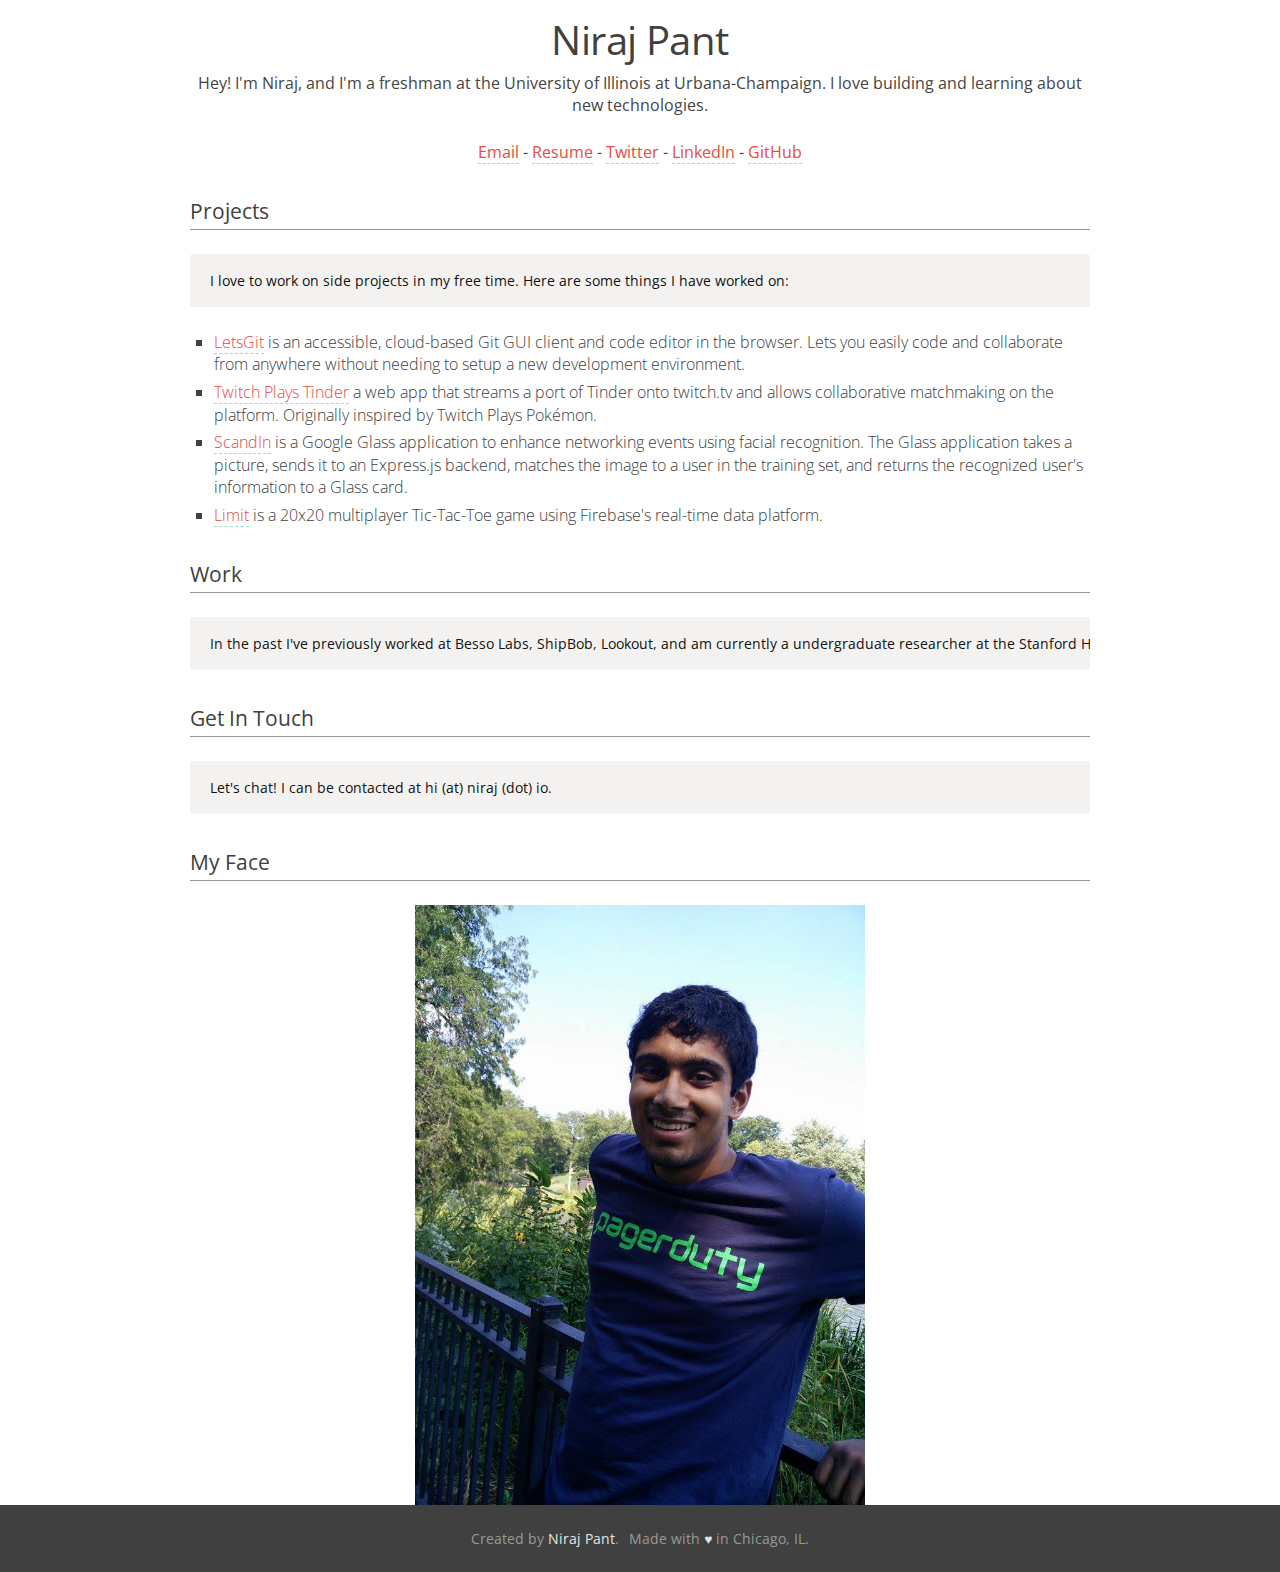
<file: v1/index.html>
<!doctype html>
<html>
  <head>
    <title>Niraj Pant</title>
    <link rel="shortcut icon" href="favicon.ico" type="image/x-icon" />
    <meta http-equiv="content-type" content="text/html; charset=utf-8" />
    <meta name="description" content="17 year-old software engineer, located in Chicago, IL." />
    <meta name="keywords" content="hackathons, computer science, niraj, pant, niraj pant, chicago, illinois, young, silicon valley, silicon prairie, linkedin, high school, 17 year old, machine learning, natural language processing, computer vision, nodejs, mhacks, waterloo, uiuc, research, stanford, lookout, besso labs, shipbob" />

    <!-- Add CSS Imports -->
    <link href='http://fonts.googleapis.com/css?family=Open+Sans:300italic,400italic,400,300' rel='stylesheet' type='text/css'>
    <link href="https://cdnjs.cloudflare.com/ajax/libs/font-awesome/4.1.0/css/font-awesome.min.css" rel="stylesheet" type="text/css">
    <link rel="stylesheet" type="text/css" href="css/normalize.css">
    <link rel="stylesheet" type="text/css" href="css/style.css">

    <!-- Add JS Imports -->
    <script src="https://code.jquery.com/jquery-1.11.1.min.js"></script>
    
  </head>
  <body class="Site">
    <main class="Site-content">
    <div class="content">
		<h1 id="name">Niraj Pant</h1>
		<p id="subtitle">Hey! I'm Niraj, and I'm a freshman at the University of Illinois at Urbana-Champaign. I love building and learning about new technologies.</p>
    <p><a href="mailto:hi@niraj.io">Email</a> - <a href="docs/pant-niraj-resume.pdf">Resume</a> - <a href="http://twitter.com/niraj">Twitter</a> - <a href="http://linkedin.com/in/nirajpant">LinkedIn</a> - <a href="http://github.com/xasos">GitHub</a></p>

    <h2>Projects</h2>
      <pre class=" description">I love to work on side projects in my free time. Here are some things I have worked on:</pre>
      <ul>
        <li><a href="http://github.com/xasos/LetsGit">LetsGit</a> is an accessible, cloud-based Git GUI client and code editor in the browser. Lets you easily code and collaborate from anywhere without needing to setup a new development environment.</li>
        <li><a href="https://github.com/xasos/twitch-plays-tinder">Twitch Plays Tinder</a> a web app that streams a port of Tinder onto twitch.tv and allows collaborative matchmaking on the platform. Originally inspired by Twitch Plays Pokémon.</li>
        <li><a href="http://github.com/xasos/ScandIn">ScandIn</a> is a Google Glass application to enhance networking events using facial recognition. The Glass application takes a picture, sends it to an Express.js backend, matches the image to a user in the training set, and returns the recognized user's information to a Glass card.</li>
        <li><a href="http://github.com/xasos/Limit">Limit</a> is a 20x20 multiplayer Tic-Tac-Toe game using Firebase's real-time data platform.</li>
      </ul>

    <h2>Work</h2>

    <pre class="description">In the past I've previously worked at Besso Labs, ShipBob, Lookout, and am currently a undergraduate researcher at the Stanford HCI Group.</pre>

   <!-- <h2>About Me</h2>

    <pre class="description">I was born in Sydney, Australia, but grew up in Chicago, IL for most of my life. I like to play soccer,</pre> -->

    <h2>Get In Touch</h2>

    <pre class="description">Let's chat! I can be contacted at hi (at) niraj (dot) io.</pre>

    <h2>My Face</h2>
    <img src="./img/profile.jpg" id="profile"></img>

    <!-- Google Analytics -->
    <script>
      (function(i, s, o, g, r, a, m) {
          i['GoogleAnalyticsObject'] = r;
          i[r] = i[r] || function() {
              (i[r].q = i[r].q || []).push(arguments)
          }, i[r].l = 1 * new Date();
          a = s.createElement(o),
              m = s.getElementsByTagName(o)[0];
          a.async = 1;
          a.src = g;
          m.parentNode.insertBefore(a, m)
      })(window, document, 'script', 'https://www.google-analytics.com/analytics.js', 'ga');
      
      ga('create', 'UA-53378136-1', 'auto');
      ga('send', 'pageview');
    </script>
  </div>
    </main>

    <footer class=Site-footer>
      <div class=Footer>
      <div class=Footer-credits><span class=Footer-credit>Created by <a href=http://niraj.io>Niraj Pant</a>.</span> <span class=Footer-credit>Made with <a href="https://www.youtube.com/watch?v=m0zyuc_2UVg"> ♥ </a> in Chicago, IL.</span></div>
      </div>
    </footer>
  </body>
</html>
</file>
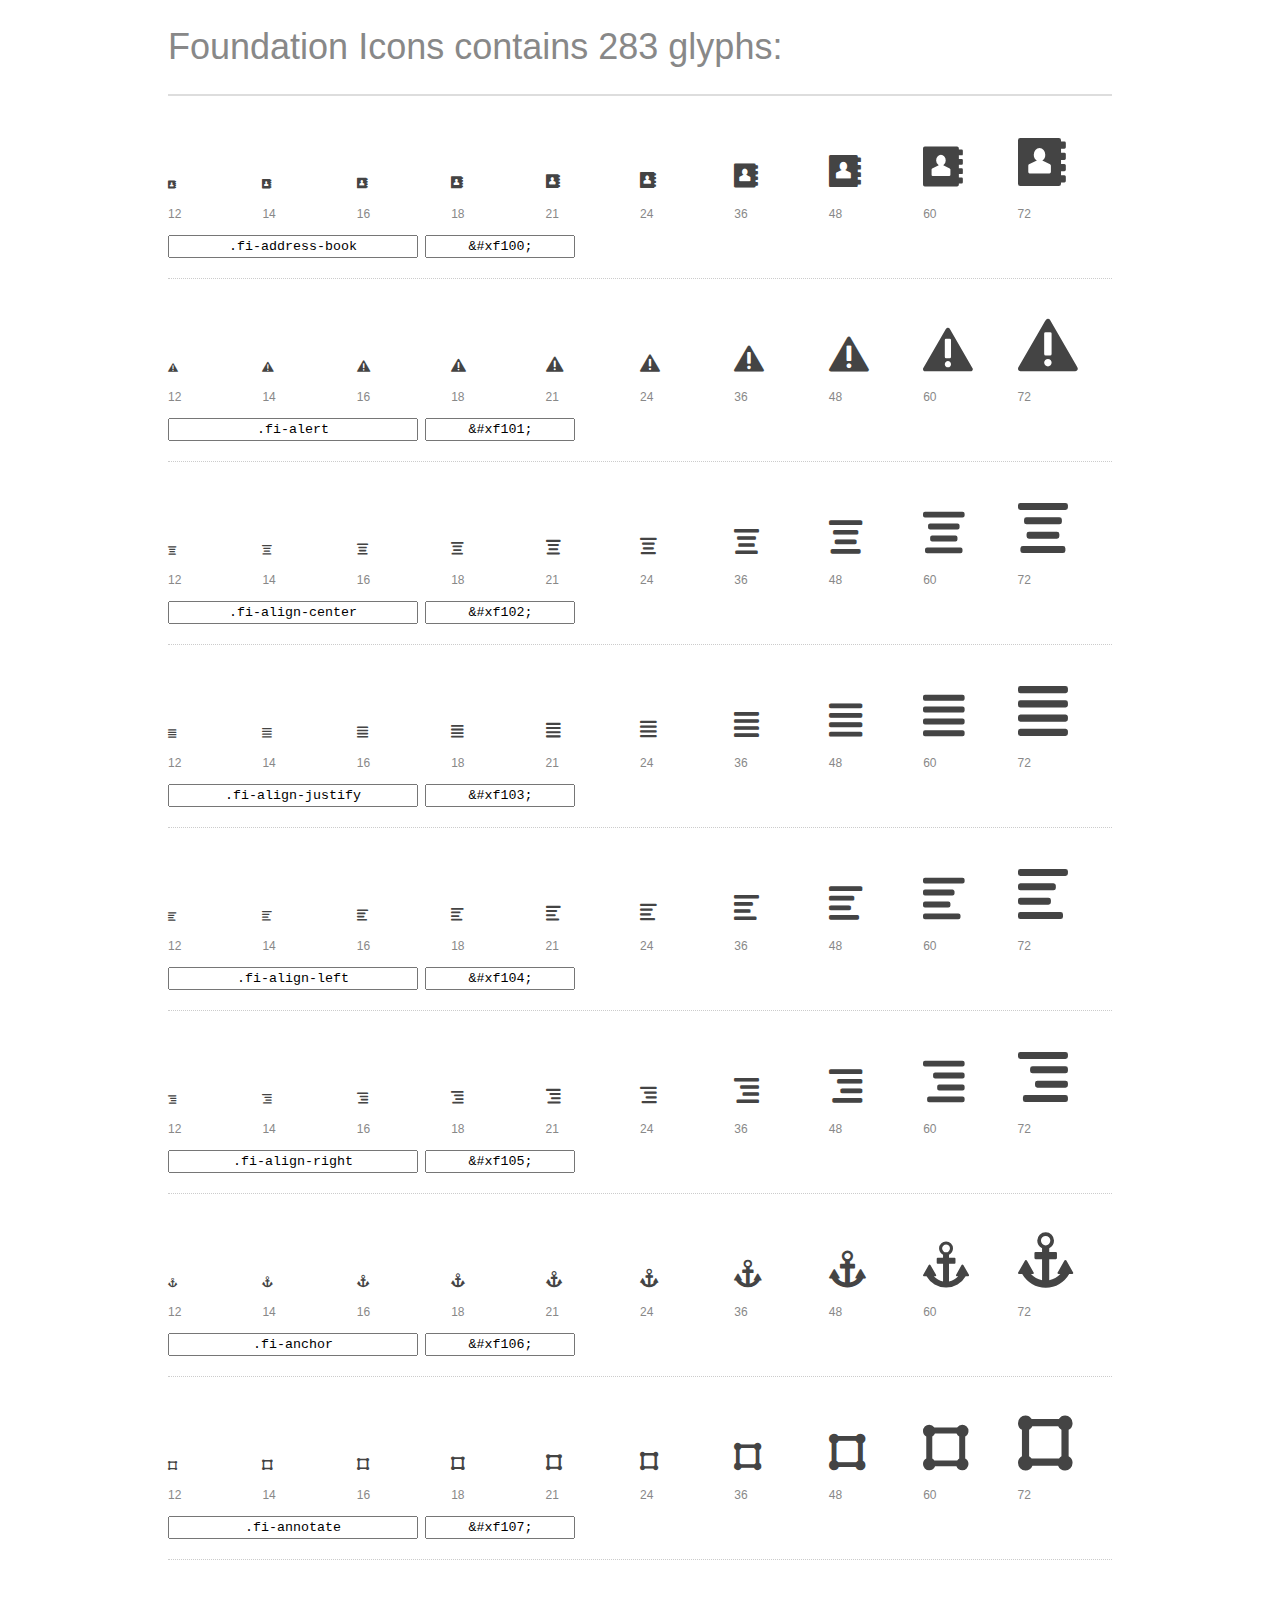
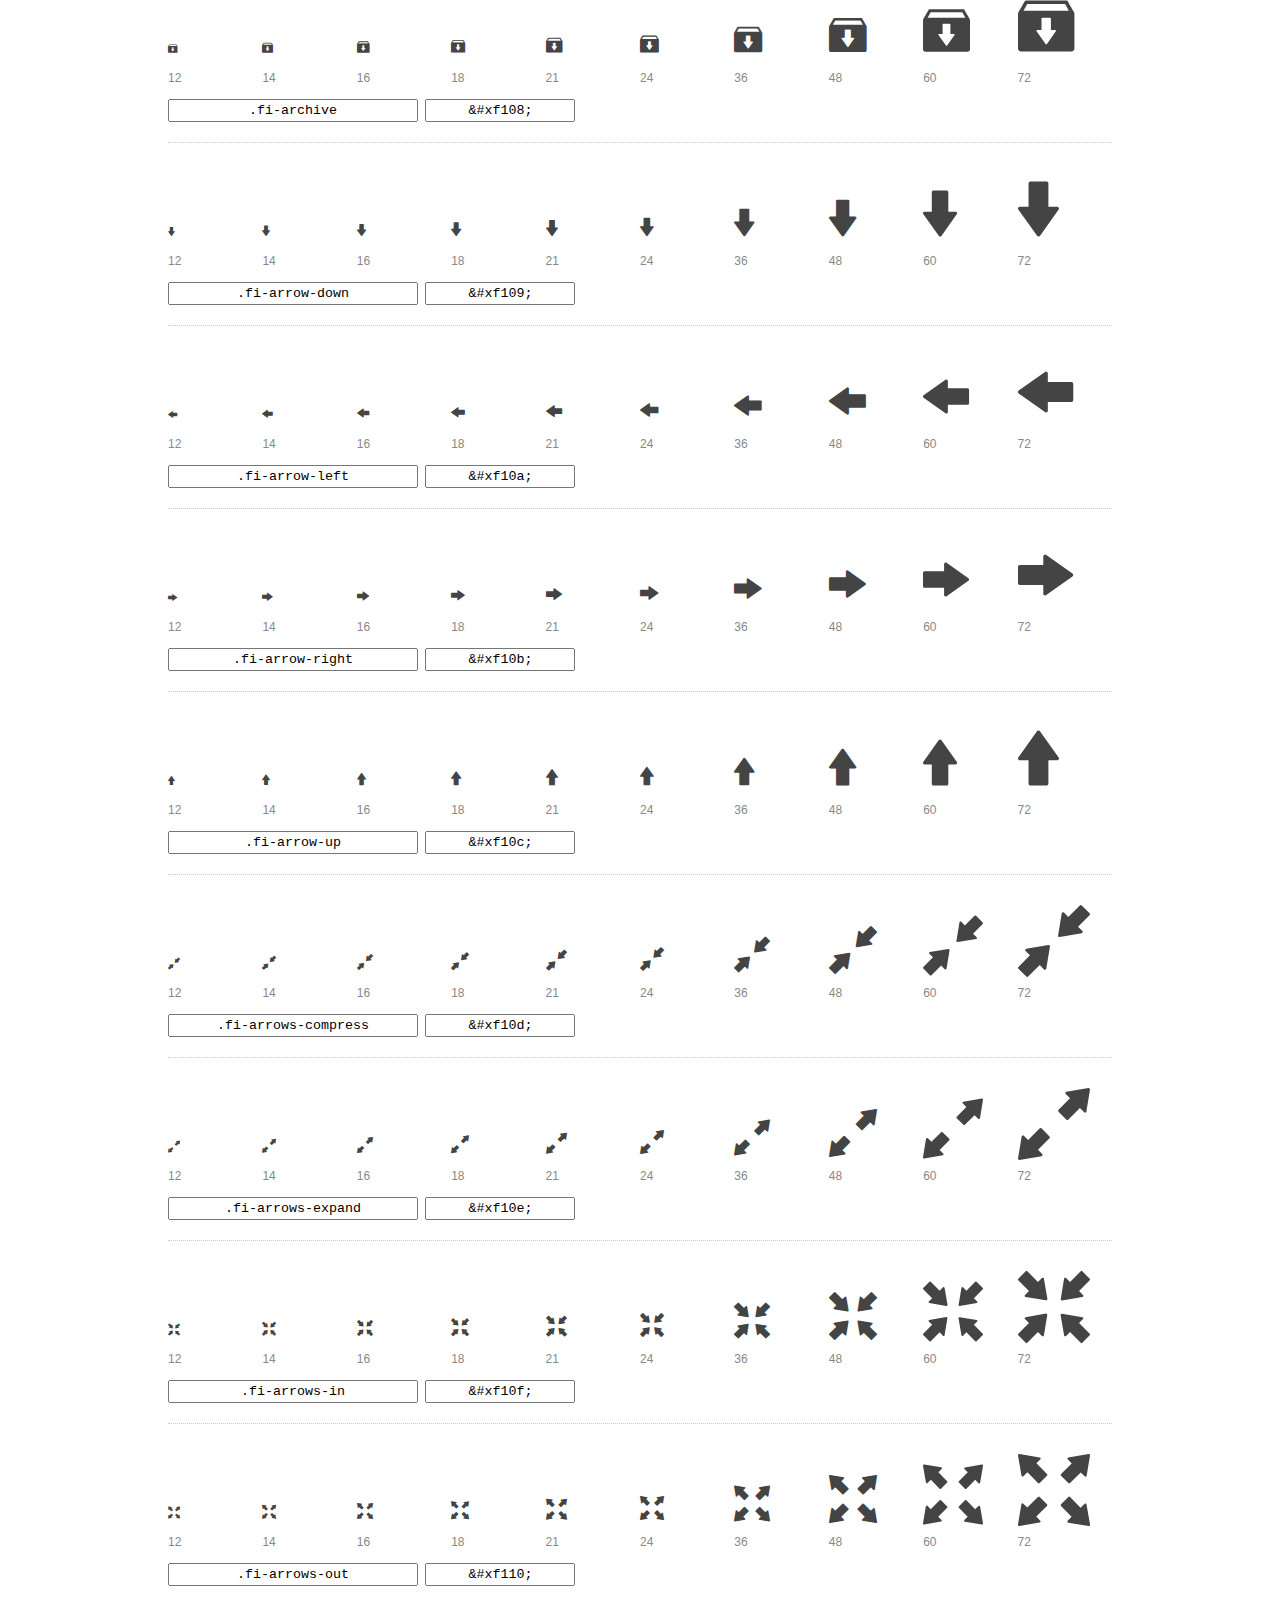
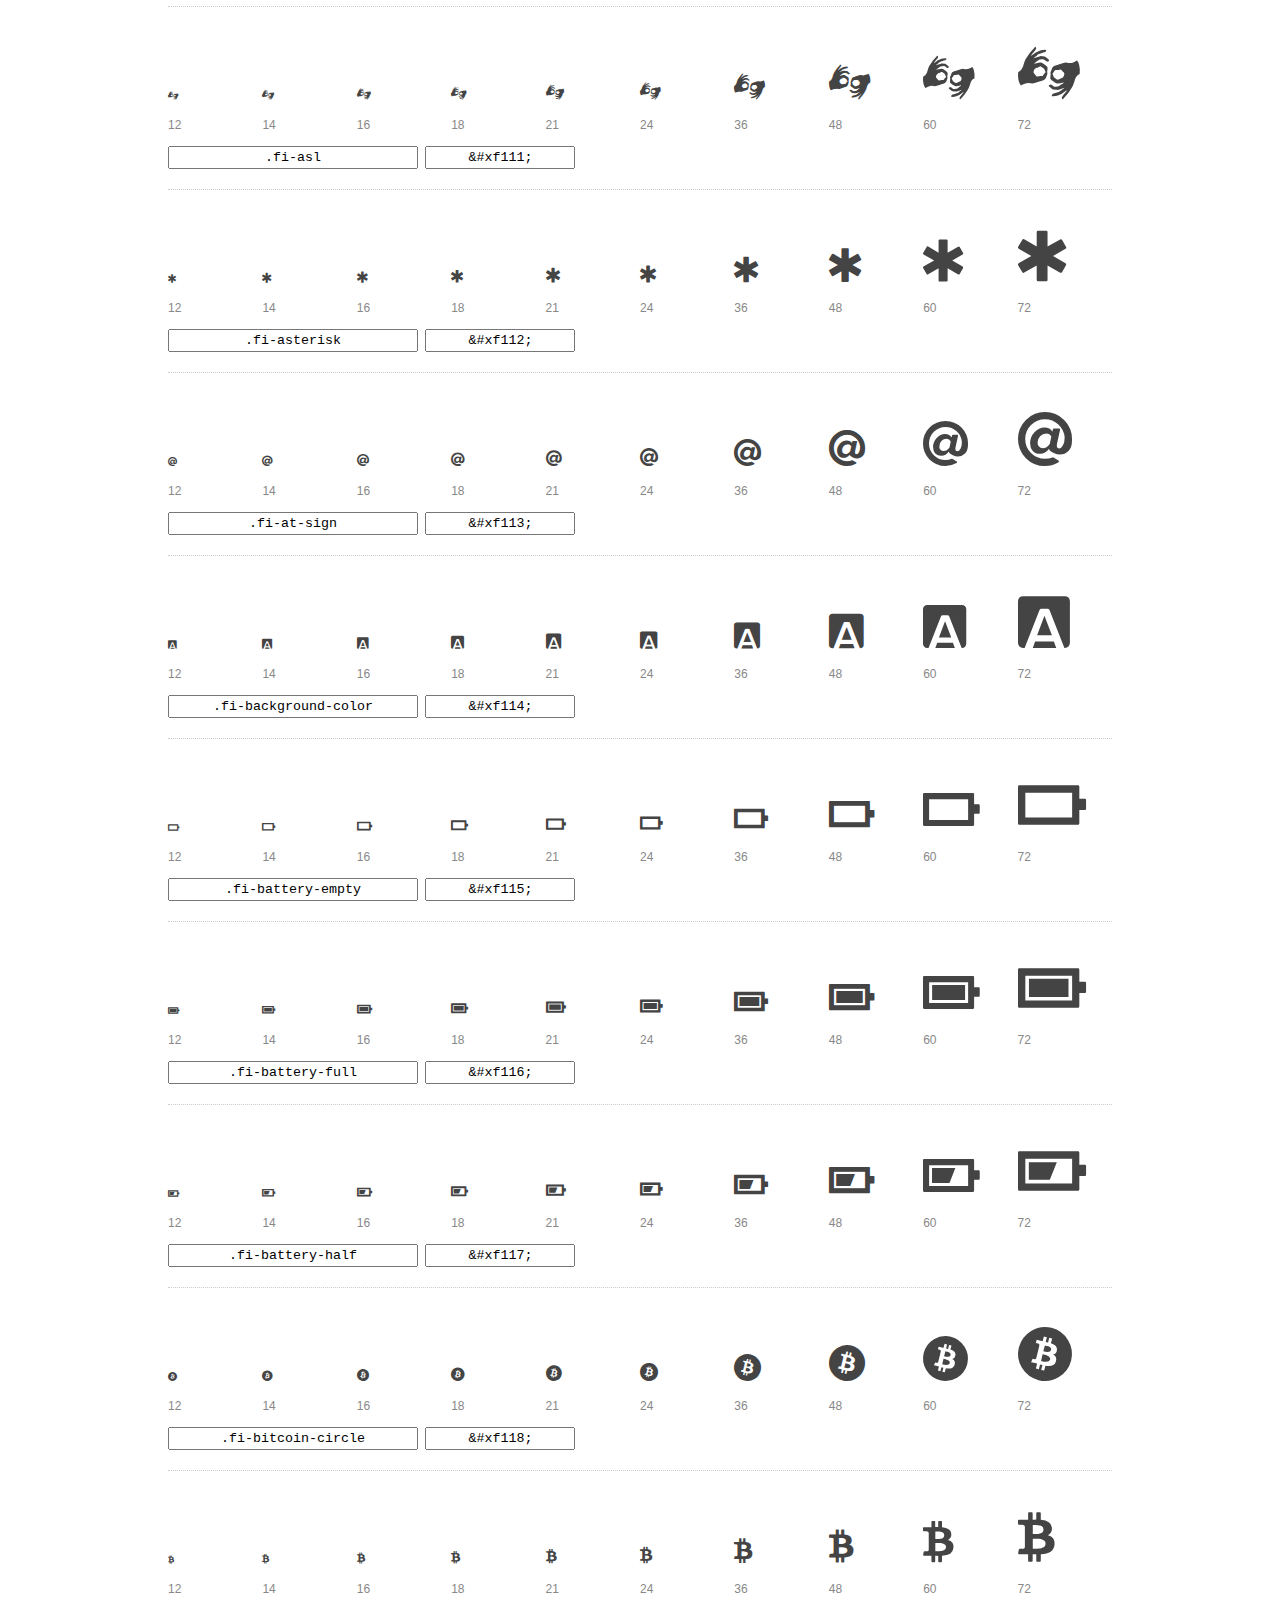
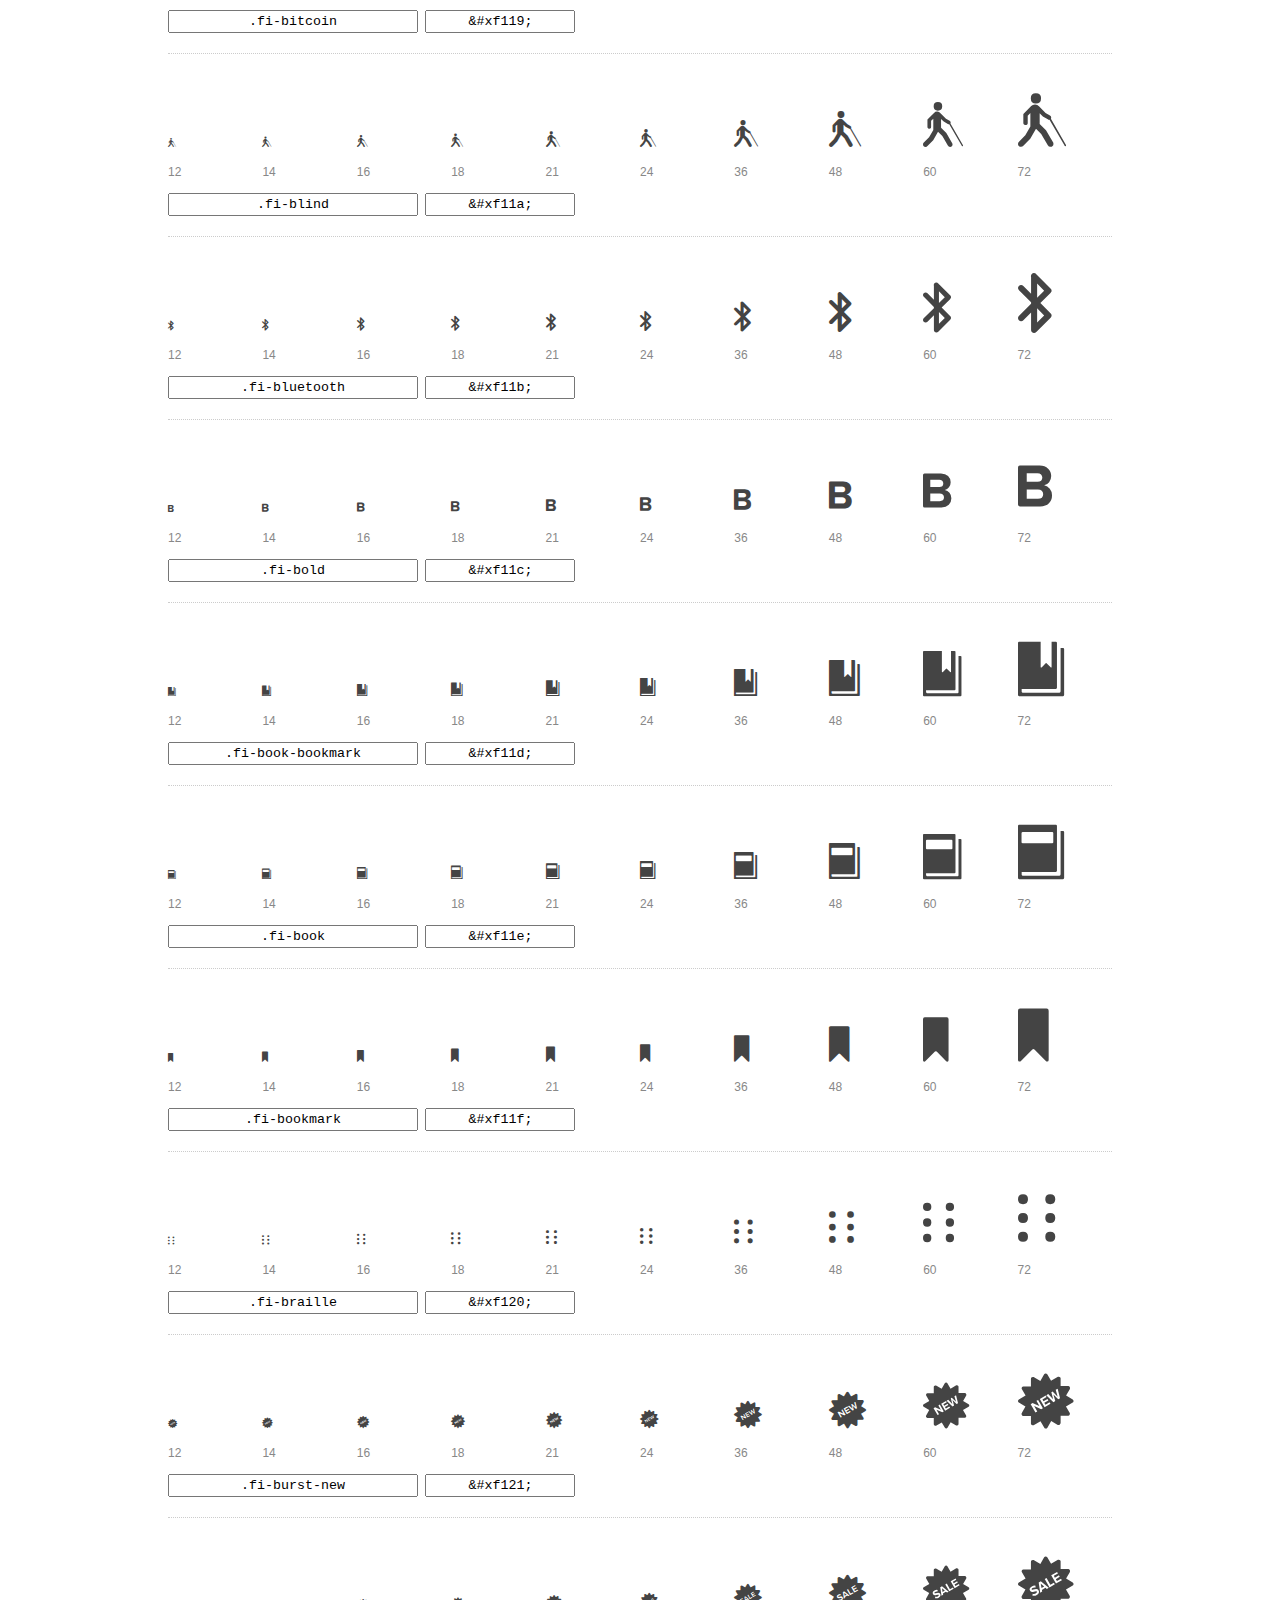
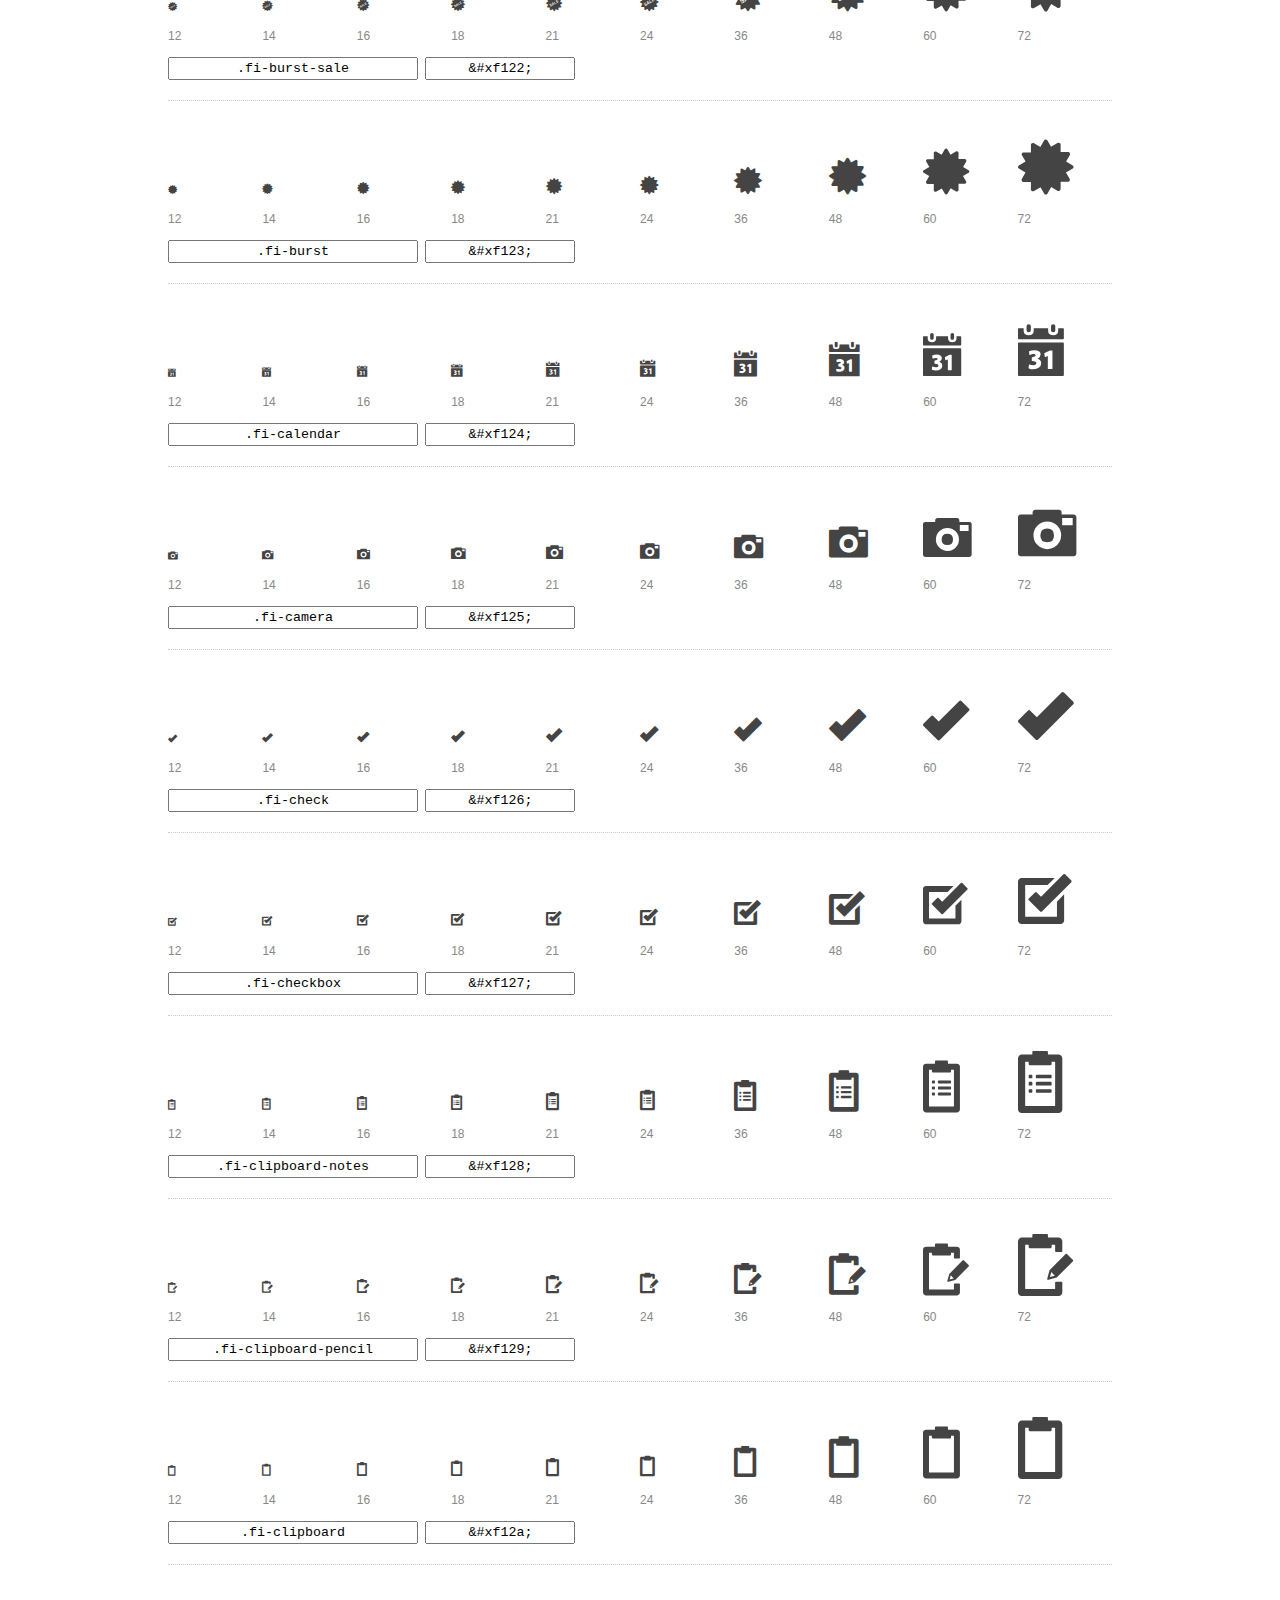
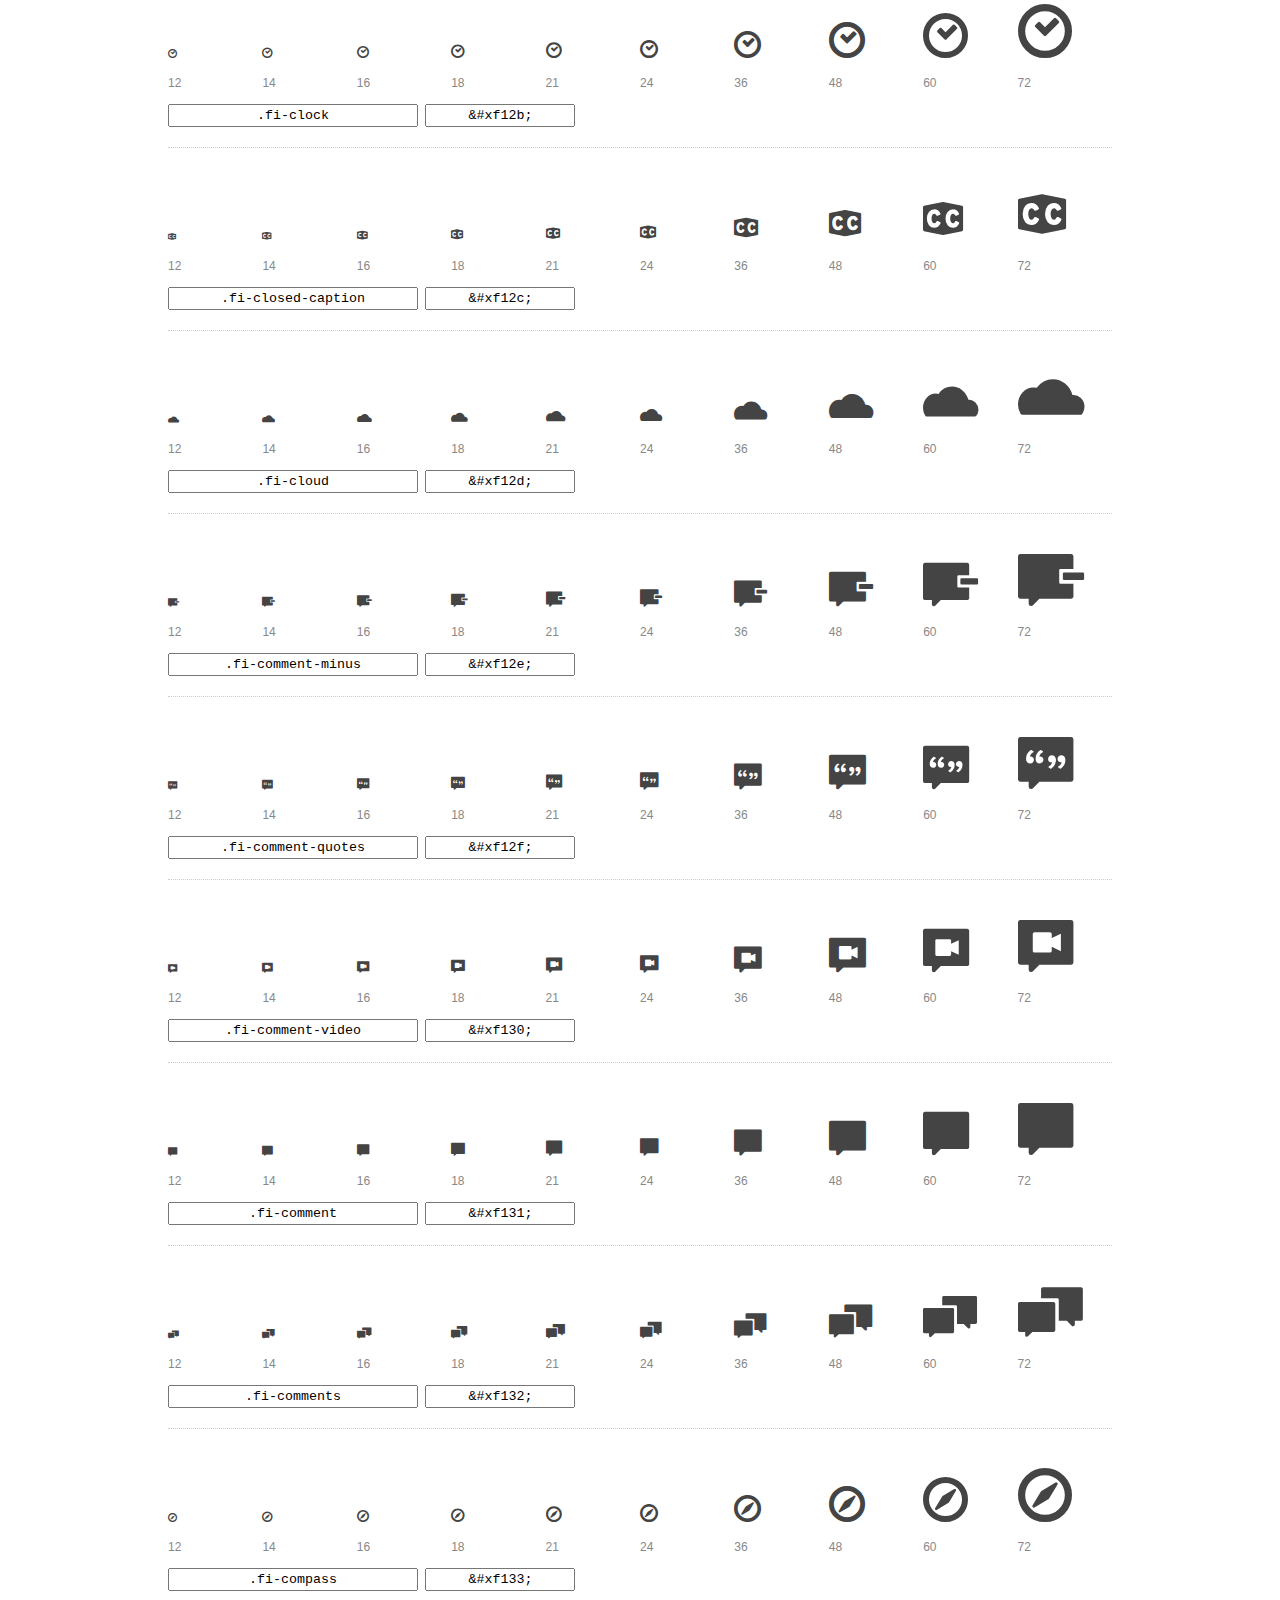
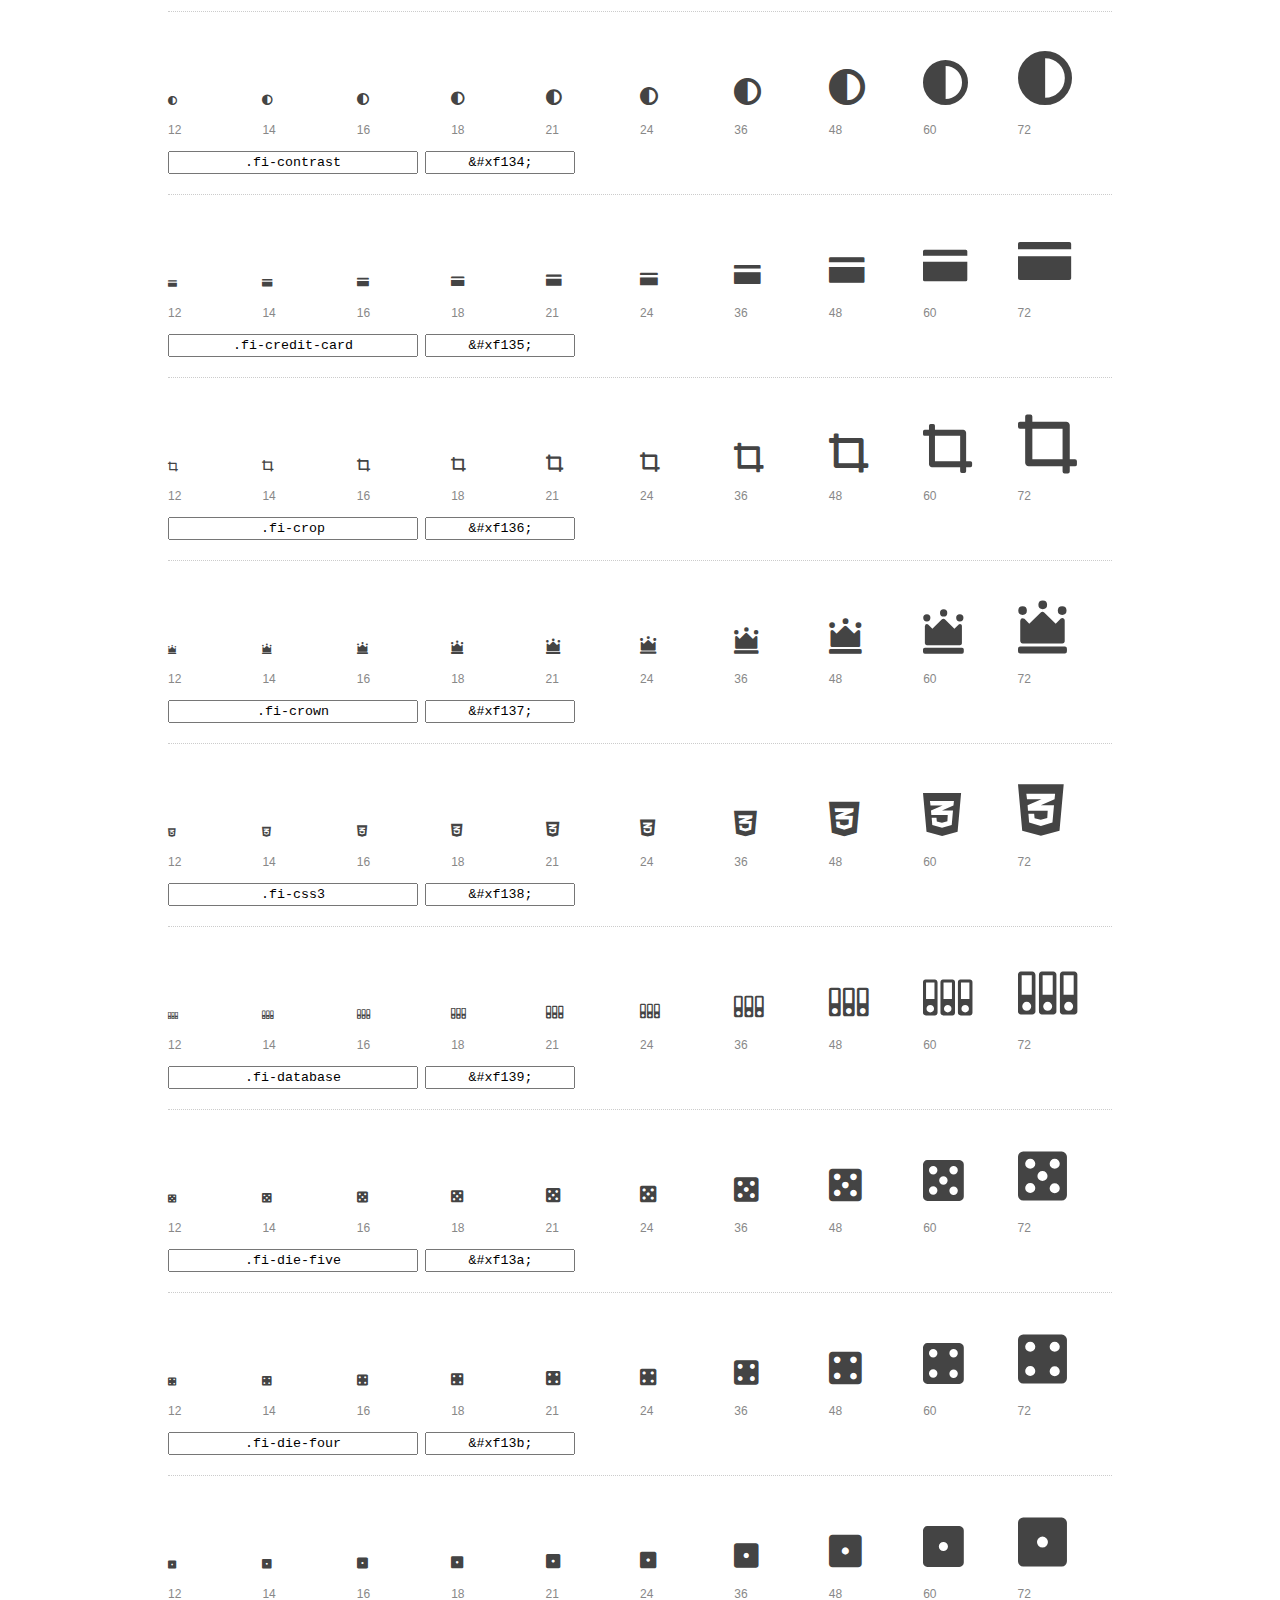
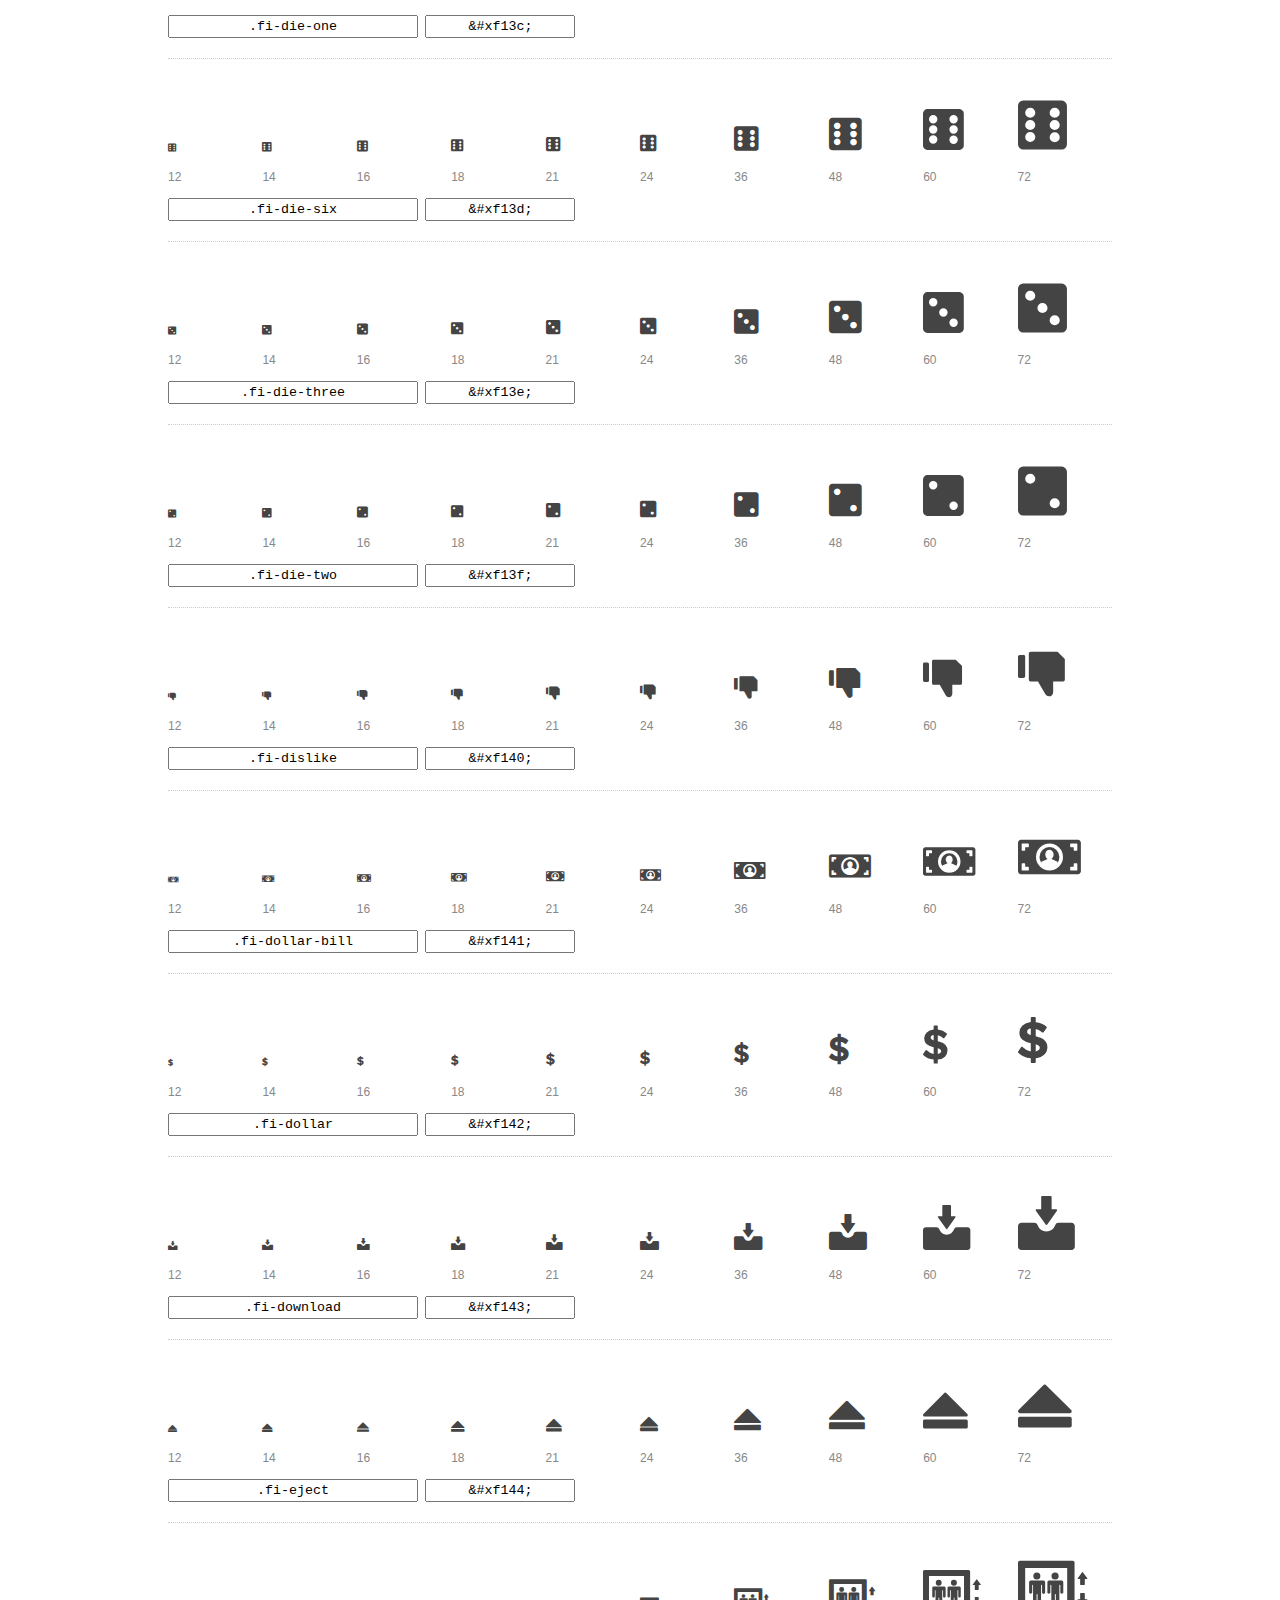
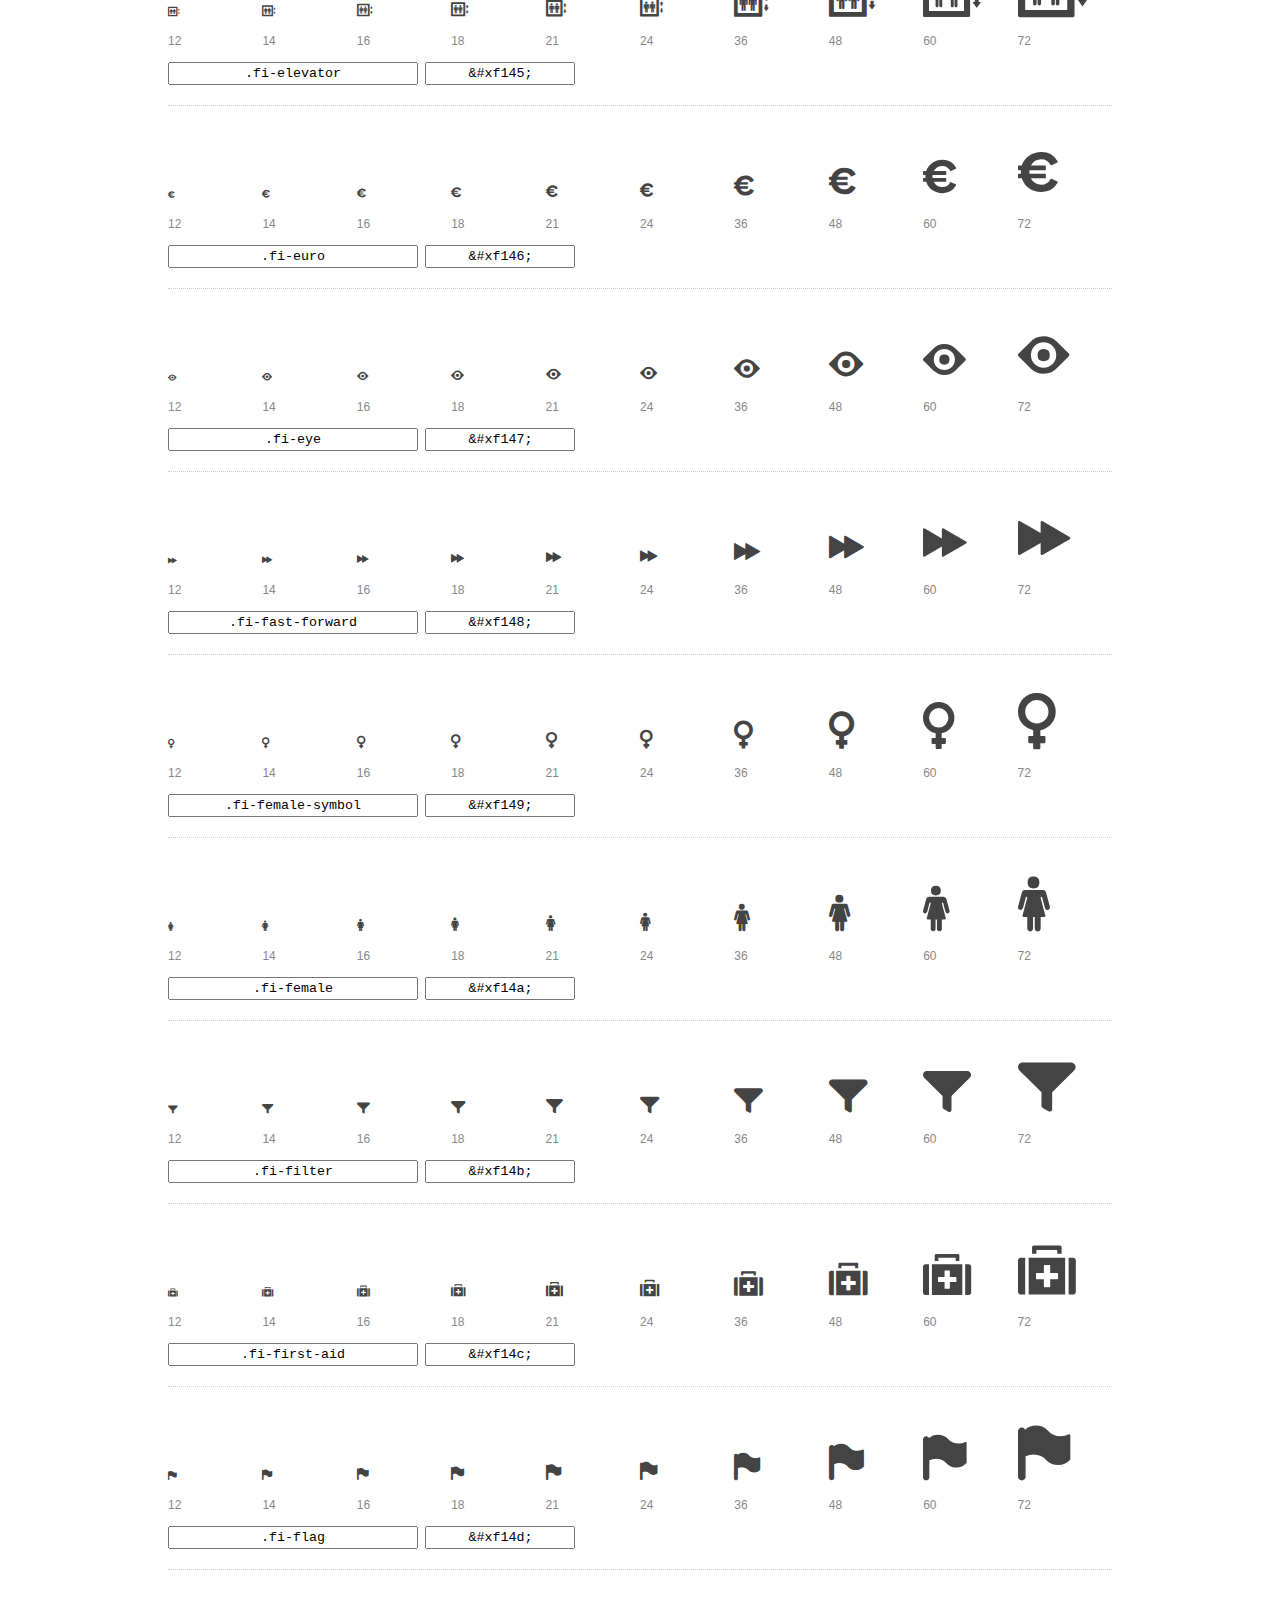
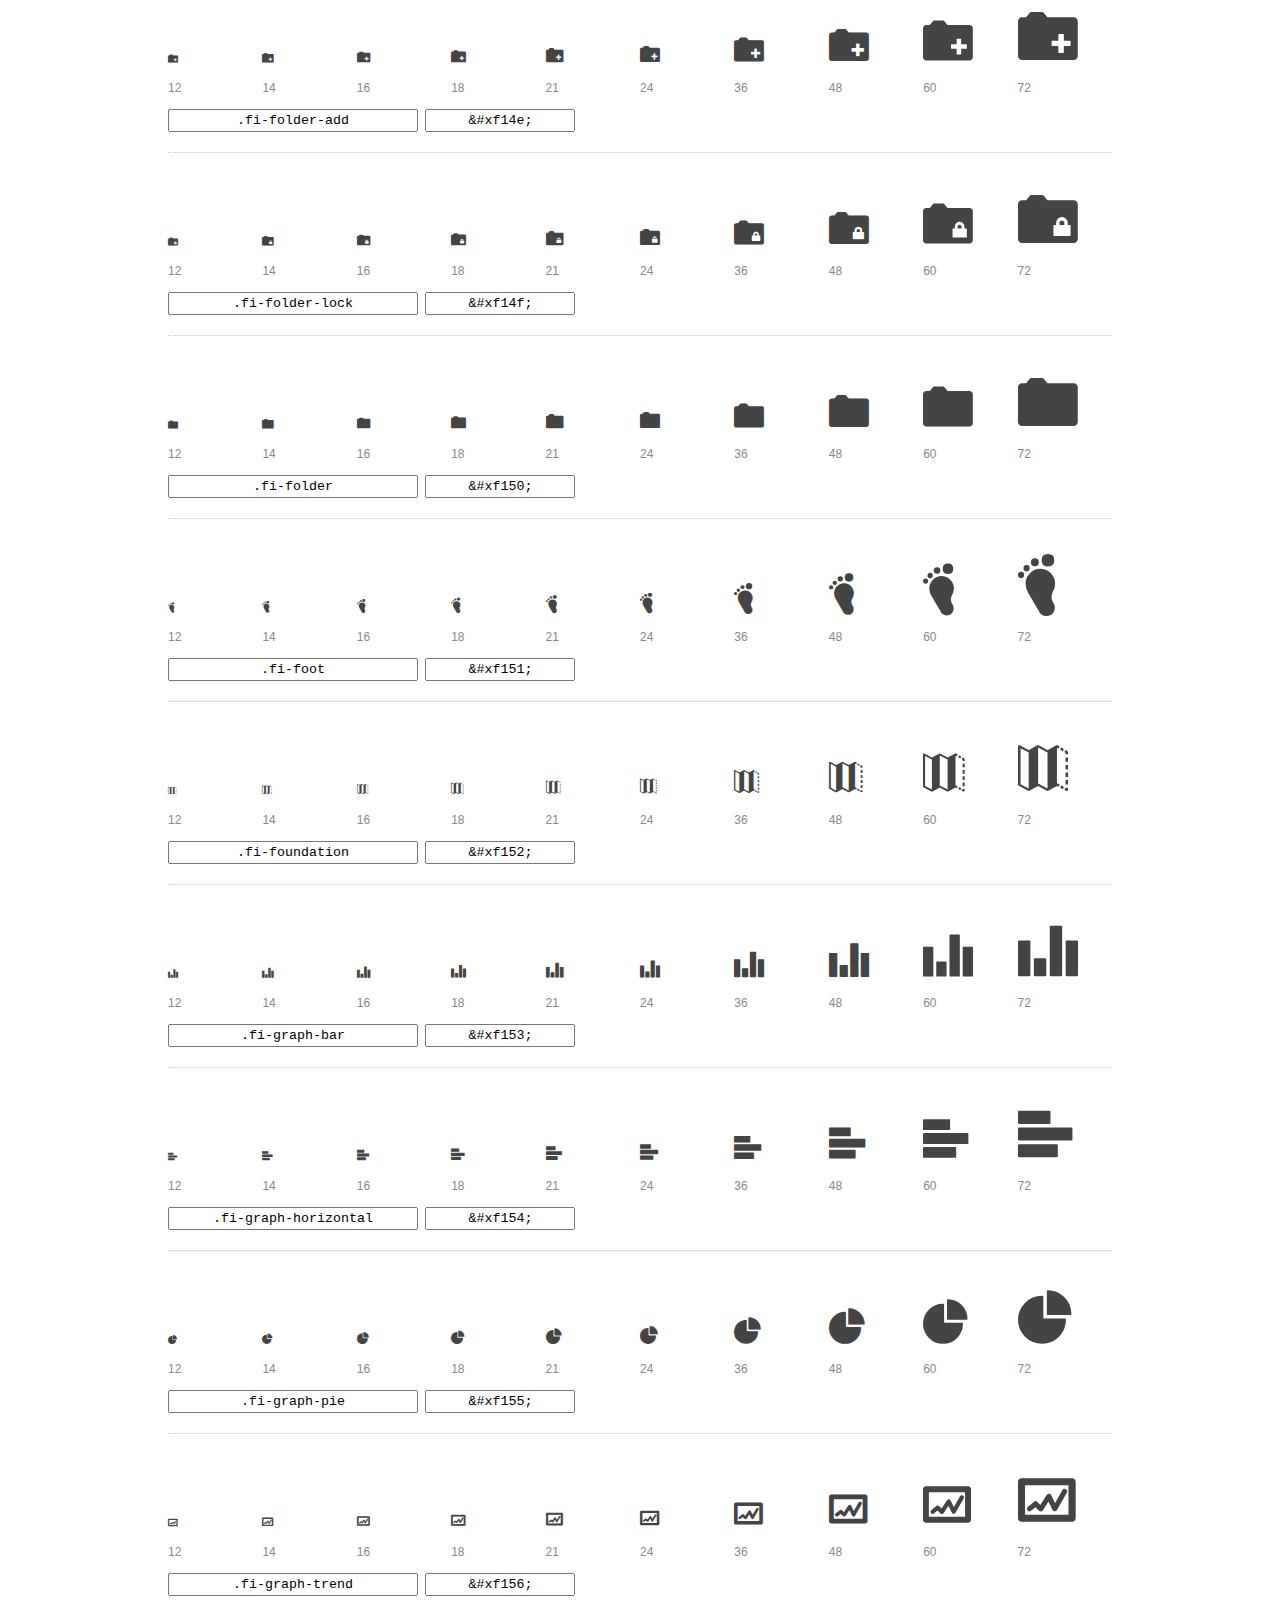
<file: v2/foundation-icons/preview.html>
<!DOCTYPE html>
<html>
  <head>
    <title>Foundation Icons glyphs preview</title>
    <link rel="stylesheet" href="foundation-icons.css" />

    <style>
      * {
        -moz-box-sizing: border-box;
        -webkit-box-sizing: border-box;
        box-sizing: border-box;
        margin: 0;
        padding: 0;
      }

      body {
        background: #fff;
        color: #444;
        font: 16px/1.5 "Helvetica Neue", Helvetica, Arial, sans-serif;
      }

      a, 
      a:visited {
        color: #888;
        text-decoration: underline;
      }
      a:hover, 
      a:focus { color: #000; }

      h1 {
        border-bottom: 2px solid #ddd;
        color: #888;
        font-size: 36px;
        font-weight: 300;
        margin-bottom: 20px;
        padding: 20px 0;
      }

      .container {
        margin: 0 auto;
        min-width: 880px;
        padding: 0 40px;
        width: 80%;
      }

      .glyph {
        border-bottom: 1px dotted #ccc;
        padding: 10px 0 20px;
        margin-bottom: 20px;
      }

      .preview-glyphs { vertical-align: bottom; } 

      .preview-scale { 
        color: #888;
        font-size: 12px; 
        margin-top: 5px;
      }

      .step {
        display: inline-block;
        line-height: 1;
        width: 10%;
      }

      
      .size-12 { font-size: 12px; }
      
      .size-14 { font-size: 14px; }
      
      .size-16 { font-size: 16px; }
      
      .size-18 { font-size: 18px; }
      
      .size-21 { font-size: 21px; }
      
      .size-24 { font-size: 24px; }
      
      .size-36 { font-size: 36px; }
      
      .size-48 { font-size: 48px; }
      
      .size-60 { font-size: 60px; }
      
      .size-72 { font-size: 72px; }
      

      .usage { margin-top: 10px; }

      .usage input {
        font-family: monospace;
        margin-right: 3px;
        padding: 2px 5px;
        text-align: center;
      }

      .usage .point { width: 150px; }

      .usage .class { width: 250px; }

      .footer {
        color: #888;
        font-size: 12px;
        padding: 20px 0;
      }
    </style>

    <!--[if lte IE 8]><script src="http://html5shiv.googlecode.com/svn/trunk/html5.js"></script><![endif]-->
  </head>

  <body>
    <div class="container">
      <h1>Foundation Icons contains 283 glyphs:</h1> 

      
      <div class="glyph">
        <div class="preview-glyphs">
          <i class="step fi-address-book size-12"></i><i class="step fi-address-book size-14"></i><i class="step fi-address-book size-16"></i><i class="step fi-address-book size-18"></i><i class="step fi-address-book size-21"></i><i class="step fi-address-book size-24"></i><i class="step fi-address-book size-36"></i><i class="step fi-address-book size-48"></i><i class="step fi-address-book size-60"></i><i class="step fi-address-book size-72"></i>
        </div>
        <div class="preview-scale">
          <span class="step">12</span><span class="step">14</span><span class="step">16</span><span class="step">18</span><span class="step">21</span><span class="step">24</span><span class="step">36</span><span class="step">48</span><span class="step">60</span><span class="step">72</span> 
        </div>
        <div class="usage">
          <input class="class" type="text" readonly="readonly" onClick="this.select();" value=".fi-address-book" />
          <input class="point" type="text" readonly="readonly" onClick="this.select();" value="&amp;#xf100;" />
        </div>
      </div>
      
      <div class="glyph">
        <div class="preview-glyphs">
          <i class="step fi-alert size-12"></i><i class="step fi-alert size-14"></i><i class="step fi-alert size-16"></i><i class="step fi-alert size-18"></i><i class="step fi-alert size-21"></i><i class="step fi-alert size-24"></i><i class="step fi-alert size-36"></i><i class="step fi-alert size-48"></i><i class="step fi-alert size-60"></i><i class="step fi-alert size-72"></i>
        </div>
        <div class="preview-scale">
          <span class="step">12</span><span class="step">14</span><span class="step">16</span><span class="step">18</span><span class="step">21</span><span class="step">24</span><span class="step">36</span><span class="step">48</span><span class="step">60</span><span class="step">72</span> 
        </div>
        <div class="usage">
          <input class="class" type="text" readonly="readonly" onClick="this.select();" value=".fi-alert" />
          <input class="point" type="text" readonly="readonly" onClick="this.select();" value="&amp;#xf101;" />
        </div>
      </div>
      
      <div class="glyph">
        <div class="preview-glyphs">
          <i class="step fi-align-center size-12"></i><i class="step fi-align-center size-14"></i><i class="step fi-align-center size-16"></i><i class="step fi-align-center size-18"></i><i class="step fi-align-center size-21"></i><i class="step fi-align-center size-24"></i><i class="step fi-align-center size-36"></i><i class="step fi-align-center size-48"></i><i class="step fi-align-center size-60"></i><i class="step fi-align-center size-72"></i>
        </div>
        <div class="preview-scale">
          <span class="step">12</span><span class="step">14</span><span class="step">16</span><span class="step">18</span><span class="step">21</span><span class="step">24</span><span class="step">36</span><span class="step">48</span><span class="step">60</span><span class="step">72</span> 
        </div>
        <div class="usage">
          <input class="class" type="text" readonly="readonly" onClick="this.select();" value=".fi-align-center" />
          <input class="point" type="text" readonly="readonly" onClick="this.select();" value="&amp;#xf102;" />
        </div>
      </div>
      
      <div class="glyph">
        <div class="preview-glyphs">
          <i class="step fi-align-justify size-12"></i><i class="step fi-align-justify size-14"></i><i class="step fi-align-justify size-16"></i><i class="step fi-align-justify size-18"></i><i class="step fi-align-justify size-21"></i><i class="step fi-align-justify size-24"></i><i class="step fi-align-justify size-36"></i><i class="step fi-align-justify size-48"></i><i class="step fi-align-justify size-60"></i><i class="step fi-align-justify size-72"></i>
        </div>
        <div class="preview-scale">
          <span class="step">12</span><span class="step">14</span><span class="step">16</span><span class="step">18</span><span class="step">21</span><span class="step">24</span><span class="step">36</span><span class="step">48</span><span class="step">60</span><span class="step">72</span> 
        </div>
        <div class="usage">
          <input class="class" type="text" readonly="readonly" onClick="this.select();" value=".fi-align-justify" />
          <input class="point" type="text" readonly="readonly" onClick="this.select();" value="&amp;#xf103;" />
        </div>
      </div>
      
      <div class="glyph">
        <div class="preview-glyphs">
          <i class="step fi-align-left size-12"></i><i class="step fi-align-left size-14"></i><i class="step fi-align-left size-16"></i><i class="step fi-align-left size-18"></i><i class="step fi-align-left size-21"></i><i class="step fi-align-left size-24"></i><i class="step fi-align-left size-36"></i><i class="step fi-align-left size-48"></i><i class="step fi-align-left size-60"></i><i class="step fi-align-left size-72"></i>
        </div>
        <div class="preview-scale">
          <span class="step">12</span><span class="step">14</span><span class="step">16</span><span class="step">18</span><span class="step">21</span><span class="step">24</span><span class="step">36</span><span class="step">48</span><span class="step">60</span><span class="step">72</span> 
        </div>
        <div class="usage">
          <input class="class" type="text" readonly="readonly" onClick="this.select();" value=".fi-align-left" />
          <input class="point" type="text" readonly="readonly" onClick="this.select();" value="&amp;#xf104;" />
        </div>
      </div>
      
      <div class="glyph">
        <div class="preview-glyphs">
          <i class="step fi-align-right size-12"></i><i class="step fi-align-right size-14"></i><i class="step fi-align-right size-16"></i><i class="step fi-align-right size-18"></i><i class="step fi-align-right size-21"></i><i class="step fi-align-right size-24"></i><i class="step fi-align-right size-36"></i><i class="step fi-align-right size-48"></i><i class="step fi-align-right size-60"></i><i class="step fi-align-right size-72"></i>
        </div>
        <div class="preview-scale">
          <span class="step">12</span><span class="step">14</span><span class="step">16</span><span class="step">18</span><span class="step">21</span><span class="step">24</span><span class="step">36</span><span class="step">48</span><span class="step">60</span><span class="step">72</span> 
        </div>
        <div class="usage">
          <input class="class" type="text" readonly="readonly" onClick="this.select();" value=".fi-align-right" />
          <input class="point" type="text" readonly="readonly" onClick="this.select();" value="&amp;#xf105;" />
        </div>
      </div>
      
      <div class="glyph">
        <div class="preview-glyphs">
          <i class="step fi-anchor size-12"></i><i class="step fi-anchor size-14"></i><i class="step fi-anchor size-16"></i><i class="step fi-anchor size-18"></i><i class="step fi-anchor size-21"></i><i class="step fi-anchor size-24"></i><i class="step fi-anchor size-36"></i><i class="step fi-anchor size-48"></i><i class="step fi-anchor size-60"></i><i class="step fi-anchor size-72"></i>
        </div>
        <div class="preview-scale">
          <span class="step">12</span><span class="step">14</span><span class="step">16</span><span class="step">18</span><span class="step">21</span><span class="step">24</span><span class="step">36</span><span class="step">48</span><span class="step">60</span><span class="step">72</span> 
        </div>
        <div class="usage">
          <input class="class" type="text" readonly="readonly" onClick="this.select();" value=".fi-anchor" />
          <input class="point" type="text" readonly="readonly" onClick="this.select();" value="&amp;#xf106;" />
        </div>
      </div>
      
      <div class="glyph">
        <div class="preview-glyphs">
          <i class="step fi-annotate size-12"></i><i class="step fi-annotate size-14"></i><i class="step fi-annotate size-16"></i><i class="step fi-annotate size-18"></i><i class="step fi-annotate size-21"></i><i class="step fi-annotate size-24"></i><i class="step fi-annotate size-36"></i><i class="step fi-annotate size-48"></i><i class="step fi-annotate size-60"></i><i class="step fi-annotate size-72"></i>
        </div>
        <div class="preview-scale">
          <span class="step">12</span><span class="step">14</span><span class="step">16</span><span class="step">18</span><span class="step">21</span><span class="step">24</span><span class="step">36</span><span class="step">48</span><span class="step">60</span><span class="step">72</span> 
        </div>
        <div class="usage">
          <input class="class" type="text" readonly="readonly" onClick="this.select();" value=".fi-annotate" />
          <input class="point" type="text" readonly="readonly" onClick="this.select();" value="&amp;#xf107;" />
        </div>
      </div>
      
      <div class="glyph">
        <div class="preview-glyphs">
          <i class="step fi-archive size-12"></i><i class="step fi-archive size-14"></i><i class="step fi-archive size-16"></i><i class="step fi-archive size-18"></i><i class="step fi-archive size-21"></i><i class="step fi-archive size-24"></i><i class="step fi-archive size-36"></i><i class="step fi-archive size-48"></i><i class="step fi-archive size-60"></i><i class="step fi-archive size-72"></i>
        </div>
        <div class="preview-scale">
          <span class="step">12</span><span class="step">14</span><span class="step">16</span><span class="step">18</span><span class="step">21</span><span class="step">24</span><span class="step">36</span><span class="step">48</span><span class="step">60</span><span class="step">72</span> 
        </div>
        <div class="usage">
          <input class="class" type="text" readonly="readonly" onClick="this.select();" value=".fi-archive" />
          <input class="point" type="text" readonly="readonly" onClick="this.select();" value="&amp;#xf108;" />
        </div>
      </div>
      
      <div class="glyph">
        <div class="preview-glyphs">
          <i class="step fi-arrow-down size-12"></i><i class="step fi-arrow-down size-14"></i><i class="step fi-arrow-down size-16"></i><i class="step fi-arrow-down size-18"></i><i class="step fi-arrow-down size-21"></i><i class="step fi-arrow-down size-24"></i><i class="step fi-arrow-down size-36"></i><i class="step fi-arrow-down size-48"></i><i class="step fi-arrow-down size-60"></i><i class="step fi-arrow-down size-72"></i>
        </div>
        <div class="preview-scale">
          <span class="step">12</span><span class="step">14</span><span class="step">16</span><span class="step">18</span><span class="step">21</span><span class="step">24</span><span class="step">36</span><span class="step">48</span><span class="step">60</span><span class="step">72</span> 
        </div>
        <div class="usage">
          <input class="class" type="text" readonly="readonly" onClick="this.select();" value=".fi-arrow-down" />
          <input class="point" type="text" readonly="readonly" onClick="this.select();" value="&amp;#xf109;" />
        </div>
      </div>
      
      <div class="glyph">
        <div class="preview-glyphs">
          <i class="step fi-arrow-left size-12"></i><i class="step fi-arrow-left size-14"></i><i class="step fi-arrow-left size-16"></i><i class="step fi-arrow-left size-18"></i><i class="step fi-arrow-left size-21"></i><i class="step fi-arrow-left size-24"></i><i class="step fi-arrow-left size-36"></i><i class="step fi-arrow-left size-48"></i><i class="step fi-arrow-left size-60"></i><i class="step fi-arrow-left size-72"></i>
        </div>
        <div class="preview-scale">
          <span class="step">12</span><span class="step">14</span><span class="step">16</span><span class="step">18</span><span class="step">21</span><span class="step">24</span><span class="step">36</span><span class="step">48</span><span class="step">60</span><span class="step">72</span> 
        </div>
        <div class="usage">
          <input class="class" type="text" readonly="readonly" onClick="this.select();" value=".fi-arrow-left" />
          <input class="point" type="text" readonly="readonly" onClick="this.select();" value="&amp;#xf10a;" />
        </div>
      </div>
      
      <div class="glyph">
        <div class="preview-glyphs">
          <i class="step fi-arrow-right size-12"></i><i class="step fi-arrow-right size-14"></i><i class="step fi-arrow-right size-16"></i><i class="step fi-arrow-right size-18"></i><i class="step fi-arrow-right size-21"></i><i class="step fi-arrow-right size-24"></i><i class="step fi-arrow-right size-36"></i><i class="step fi-arrow-right size-48"></i><i class="step fi-arrow-right size-60"></i><i class="step fi-arrow-right size-72"></i>
        </div>
        <div class="preview-scale">
          <span class="step">12</span><span class="step">14</span><span class="step">16</span><span class="step">18</span><span class="step">21</span><span class="step">24</span><span class="step">36</span><span class="step">48</span><span class="step">60</span><span class="step">72</span> 
        </div>
        <div class="usage">
          <input class="class" type="text" readonly="readonly" onClick="this.select();" value=".fi-arrow-right" />
          <input class="point" type="text" readonly="readonly" onClick="this.select();" value="&amp;#xf10b;" />
        </div>
      </div>
      
      <div class="glyph">
        <div class="preview-glyphs">
          <i class="step fi-arrow-up size-12"></i><i class="step fi-arrow-up size-14"></i><i class="step fi-arrow-up size-16"></i><i class="step fi-arrow-up size-18"></i><i class="step fi-arrow-up size-21"></i><i class="step fi-arrow-up size-24"></i><i class="step fi-arrow-up size-36"></i><i class="step fi-arrow-up size-48"></i><i class="step fi-arrow-up size-60"></i><i class="step fi-arrow-up size-72"></i>
        </div>
        <div class="preview-scale">
          <span class="step">12</span><span class="step">14</span><span class="step">16</span><span class="step">18</span><span class="step">21</span><span class="step">24</span><span class="step">36</span><span class="step">48</span><span class="step">60</span><span class="step">72</span> 
        </div>
        <div class="usage">
          <input class="class" type="text" readonly="readonly" onClick="this.select();" value=".fi-arrow-up" />
          <input class="point" type="text" readonly="readonly" onClick="this.select();" value="&amp;#xf10c;" />
        </div>
      </div>
      
      <div class="glyph">
        <div class="preview-glyphs">
          <i class="step fi-arrows-compress size-12"></i><i class="step fi-arrows-compress size-14"></i><i class="step fi-arrows-compress size-16"></i><i class="step fi-arrows-compress size-18"></i><i class="step fi-arrows-compress size-21"></i><i class="step fi-arrows-compress size-24"></i><i class="step fi-arrows-compress size-36"></i><i class="step fi-arrows-compress size-48"></i><i class="step fi-arrows-compress size-60"></i><i class="step fi-arrows-compress size-72"></i>
        </div>
        <div class="preview-scale">
          <span class="step">12</span><span class="step">14</span><span class="step">16</span><span class="step">18</span><span class="step">21</span><span class="step">24</span><span class="step">36</span><span class="step">48</span><span class="step">60</span><span class="step">72</span> 
        </div>
        <div class="usage">
          <input class="class" type="text" readonly="readonly" onClick="this.select();" value=".fi-arrows-compress" />
          <input class="point" type="text" readonly="readonly" onClick="this.select();" value="&amp;#xf10d;" />
        </div>
      </div>
      
      <div class="glyph">
        <div class="preview-glyphs">
          <i class="step fi-arrows-expand size-12"></i><i class="step fi-arrows-expand size-14"></i><i class="step fi-arrows-expand size-16"></i><i class="step fi-arrows-expand size-18"></i><i class="step fi-arrows-expand size-21"></i><i class="step fi-arrows-expand size-24"></i><i class="step fi-arrows-expand size-36"></i><i class="step fi-arrows-expand size-48"></i><i class="step fi-arrows-expand size-60"></i><i class="step fi-arrows-expand size-72"></i>
        </div>
        <div class="preview-scale">
          <span class="step">12</span><span class="step">14</span><span class="step">16</span><span class="step">18</span><span class="step">21</span><span class="step">24</span><span class="step">36</span><span class="step">48</span><span class="step">60</span><span class="step">72</span> 
        </div>
        <div class="usage">
          <input class="class" type="text" readonly="readonly" onClick="this.select();" value=".fi-arrows-expand" />
          <input class="point" type="text" readonly="readonly" onClick="this.select();" value="&amp;#xf10e;" />
        </div>
      </div>
      
      <div class="glyph">
        <div class="preview-glyphs">
          <i class="step fi-arrows-in size-12"></i><i class="step fi-arrows-in size-14"></i><i class="step fi-arrows-in size-16"></i><i class="step fi-arrows-in size-18"></i><i class="step fi-arrows-in size-21"></i><i class="step fi-arrows-in size-24"></i><i class="step fi-arrows-in size-36"></i><i class="step fi-arrows-in size-48"></i><i class="step fi-arrows-in size-60"></i><i class="step fi-arrows-in size-72"></i>
        </div>
        <div class="preview-scale">
          <span class="step">12</span><span class="step">14</span><span class="step">16</span><span class="step">18</span><span class="step">21</span><span class="step">24</span><span class="step">36</span><span class="step">48</span><span class="step">60</span><span class="step">72</span> 
        </div>
        <div class="usage">
          <input class="class" type="text" readonly="readonly" onClick="this.select();" value=".fi-arrows-in" />
          <input class="point" type="text" readonly="readonly" onClick="this.select();" value="&amp;#xf10f;" />
        </div>
      </div>
      
      <div class="glyph">
        <div class="preview-glyphs">
          <i class="step fi-arrows-out size-12"></i><i class="step fi-arrows-out size-14"></i><i class="step fi-arrows-out size-16"></i><i class="step fi-arrows-out size-18"></i><i class="step fi-arrows-out size-21"></i><i class="step fi-arrows-out size-24"></i><i class="step fi-arrows-out size-36"></i><i class="step fi-arrows-out size-48"></i><i class="step fi-arrows-out size-60"></i><i class="step fi-arrows-out size-72"></i>
        </div>
        <div class="preview-scale">
          <span class="step">12</span><span class="step">14</span><span class="step">16</span><span class="step">18</span><span class="step">21</span><span class="step">24</span><span class="step">36</span><span class="step">48</span><span class="step">60</span><span class="step">72</span> 
        </div>
        <div class="usage">
          <input class="class" type="text" readonly="readonly" onClick="this.select();" value=".fi-arrows-out" />
          <input class="point" type="text" readonly="readonly" onClick="this.select();" value="&amp;#xf110;" />
        </div>
      </div>
      
      <div class="glyph">
        <div class="preview-glyphs">
          <i class="step fi-asl size-12"></i><i class="step fi-asl size-14"></i><i class="step fi-asl size-16"></i><i class="step fi-asl size-18"></i><i class="step fi-asl size-21"></i><i class="step fi-asl size-24"></i><i class="step fi-asl size-36"></i><i class="step fi-asl size-48"></i><i class="step fi-asl size-60"></i><i class="step fi-asl size-72"></i>
        </div>
        <div class="preview-scale">
          <span class="step">12</span><span class="step">14</span><span class="step">16</span><span class="step">18</span><span class="step">21</span><span class="step">24</span><span class="step">36</span><span class="step">48</span><span class="step">60</span><span class="step">72</span> 
        </div>
        <div class="usage">
          <input class="class" type="text" readonly="readonly" onClick="this.select();" value=".fi-asl" />
          <input class="point" type="text" readonly="readonly" onClick="this.select();" value="&amp;#xf111;" />
        </div>
      </div>
      
      <div class="glyph">
        <div class="preview-glyphs">
          <i class="step fi-asterisk size-12"></i><i class="step fi-asterisk size-14"></i><i class="step fi-asterisk size-16"></i><i class="step fi-asterisk size-18"></i><i class="step fi-asterisk size-21"></i><i class="step fi-asterisk size-24"></i><i class="step fi-asterisk size-36"></i><i class="step fi-asterisk size-48"></i><i class="step fi-asterisk size-60"></i><i class="step fi-asterisk size-72"></i>
        </div>
        <div class="preview-scale">
          <span class="step">12</span><span class="step">14</span><span class="step">16</span><span class="step">18</span><span class="step">21</span><span class="step">24</span><span class="step">36</span><span class="step">48</span><span class="step">60</span><span class="step">72</span> 
        </div>
        <div class="usage">
          <input class="class" type="text" readonly="readonly" onClick="this.select();" value=".fi-asterisk" />
          <input class="point" type="text" readonly="readonly" onClick="this.select();" value="&amp;#xf112;" />
        </div>
      </div>
      
      <div class="glyph">
        <div class="preview-glyphs">
          <i class="step fi-at-sign size-12"></i><i class="step fi-at-sign size-14"></i><i class="step fi-at-sign size-16"></i><i class="step fi-at-sign size-18"></i><i class="step fi-at-sign size-21"></i><i class="step fi-at-sign size-24"></i><i class="step fi-at-sign size-36"></i><i class="step fi-at-sign size-48"></i><i class="step fi-at-sign size-60"></i><i class="step fi-at-sign size-72"></i>
        </div>
        <div class="preview-scale">
          <span class="step">12</span><span class="step">14</span><span class="step">16</span><span class="step">18</span><span class="step">21</span><span class="step">24</span><span class="step">36</span><span class="step">48</span><span class="step">60</span><span class="step">72</span> 
        </div>
        <div class="usage">
          <input class="class" type="text" readonly="readonly" onClick="this.select();" value=".fi-at-sign" />
          <input class="point" type="text" readonly="readonly" onClick="this.select();" value="&amp;#xf113;" />
        </div>
      </div>
      
      <div class="glyph">
        <div class="preview-glyphs">
          <i class="step fi-background-color size-12"></i><i class="step fi-background-color size-14"></i><i class="step fi-background-color size-16"></i><i class="step fi-background-color size-18"></i><i class="step fi-background-color size-21"></i><i class="step fi-background-color size-24"></i><i class="step fi-background-color size-36"></i><i class="step fi-background-color size-48"></i><i class="step fi-background-color size-60"></i><i class="step fi-background-color size-72"></i>
        </div>
        <div class="preview-scale">
          <span class="step">12</span><span class="step">14</span><span class="step">16</span><span class="step">18</span><span class="step">21</span><span class="step">24</span><span class="step">36</span><span class="step">48</span><span class="step">60</span><span class="step">72</span> 
        </div>
        <div class="usage">
          <input class="class" type="text" readonly="readonly" onClick="this.select();" value=".fi-background-color" />
          <input class="point" type="text" readonly="readonly" onClick="this.select();" value="&amp;#xf114;" />
        </div>
      </div>
      
      <div class="glyph">
        <div class="preview-glyphs">
          <i class="step fi-battery-empty size-12"></i><i class="step fi-battery-empty size-14"></i><i class="step fi-battery-empty size-16"></i><i class="step fi-battery-empty size-18"></i><i class="step fi-battery-empty size-21"></i><i class="step fi-battery-empty size-24"></i><i class="step fi-battery-empty size-36"></i><i class="step fi-battery-empty size-48"></i><i class="step fi-battery-empty size-60"></i><i class="step fi-battery-empty size-72"></i>
        </div>
        <div class="preview-scale">
          <span class="step">12</span><span class="step">14</span><span class="step">16</span><span class="step">18</span><span class="step">21</span><span class="step">24</span><span class="step">36</span><span class="step">48</span><span class="step">60</span><span class="step">72</span> 
        </div>
        <div class="usage">
          <input class="class" type="text" readonly="readonly" onClick="this.select();" value=".fi-battery-empty" />
          <input class="point" type="text" readonly="readonly" onClick="this.select();" value="&amp;#xf115;" />
        </div>
      </div>
      
      <div class="glyph">
        <div class="preview-glyphs">
          <i class="step fi-battery-full size-12"></i><i class="step fi-battery-full size-14"></i><i class="step fi-battery-full size-16"></i><i class="step fi-battery-full size-18"></i><i class="step fi-battery-full size-21"></i><i class="step fi-battery-full size-24"></i><i class="step fi-battery-full size-36"></i><i class="step fi-battery-full size-48"></i><i class="step fi-battery-full size-60"></i><i class="step fi-battery-full size-72"></i>
        </div>
        <div class="preview-scale">
          <span class="step">12</span><span class="step">14</span><span class="step">16</span><span class="step">18</span><span class="step">21</span><span class="step">24</span><span class="step">36</span><span class="step">48</span><span class="step">60</span><span class="step">72</span> 
        </div>
        <div class="usage">
          <input class="class" type="text" readonly="readonly" onClick="this.select();" value=".fi-battery-full" />
          <input class="point" type="text" readonly="readonly" onClick="this.select();" value="&amp;#xf116;" />
        </div>
      </div>
      
      <div class="glyph">
        <div class="preview-glyphs">
          <i class="step fi-battery-half size-12"></i><i class="step fi-battery-half size-14"></i><i class="step fi-battery-half size-16"></i><i class="step fi-battery-half size-18"></i><i class="step fi-battery-half size-21"></i><i class="step fi-battery-half size-24"></i><i class="step fi-battery-half size-36"></i><i class="step fi-battery-half size-48"></i><i class="step fi-battery-half size-60"></i><i class="step fi-battery-half size-72"></i>
        </div>
        <div class="preview-scale">
          <span class="step">12</span><span class="step">14</span><span class="step">16</span><span class="step">18</span><span class="step">21</span><span class="step">24</span><span class="step">36</span><span class="step">48</span><span class="step">60</span><span class="step">72</span> 
        </div>
        <div class="usage">
          <input class="class" type="text" readonly="readonly" onClick="this.select();" value=".fi-battery-half" />
          <input class="point" type="text" readonly="readonly" onClick="this.select();" value="&amp;#xf117;" />
        </div>
      </div>
      
      <div class="glyph">
        <div class="preview-glyphs">
          <i class="step fi-bitcoin-circle size-12"></i><i class="step fi-bitcoin-circle size-14"></i><i class="step fi-bitcoin-circle size-16"></i><i class="step fi-bitcoin-circle size-18"></i><i class="step fi-bitcoin-circle size-21"></i><i class="step fi-bitcoin-circle size-24"></i><i class="step fi-bitcoin-circle size-36"></i><i class="step fi-bitcoin-circle size-48"></i><i class="step fi-bitcoin-circle size-60"></i><i class="step fi-bitcoin-circle size-72"></i>
        </div>
        <div class="preview-scale">
          <span class="step">12</span><span class="step">14</span><span class="step">16</span><span class="step">18</span><span class="step">21</span><span class="step">24</span><span class="step">36</span><span class="step">48</span><span class="step">60</span><span class="step">72</span> 
        </div>
        <div class="usage">
          <input class="class" type="text" readonly="readonly" onClick="this.select();" value=".fi-bitcoin-circle" />
          <input class="point" type="text" readonly="readonly" onClick="this.select();" value="&amp;#xf118;" />
        </div>
      </div>
      
      <div class="glyph">
        <div class="preview-glyphs">
          <i class="step fi-bitcoin size-12"></i><i class="step fi-bitcoin size-14"></i><i class="step fi-bitcoin size-16"></i><i class="step fi-bitcoin size-18"></i><i class="step fi-bitcoin size-21"></i><i class="step fi-bitcoin size-24"></i><i class="step fi-bitcoin size-36"></i><i class="step fi-bitcoin size-48"></i><i class="step fi-bitcoin size-60"></i><i class="step fi-bitcoin size-72"></i>
        </div>
        <div class="preview-scale">
          <span class="step">12</span><span class="step">14</span><span class="step">16</span><span class="step">18</span><span class="step">21</span><span class="step">24</span><span class="step">36</span><span class="step">48</span><span class="step">60</span><span class="step">72</span> 
        </div>
        <div class="usage">
          <input class="class" type="text" readonly="readonly" onClick="this.select();" value=".fi-bitcoin" />
          <input class="point" type="text" readonly="readonly" onClick="this.select();" value="&amp;#xf119;" />
        </div>
      </div>
      
      <div class="glyph">
        <div class="preview-glyphs">
          <i class="step fi-blind size-12"></i><i class="step fi-blind size-14"></i><i class="step fi-blind size-16"></i><i class="step fi-blind size-18"></i><i class="step fi-blind size-21"></i><i class="step fi-blind size-24"></i><i class="step fi-blind size-36"></i><i class="step fi-blind size-48"></i><i class="step fi-blind size-60"></i><i class="step fi-blind size-72"></i>
        </div>
        <div class="preview-scale">
          <span class="step">12</span><span class="step">14</span><span class="step">16</span><span class="step">18</span><span class="step">21</span><span class="step">24</span><span class="step">36</span><span class="step">48</span><span class="step">60</span><span class="step">72</span> 
        </div>
        <div class="usage">
          <input class="class" type="text" readonly="readonly" onClick="this.select();" value=".fi-blind" />
          <input class="point" type="text" readonly="readonly" onClick="this.select();" value="&amp;#xf11a;" />
        </div>
      </div>
      
      <div class="glyph">
        <div class="preview-glyphs">
          <i class="step fi-bluetooth size-12"></i><i class="step fi-bluetooth size-14"></i><i class="step fi-bluetooth size-16"></i><i class="step fi-bluetooth size-18"></i><i class="step fi-bluetooth size-21"></i><i class="step fi-bluetooth size-24"></i><i class="step fi-bluetooth size-36"></i><i class="step fi-bluetooth size-48"></i><i class="step fi-bluetooth size-60"></i><i class="step fi-bluetooth size-72"></i>
        </div>
        <div class="preview-scale">
          <span class="step">12</span><span class="step">14</span><span class="step">16</span><span class="step">18</span><span class="step">21</span><span class="step">24</span><span class="step">36</span><span class="step">48</span><span class="step">60</span><span class="step">72</span> 
        </div>
        <div class="usage">
          <input class="class" type="text" readonly="readonly" onClick="this.select();" value=".fi-bluetooth" />
          <input class="point" type="text" readonly="readonly" onClick="this.select();" value="&amp;#xf11b;" />
        </div>
      </div>
      
      <div class="glyph">
        <div class="preview-glyphs">
          <i class="step fi-bold size-12"></i><i class="step fi-bold size-14"></i><i class="step fi-bold size-16"></i><i class="step fi-bold size-18"></i><i class="step fi-bold size-21"></i><i class="step fi-bold size-24"></i><i class="step fi-bold size-36"></i><i class="step fi-bold size-48"></i><i class="step fi-bold size-60"></i><i class="step fi-bold size-72"></i>
        </div>
        <div class="preview-scale">
          <span class="step">12</span><span class="step">14</span><span class="step">16</span><span class="step">18</span><span class="step">21</span><span class="step">24</span><span class="step">36</span><span class="step">48</span><span class="step">60</span><span class="step">72</span> 
        </div>
        <div class="usage">
          <input class="class" type="text" readonly="readonly" onClick="this.select();" value=".fi-bold" />
          <input class="point" type="text" readonly="readonly" onClick="this.select();" value="&amp;#xf11c;" />
        </div>
      </div>
      
      <div class="glyph">
        <div class="preview-glyphs">
          <i class="step fi-book-bookmark size-12"></i><i class="step fi-book-bookmark size-14"></i><i class="step fi-book-bookmark size-16"></i><i class="step fi-book-bookmark size-18"></i><i class="step fi-book-bookmark size-21"></i><i class="step fi-book-bookmark size-24"></i><i class="step fi-book-bookmark size-36"></i><i class="step fi-book-bookmark size-48"></i><i class="step fi-book-bookmark size-60"></i><i class="step fi-book-bookmark size-72"></i>
        </div>
        <div class="preview-scale">
          <span class="step">12</span><span class="step">14</span><span class="step">16</span><span class="step">18</span><span class="step">21</span><span class="step">24</span><span class="step">36</span><span class="step">48</span><span class="step">60</span><span class="step">72</span> 
        </div>
        <div class="usage">
          <input class="class" type="text" readonly="readonly" onClick="this.select();" value=".fi-book-bookmark" />
          <input class="point" type="text" readonly="readonly" onClick="this.select();" value="&amp;#xf11d;" />
        </div>
      </div>
      
      <div class="glyph">
        <div class="preview-glyphs">
          <i class="step fi-book size-12"></i><i class="step fi-book size-14"></i><i class="step fi-book size-16"></i><i class="step fi-book size-18"></i><i class="step fi-book size-21"></i><i class="step fi-book size-24"></i><i class="step fi-book size-36"></i><i class="step fi-book size-48"></i><i class="step fi-book size-60"></i><i class="step fi-book size-72"></i>
        </div>
        <div class="preview-scale">
          <span class="step">12</span><span class="step">14</span><span class="step">16</span><span class="step">18</span><span class="step">21</span><span class="step">24</span><span class="step">36</span><span class="step">48</span><span class="step">60</span><span class="step">72</span> 
        </div>
        <div class="usage">
          <input class="class" type="text" readonly="readonly" onClick="this.select();" value=".fi-book" />
          <input class="point" type="text" readonly="readonly" onClick="this.select();" value="&amp;#xf11e;" />
        </div>
      </div>
      
      <div class="glyph">
        <div class="preview-glyphs">
          <i class="step fi-bookmark size-12"></i><i class="step fi-bookmark size-14"></i><i class="step fi-bookmark size-16"></i><i class="step fi-bookmark size-18"></i><i class="step fi-bookmark size-21"></i><i class="step fi-bookmark size-24"></i><i class="step fi-bookmark size-36"></i><i class="step fi-bookmark size-48"></i><i class="step fi-bookmark size-60"></i><i class="step fi-bookmark size-72"></i>
        </div>
        <div class="preview-scale">
          <span class="step">12</span><span class="step">14</span><span class="step">16</span><span class="step">18</span><span class="step">21</span><span class="step">24</span><span class="step">36</span><span class="step">48</span><span class="step">60</span><span class="step">72</span> 
        </div>
        <div class="usage">
          <input class="class" type="text" readonly="readonly" onClick="this.select();" value=".fi-bookmark" />
          <input class="point" type="text" readonly="readonly" onClick="this.select();" value="&amp;#xf11f;" />
        </div>
      </div>
      
      <div class="glyph">
        <div class="preview-glyphs">
          <i class="step fi-braille size-12"></i><i class="step fi-braille size-14"></i><i class="step fi-braille size-16"></i><i class="step fi-braille size-18"></i><i class="step fi-braille size-21"></i><i class="step fi-braille size-24"></i><i class="step fi-braille size-36"></i><i class="step fi-braille size-48"></i><i class="step fi-braille size-60"></i><i class="step fi-braille size-72"></i>
        </div>
        <div class="preview-scale">
          <span class="step">12</span><span class="step">14</span><span class="step">16</span><span class="step">18</span><span class="step">21</span><span class="step">24</span><span class="step">36</span><span class="step">48</span><span class="step">60</span><span class="step">72</span> 
        </div>
        <div class="usage">
          <input class="class" type="text" readonly="readonly" onClick="this.select();" value=".fi-braille" />
          <input class="point" type="text" readonly="readonly" onClick="this.select();" value="&amp;#xf120;" />
        </div>
      </div>
      
      <div class="glyph">
        <div class="preview-glyphs">
          <i class="step fi-burst-new size-12"></i><i class="step fi-burst-new size-14"></i><i class="step fi-burst-new size-16"></i><i class="step fi-burst-new size-18"></i><i class="step fi-burst-new size-21"></i><i class="step fi-burst-new size-24"></i><i class="step fi-burst-new size-36"></i><i class="step fi-burst-new size-48"></i><i class="step fi-burst-new size-60"></i><i class="step fi-burst-new size-72"></i>
        </div>
        <div class="preview-scale">
          <span class="step">12</span><span class="step">14</span><span class="step">16</span><span class="step">18</span><span class="step">21</span><span class="step">24</span><span class="step">36</span><span class="step">48</span><span class="step">60</span><span class="step">72</span> 
        </div>
        <div class="usage">
          <input class="class" type="text" readonly="readonly" onClick="this.select();" value=".fi-burst-new" />
          <input class="point" type="text" readonly="readonly" onClick="this.select();" value="&amp;#xf121;" />
        </div>
      </div>
      
      <div class="glyph">
        <div class="preview-glyphs">
          <i class="step fi-burst-sale size-12"></i><i class="step fi-burst-sale size-14"></i><i class="step fi-burst-sale size-16"></i><i class="step fi-burst-sale size-18"></i><i class="step fi-burst-sale size-21"></i><i class="step fi-burst-sale size-24"></i><i class="step fi-burst-sale size-36"></i><i class="step fi-burst-sale size-48"></i><i class="step fi-burst-sale size-60"></i><i class="step fi-burst-sale size-72"></i>
        </div>
        <div class="preview-scale">
          <span class="step">12</span><span class="step">14</span><span class="step">16</span><span class="step">18</span><span class="step">21</span><span class="step">24</span><span class="step">36</span><span class="step">48</span><span class="step">60</span><span class="step">72</span> 
        </div>
        <div class="usage">
          <input class="class" type="text" readonly="readonly" onClick="this.select();" value=".fi-burst-sale" />
          <input class="point" type="text" readonly="readonly" onClick="this.select();" value="&amp;#xf122;" />
        </div>
      </div>
      
      <div class="glyph">
        <div class="preview-glyphs">
          <i class="step fi-burst size-12"></i><i class="step fi-burst size-14"></i><i class="step fi-burst size-16"></i><i class="step fi-burst size-18"></i><i class="step fi-burst size-21"></i><i class="step fi-burst size-24"></i><i class="step fi-burst size-36"></i><i class="step fi-burst size-48"></i><i class="step fi-burst size-60"></i><i class="step fi-burst size-72"></i>
        </div>
        <div class="preview-scale">
          <span class="step">12</span><span class="step">14</span><span class="step">16</span><span class="step">18</span><span class="step">21</span><span class="step">24</span><span class="step">36</span><span class="step">48</span><span class="step">60</span><span class="step">72</span> 
        </div>
        <div class="usage">
          <input class="class" type="text" readonly="readonly" onClick="this.select();" value=".fi-burst" />
          <input class="point" type="text" readonly="readonly" onClick="this.select();" value="&amp;#xf123;" />
        </div>
      </div>
      
      <div class="glyph">
        <div class="preview-glyphs">
          <i class="step fi-calendar size-12"></i><i class="step fi-calendar size-14"></i><i class="step fi-calendar size-16"></i><i class="step fi-calendar size-18"></i><i class="step fi-calendar size-21"></i><i class="step fi-calendar size-24"></i><i class="step fi-calendar size-36"></i><i class="step fi-calendar size-48"></i><i class="step fi-calendar size-60"></i><i class="step fi-calendar size-72"></i>
        </div>
        <div class="preview-scale">
          <span class="step">12</span><span class="step">14</span><span class="step">16</span><span class="step">18</span><span class="step">21</span><span class="step">24</span><span class="step">36</span><span class="step">48</span><span class="step">60</span><span class="step">72</span> 
        </div>
        <div class="usage">
          <input class="class" type="text" readonly="readonly" onClick="this.select();" value=".fi-calendar" />
          <input class="point" type="text" readonly="readonly" onClick="this.select();" value="&amp;#xf124;" />
        </div>
      </div>
      
      <div class="glyph">
        <div class="preview-glyphs">
          <i class="step fi-camera size-12"></i><i class="step fi-camera size-14"></i><i class="step fi-camera size-16"></i><i class="step fi-camera size-18"></i><i class="step fi-camera size-21"></i><i class="step fi-camera size-24"></i><i class="step fi-camera size-36"></i><i class="step fi-camera size-48"></i><i class="step fi-camera size-60"></i><i class="step fi-camera size-72"></i>
        </div>
        <div class="preview-scale">
          <span class="step">12</span><span class="step">14</span><span class="step">16</span><span class="step">18</span><span class="step">21</span><span class="step">24</span><span class="step">36</span><span class="step">48</span><span class="step">60</span><span class="step">72</span> 
        </div>
        <div class="usage">
          <input class="class" type="text" readonly="readonly" onClick="this.select();" value=".fi-camera" />
          <input class="point" type="text" readonly="readonly" onClick="this.select();" value="&amp;#xf125;" />
        </div>
      </div>
      
      <div class="glyph">
        <div class="preview-glyphs">
          <i class="step fi-check size-12"></i><i class="step fi-check size-14"></i><i class="step fi-check size-16"></i><i class="step fi-check size-18"></i><i class="step fi-check size-21"></i><i class="step fi-check size-24"></i><i class="step fi-check size-36"></i><i class="step fi-check size-48"></i><i class="step fi-check size-60"></i><i class="step fi-check size-72"></i>
        </div>
        <div class="preview-scale">
          <span class="step">12</span><span class="step">14</span><span class="step">16</span><span class="step">18</span><span class="step">21</span><span class="step">24</span><span class="step">36</span><span class="step">48</span><span class="step">60</span><span class="step">72</span> 
        </div>
        <div class="usage">
          <input class="class" type="text" readonly="readonly" onClick="this.select();" value=".fi-check" />
          <input class="point" type="text" readonly="readonly" onClick="this.select();" value="&amp;#xf126;" />
        </div>
      </div>
      
      <div class="glyph">
        <div class="preview-glyphs">
          <i class="step fi-checkbox size-12"></i><i class="step fi-checkbox size-14"></i><i class="step fi-checkbox size-16"></i><i class="step fi-checkbox size-18"></i><i class="step fi-checkbox size-21"></i><i class="step fi-checkbox size-24"></i><i class="step fi-checkbox size-36"></i><i class="step fi-checkbox size-48"></i><i class="step fi-checkbox size-60"></i><i class="step fi-checkbox size-72"></i>
        </div>
        <div class="preview-scale">
          <span class="step">12</span><span class="step">14</span><span class="step">16</span><span class="step">18</span><span class="step">21</span><span class="step">24</span><span class="step">36</span><span class="step">48</span><span class="step">60</span><span class="step">72</span> 
        </div>
        <div class="usage">
          <input class="class" type="text" readonly="readonly" onClick="this.select();" value=".fi-checkbox" />
          <input class="point" type="text" readonly="readonly" onClick="this.select();" value="&amp;#xf127;" />
        </div>
      </div>
      
      <div class="glyph">
        <div class="preview-glyphs">
          <i class="step fi-clipboard-notes size-12"></i><i class="step fi-clipboard-notes size-14"></i><i class="step fi-clipboard-notes size-16"></i><i class="step fi-clipboard-notes size-18"></i><i class="step fi-clipboard-notes size-21"></i><i class="step fi-clipboard-notes size-24"></i><i class="step fi-clipboard-notes size-36"></i><i class="step fi-clipboard-notes size-48"></i><i class="step fi-clipboard-notes size-60"></i><i class="step fi-clipboard-notes size-72"></i>
        </div>
        <div class="preview-scale">
          <span class="step">12</span><span class="step">14</span><span class="step">16</span><span class="step">18</span><span class="step">21</span><span class="step">24</span><span class="step">36</span><span class="step">48</span><span class="step">60</span><span class="step">72</span> 
        </div>
        <div class="usage">
          <input class="class" type="text" readonly="readonly" onClick="this.select();" value=".fi-clipboard-notes" />
          <input class="point" type="text" readonly="readonly" onClick="this.select();" value="&amp;#xf128;" />
        </div>
      </div>
      
      <div class="glyph">
        <div class="preview-glyphs">
          <i class="step fi-clipboard-pencil size-12"></i><i class="step fi-clipboard-pencil size-14"></i><i class="step fi-clipboard-pencil size-16"></i><i class="step fi-clipboard-pencil size-18"></i><i class="step fi-clipboard-pencil size-21"></i><i class="step fi-clipboard-pencil size-24"></i><i class="step fi-clipboard-pencil size-36"></i><i class="step fi-clipboard-pencil size-48"></i><i class="step fi-clipboard-pencil size-60"></i><i class="step fi-clipboard-pencil size-72"></i>
        </div>
        <div class="preview-scale">
          <span class="step">12</span><span class="step">14</span><span class="step">16</span><span class="step">18</span><span class="step">21</span><span class="step">24</span><span class="step">36</span><span class="step">48</span><span class="step">60</span><span class="step">72</span> 
        </div>
        <div class="usage">
          <input class="class" type="text" readonly="readonly" onClick="this.select();" value=".fi-clipboard-pencil" />
          <input class="point" type="text" readonly="readonly" onClick="this.select();" value="&amp;#xf129;" />
        </div>
      </div>
      
      <div class="glyph">
        <div class="preview-glyphs">
          <i class="step fi-clipboard size-12"></i><i class="step fi-clipboard size-14"></i><i class="step fi-clipboard size-16"></i><i class="step fi-clipboard size-18"></i><i class="step fi-clipboard size-21"></i><i class="step fi-clipboard size-24"></i><i class="step fi-clipboard size-36"></i><i class="step fi-clipboard size-48"></i><i class="step fi-clipboard size-60"></i><i class="step fi-clipboard size-72"></i>
        </div>
        <div class="preview-scale">
          <span class="step">12</span><span class="step">14</span><span class="step">16</span><span class="step">18</span><span class="step">21</span><span class="step">24</span><span class="step">36</span><span class="step">48</span><span class="step">60</span><span class="step">72</span> 
        </div>
        <div class="usage">
          <input class="class" type="text" readonly="readonly" onClick="this.select();" value=".fi-clipboard" />
          <input class="point" type="text" readonly="readonly" onClick="this.select();" value="&amp;#xf12a;" />
        </div>
      </div>
      
      <div class="glyph">
        <div class="preview-glyphs">
          <i class="step fi-clock size-12"></i><i class="step fi-clock size-14"></i><i class="step fi-clock size-16"></i><i class="step fi-clock size-18"></i><i class="step fi-clock size-21"></i><i class="step fi-clock size-24"></i><i class="step fi-clock size-36"></i><i class="step fi-clock size-48"></i><i class="step fi-clock size-60"></i><i class="step fi-clock size-72"></i>
        </div>
        <div class="preview-scale">
          <span class="step">12</span><span class="step">14</span><span class="step">16</span><span class="step">18</span><span class="step">21</span><span class="step">24</span><span class="step">36</span><span class="step">48</span><span class="step">60</span><span class="step">72</span> 
        </div>
        <div class="usage">
          <input class="class" type="text" readonly="readonly" onClick="this.select();" value=".fi-clock" />
          <input class="point" type="text" readonly="readonly" onClick="this.select();" value="&amp;#xf12b;" />
        </div>
      </div>
      
      <div class="glyph">
        <div class="preview-glyphs">
          <i class="step fi-closed-caption size-12"></i><i class="step fi-closed-caption size-14"></i><i class="step fi-closed-caption size-16"></i><i class="step fi-closed-caption size-18"></i><i class="step fi-closed-caption size-21"></i><i class="step fi-closed-caption size-24"></i><i class="step fi-closed-caption size-36"></i><i class="step fi-closed-caption size-48"></i><i class="step fi-closed-caption size-60"></i><i class="step fi-closed-caption size-72"></i>
        </div>
        <div class="preview-scale">
          <span class="step">12</span><span class="step">14</span><span class="step">16</span><span class="step">18</span><span class="step">21</span><span class="step">24</span><span class="step">36</span><span class="step">48</span><span class="step">60</span><span class="step">72</span> 
        </div>
        <div class="usage">
          <input class="class" type="text" readonly="readonly" onClick="this.select();" value=".fi-closed-caption" />
          <input class="point" type="text" readonly="readonly" onClick="this.select();" value="&amp;#xf12c;" />
        </div>
      </div>
      
      <div class="glyph">
        <div class="preview-glyphs">
          <i class="step fi-cloud size-12"></i><i class="step fi-cloud size-14"></i><i class="step fi-cloud size-16"></i><i class="step fi-cloud size-18"></i><i class="step fi-cloud size-21"></i><i class="step fi-cloud size-24"></i><i class="step fi-cloud size-36"></i><i class="step fi-cloud size-48"></i><i class="step fi-cloud size-60"></i><i class="step fi-cloud size-72"></i>
        </div>
        <div class="preview-scale">
          <span class="step">12</span><span class="step">14</span><span class="step">16</span><span class="step">18</span><span class="step">21</span><span class="step">24</span><span class="step">36</span><span class="step">48</span><span class="step">60</span><span class="step">72</span> 
        </div>
        <div class="usage">
          <input class="class" type="text" readonly="readonly" onClick="this.select();" value=".fi-cloud" />
          <input class="point" type="text" readonly="readonly" onClick="this.select();" value="&amp;#xf12d;" />
        </div>
      </div>
      
      <div class="glyph">
        <div class="preview-glyphs">
          <i class="step fi-comment-minus size-12"></i><i class="step fi-comment-minus size-14"></i><i class="step fi-comment-minus size-16"></i><i class="step fi-comment-minus size-18"></i><i class="step fi-comment-minus size-21"></i><i class="step fi-comment-minus size-24"></i><i class="step fi-comment-minus size-36"></i><i class="step fi-comment-minus size-48"></i><i class="step fi-comment-minus size-60"></i><i class="step fi-comment-minus size-72"></i>
        </div>
        <div class="preview-scale">
          <span class="step">12</span><span class="step">14</span><span class="step">16</span><span class="step">18</span><span class="step">21</span><span class="step">24</span><span class="step">36</span><span class="step">48</span><span class="step">60</span><span class="step">72</span> 
        </div>
        <div class="usage">
          <input class="class" type="text" readonly="readonly" onClick="this.select();" value=".fi-comment-minus" />
          <input class="point" type="text" readonly="readonly" onClick="this.select();" value="&amp;#xf12e;" />
        </div>
      </div>
      
      <div class="glyph">
        <div class="preview-glyphs">
          <i class="step fi-comment-quotes size-12"></i><i class="step fi-comment-quotes size-14"></i><i class="step fi-comment-quotes size-16"></i><i class="step fi-comment-quotes size-18"></i><i class="step fi-comment-quotes size-21"></i><i class="step fi-comment-quotes size-24"></i><i class="step fi-comment-quotes size-36"></i><i class="step fi-comment-quotes size-48"></i><i class="step fi-comment-quotes size-60"></i><i class="step fi-comment-quotes size-72"></i>
        </div>
        <div class="preview-scale">
          <span class="step">12</span><span class="step">14</span><span class="step">16</span><span class="step">18</span><span class="step">21</span><span class="step">24</span><span class="step">36</span><span class="step">48</span><span class="step">60</span><span class="step">72</span> 
        </div>
        <div class="usage">
          <input class="class" type="text" readonly="readonly" onClick="this.select();" value=".fi-comment-quotes" />
          <input class="point" type="text" readonly="readonly" onClick="this.select();" value="&amp;#xf12f;" />
        </div>
      </div>
      
      <div class="glyph">
        <div class="preview-glyphs">
          <i class="step fi-comment-video size-12"></i><i class="step fi-comment-video size-14"></i><i class="step fi-comment-video size-16"></i><i class="step fi-comment-video size-18"></i><i class="step fi-comment-video size-21"></i><i class="step fi-comment-video size-24"></i><i class="step fi-comment-video size-36"></i><i class="step fi-comment-video size-48"></i><i class="step fi-comment-video size-60"></i><i class="step fi-comment-video size-72"></i>
        </div>
        <div class="preview-scale">
          <span class="step">12</span><span class="step">14</span><span class="step">16</span><span class="step">18</span><span class="step">21</span><span class="step">24</span><span class="step">36</span><span class="step">48</span><span class="step">60</span><span class="step">72</span> 
        </div>
        <div class="usage">
          <input class="class" type="text" readonly="readonly" onClick="this.select();" value=".fi-comment-video" />
          <input class="point" type="text" readonly="readonly" onClick="this.select();" value="&amp;#xf130;" />
        </div>
      </div>
      
      <div class="glyph">
        <div class="preview-glyphs">
          <i class="step fi-comment size-12"></i><i class="step fi-comment size-14"></i><i class="step fi-comment size-16"></i><i class="step fi-comment size-18"></i><i class="step fi-comment size-21"></i><i class="step fi-comment size-24"></i><i class="step fi-comment size-36"></i><i class="step fi-comment size-48"></i><i class="step fi-comment size-60"></i><i class="step fi-comment size-72"></i>
        </div>
        <div class="preview-scale">
          <span class="step">12</span><span class="step">14</span><span class="step">16</span><span class="step">18</span><span class="step">21</span><span class="step">24</span><span class="step">36</span><span class="step">48</span><span class="step">60</span><span class="step">72</span> 
        </div>
        <div class="usage">
          <input class="class" type="text" readonly="readonly" onClick="this.select();" value=".fi-comment" />
          <input class="point" type="text" readonly="readonly" onClick="this.select();" value="&amp;#xf131;" />
        </div>
      </div>
      
      <div class="glyph">
        <div class="preview-glyphs">
          <i class="step fi-comments size-12"></i><i class="step fi-comments size-14"></i><i class="step fi-comments size-16"></i><i class="step fi-comments size-18"></i><i class="step fi-comments size-21"></i><i class="step fi-comments size-24"></i><i class="step fi-comments size-36"></i><i class="step fi-comments size-48"></i><i class="step fi-comments size-60"></i><i class="step fi-comments size-72"></i>
        </div>
        <div class="preview-scale">
          <span class="step">12</span><span class="step">14</span><span class="step">16</span><span class="step">18</span><span class="step">21</span><span class="step">24</span><span class="step">36</span><span class="step">48</span><span class="step">60</span><span class="step">72</span> 
        </div>
        <div class="usage">
          <input class="class" type="text" readonly="readonly" onClick="this.select();" value=".fi-comments" />
          <input class="point" type="text" readonly="readonly" onClick="this.select();" value="&amp;#xf132;" />
        </div>
      </div>
      
      <div class="glyph">
        <div class="preview-glyphs">
          <i class="step fi-compass size-12"></i><i class="step fi-compass size-14"></i><i class="step fi-compass size-16"></i><i class="step fi-compass size-18"></i><i class="step fi-compass size-21"></i><i class="step fi-compass size-24"></i><i class="step fi-compass size-36"></i><i class="step fi-compass size-48"></i><i class="step fi-compass size-60"></i><i class="step fi-compass size-72"></i>
        </div>
        <div class="preview-scale">
          <span class="step">12</span><span class="step">14</span><span class="step">16</span><span class="step">18</span><span class="step">21</span><span class="step">24</span><span class="step">36</span><span class="step">48</span><span class="step">60</span><span class="step">72</span> 
        </div>
        <div class="usage">
          <input class="class" type="text" readonly="readonly" onClick="this.select();" value=".fi-compass" />
          <input class="point" type="text" readonly="readonly" onClick="this.select();" value="&amp;#xf133;" />
        </div>
      </div>
      
      <div class="glyph">
        <div class="preview-glyphs">
          <i class="step fi-contrast size-12"></i><i class="step fi-contrast size-14"></i><i class="step fi-contrast size-16"></i><i class="step fi-contrast size-18"></i><i class="step fi-contrast size-21"></i><i class="step fi-contrast size-24"></i><i class="step fi-contrast size-36"></i><i class="step fi-contrast size-48"></i><i class="step fi-contrast size-60"></i><i class="step fi-contrast size-72"></i>
        </div>
        <div class="preview-scale">
          <span class="step">12</span><span class="step">14</span><span class="step">16</span><span class="step">18</span><span class="step">21</span><span class="step">24</span><span class="step">36</span><span class="step">48</span><span class="step">60</span><span class="step">72</span> 
        </div>
        <div class="usage">
          <input class="class" type="text" readonly="readonly" onClick="this.select();" value=".fi-contrast" />
          <input class="point" type="text" readonly="readonly" onClick="this.select();" value="&amp;#xf134;" />
        </div>
      </div>
      
      <div class="glyph">
        <div class="preview-glyphs">
          <i class="step fi-credit-card size-12"></i><i class="step fi-credit-card size-14"></i><i class="step fi-credit-card size-16"></i><i class="step fi-credit-card size-18"></i><i class="step fi-credit-card size-21"></i><i class="step fi-credit-card size-24"></i><i class="step fi-credit-card size-36"></i><i class="step fi-credit-card size-48"></i><i class="step fi-credit-card size-60"></i><i class="step fi-credit-card size-72"></i>
        </div>
        <div class="preview-scale">
          <span class="step">12</span><span class="step">14</span><span class="step">16</span><span class="step">18</span><span class="step">21</span><span class="step">24</span><span class="step">36</span><span class="step">48</span><span class="step">60</span><span class="step">72</span> 
        </div>
        <div class="usage">
          <input class="class" type="text" readonly="readonly" onClick="this.select();" value=".fi-credit-card" />
          <input class="point" type="text" readonly="readonly" onClick="this.select();" value="&amp;#xf135;" />
        </div>
      </div>
      
      <div class="glyph">
        <div class="preview-glyphs">
          <i class="step fi-crop size-12"></i><i class="step fi-crop size-14"></i><i class="step fi-crop size-16"></i><i class="step fi-crop size-18"></i><i class="step fi-crop size-21"></i><i class="step fi-crop size-24"></i><i class="step fi-crop size-36"></i><i class="step fi-crop size-48"></i><i class="step fi-crop size-60"></i><i class="step fi-crop size-72"></i>
        </div>
        <div class="preview-scale">
          <span class="step">12</span><span class="step">14</span><span class="step">16</span><span class="step">18</span><span class="step">21</span><span class="step">24</span><span class="step">36</span><span class="step">48</span><span class="step">60</span><span class="step">72</span> 
        </div>
        <div class="usage">
          <input class="class" type="text" readonly="readonly" onClick="this.select();" value=".fi-crop" />
          <input class="point" type="text" readonly="readonly" onClick="this.select();" value="&amp;#xf136;" />
        </div>
      </div>
      
      <div class="glyph">
        <div class="preview-glyphs">
          <i class="step fi-crown size-12"></i><i class="step fi-crown size-14"></i><i class="step fi-crown size-16"></i><i class="step fi-crown size-18"></i><i class="step fi-crown size-21"></i><i class="step fi-crown size-24"></i><i class="step fi-crown size-36"></i><i class="step fi-crown size-48"></i><i class="step fi-crown size-60"></i><i class="step fi-crown size-72"></i>
        </div>
        <div class="preview-scale">
          <span class="step">12</span><span class="step">14</span><span class="step">16</span><span class="step">18</span><span class="step">21</span><span class="step">24</span><span class="step">36</span><span class="step">48</span><span class="step">60</span><span class="step">72</span> 
        </div>
        <div class="usage">
          <input class="class" type="text" readonly="readonly" onClick="this.select();" value=".fi-crown" />
          <input class="point" type="text" readonly="readonly" onClick="this.select();" value="&amp;#xf137;" />
        </div>
      </div>
      
      <div class="glyph">
        <div class="preview-glyphs">
          <i class="step fi-css3 size-12"></i><i class="step fi-css3 size-14"></i><i class="step fi-css3 size-16"></i><i class="step fi-css3 size-18"></i><i class="step fi-css3 size-21"></i><i class="step fi-css3 size-24"></i><i class="step fi-css3 size-36"></i><i class="step fi-css3 size-48"></i><i class="step fi-css3 size-60"></i><i class="step fi-css3 size-72"></i>
        </div>
        <div class="preview-scale">
          <span class="step">12</span><span class="step">14</span><span class="step">16</span><span class="step">18</span><span class="step">21</span><span class="step">24</span><span class="step">36</span><span class="step">48</span><span class="step">60</span><span class="step">72</span> 
        </div>
        <div class="usage">
          <input class="class" type="text" readonly="readonly" onClick="this.select();" value=".fi-css3" />
          <input class="point" type="text" readonly="readonly" onClick="this.select();" value="&amp;#xf138;" />
        </div>
      </div>
      
      <div class="glyph">
        <div class="preview-glyphs">
          <i class="step fi-database size-12"></i><i class="step fi-database size-14"></i><i class="step fi-database size-16"></i><i class="step fi-database size-18"></i><i class="step fi-database size-21"></i><i class="step fi-database size-24"></i><i class="step fi-database size-36"></i><i class="step fi-database size-48"></i><i class="step fi-database size-60"></i><i class="step fi-database size-72"></i>
        </div>
        <div class="preview-scale">
          <span class="step">12</span><span class="step">14</span><span class="step">16</span><span class="step">18</span><span class="step">21</span><span class="step">24</span><span class="step">36</span><span class="step">48</span><span class="step">60</span><span class="step">72</span> 
        </div>
        <div class="usage">
          <input class="class" type="text" readonly="readonly" onClick="this.select();" value=".fi-database" />
          <input class="point" type="text" readonly="readonly" onClick="this.select();" value="&amp;#xf139;" />
        </div>
      </div>
      
      <div class="glyph">
        <div class="preview-glyphs">
          <i class="step fi-die-five size-12"></i><i class="step fi-die-five size-14"></i><i class="step fi-die-five size-16"></i><i class="step fi-die-five size-18"></i><i class="step fi-die-five size-21"></i><i class="step fi-die-five size-24"></i><i class="step fi-die-five size-36"></i><i class="step fi-die-five size-48"></i><i class="step fi-die-five size-60"></i><i class="step fi-die-five size-72"></i>
        </div>
        <div class="preview-scale">
          <span class="step">12</span><span class="step">14</span><span class="step">16</span><span class="step">18</span><span class="step">21</span><span class="step">24</span><span class="step">36</span><span class="step">48</span><span class="step">60</span><span class="step">72</span> 
        </div>
        <div class="usage">
          <input class="class" type="text" readonly="readonly" onClick="this.select();" value=".fi-die-five" />
          <input class="point" type="text" readonly="readonly" onClick="this.select();" value="&amp;#xf13a;" />
        </div>
      </div>
      
      <div class="glyph">
        <div class="preview-glyphs">
          <i class="step fi-die-four size-12"></i><i class="step fi-die-four size-14"></i><i class="step fi-die-four size-16"></i><i class="step fi-die-four size-18"></i><i class="step fi-die-four size-21"></i><i class="step fi-die-four size-24"></i><i class="step fi-die-four size-36"></i><i class="step fi-die-four size-48"></i><i class="step fi-die-four size-60"></i><i class="step fi-die-four size-72"></i>
        </div>
        <div class="preview-scale">
          <span class="step">12</span><span class="step">14</span><span class="step">16</span><span class="step">18</span><span class="step">21</span><span class="step">24</span><span class="step">36</span><span class="step">48</span><span class="step">60</span><span class="step">72</span> 
        </div>
        <div class="usage">
          <input class="class" type="text" readonly="readonly" onClick="this.select();" value=".fi-die-four" />
          <input class="point" type="text" readonly="readonly" onClick="this.select();" value="&amp;#xf13b;" />
        </div>
      </div>
      
      <div class="glyph">
        <div class="preview-glyphs">
          <i class="step fi-die-one size-12"></i><i class="step fi-die-one size-14"></i><i class="step fi-die-one size-16"></i><i class="step fi-die-one size-18"></i><i class="step fi-die-one size-21"></i><i class="step fi-die-one size-24"></i><i class="step fi-die-one size-36"></i><i class="step fi-die-one size-48"></i><i class="step fi-die-one size-60"></i><i class="step fi-die-one size-72"></i>
        </div>
        <div class="preview-scale">
          <span class="step">12</span><span class="step">14</span><span class="step">16</span><span class="step">18</span><span class="step">21</span><span class="step">24</span><span class="step">36</span><span class="step">48</span><span class="step">60</span><span class="step">72</span> 
        </div>
        <div class="usage">
          <input class="class" type="text" readonly="readonly" onClick="this.select();" value=".fi-die-one" />
          <input class="point" type="text" readonly="readonly" onClick="this.select();" value="&amp;#xf13c;" />
        </div>
      </div>
      
      <div class="glyph">
        <div class="preview-glyphs">
          <i class="step fi-die-six size-12"></i><i class="step fi-die-six size-14"></i><i class="step fi-die-six size-16"></i><i class="step fi-die-six size-18"></i><i class="step fi-die-six size-21"></i><i class="step fi-die-six size-24"></i><i class="step fi-die-six size-36"></i><i class="step fi-die-six size-48"></i><i class="step fi-die-six size-60"></i><i class="step fi-die-six size-72"></i>
        </div>
        <div class="preview-scale">
          <span class="step">12</span><span class="step">14</span><span class="step">16</span><span class="step">18</span><span class="step">21</span><span class="step">24</span><span class="step">36</span><span class="step">48</span><span class="step">60</span><span class="step">72</span> 
        </div>
        <div class="usage">
          <input class="class" type="text" readonly="readonly" onClick="this.select();" value=".fi-die-six" />
          <input class="point" type="text" readonly="readonly" onClick="this.select();" value="&amp;#xf13d;" />
        </div>
      </div>
      
      <div class="glyph">
        <div class="preview-glyphs">
          <i class="step fi-die-three size-12"></i><i class="step fi-die-three size-14"></i><i class="step fi-die-three size-16"></i><i class="step fi-die-three size-18"></i><i class="step fi-die-three size-21"></i><i class="step fi-die-three size-24"></i><i class="step fi-die-three size-36"></i><i class="step fi-die-three size-48"></i><i class="step fi-die-three size-60"></i><i class="step fi-die-three size-72"></i>
        </div>
        <div class="preview-scale">
          <span class="step">12</span><span class="step">14</span><span class="step">16</span><span class="step">18</span><span class="step">21</span><span class="step">24</span><span class="step">36</span><span class="step">48</span><span class="step">60</span><span class="step">72</span> 
        </div>
        <div class="usage">
          <input class="class" type="text" readonly="readonly" onClick="this.select();" value=".fi-die-three" />
          <input class="point" type="text" readonly="readonly" onClick="this.select();" value="&amp;#xf13e;" />
        </div>
      </div>
      
      <div class="glyph">
        <div class="preview-glyphs">
          <i class="step fi-die-two size-12"></i><i class="step fi-die-two size-14"></i><i class="step fi-die-two size-16"></i><i class="step fi-die-two size-18"></i><i class="step fi-die-two size-21"></i><i class="step fi-die-two size-24"></i><i class="step fi-die-two size-36"></i><i class="step fi-die-two size-48"></i><i class="step fi-die-two size-60"></i><i class="step fi-die-two size-72"></i>
        </div>
        <div class="preview-scale">
          <span class="step">12</span><span class="step">14</span><span class="step">16</span><span class="step">18</span><span class="step">21</span><span class="step">24</span><span class="step">36</span><span class="step">48</span><span class="step">60</span><span class="step">72</span> 
        </div>
        <div class="usage">
          <input class="class" type="text" readonly="readonly" onClick="this.select();" value=".fi-die-two" />
          <input class="point" type="text" readonly="readonly" onClick="this.select();" value="&amp;#xf13f;" />
        </div>
      </div>
      
      <div class="glyph">
        <div class="preview-glyphs">
          <i class="step fi-dislike size-12"></i><i class="step fi-dislike size-14"></i><i class="step fi-dislike size-16"></i><i class="step fi-dislike size-18"></i><i class="step fi-dislike size-21"></i><i class="step fi-dislike size-24"></i><i class="step fi-dislike size-36"></i><i class="step fi-dislike size-48"></i><i class="step fi-dislike size-60"></i><i class="step fi-dislike size-72"></i>
        </div>
        <div class="preview-scale">
          <span class="step">12</span><span class="step">14</span><span class="step">16</span><span class="step">18</span><span class="step">21</span><span class="step">24</span><span class="step">36</span><span class="step">48</span><span class="step">60</span><span class="step">72</span> 
        </div>
        <div class="usage">
          <input class="class" type="text" readonly="readonly" onClick="this.select();" value=".fi-dislike" />
          <input class="point" type="text" readonly="readonly" onClick="this.select();" value="&amp;#xf140;" />
        </div>
      </div>
      
      <div class="glyph">
        <div class="preview-glyphs">
          <i class="step fi-dollar-bill size-12"></i><i class="step fi-dollar-bill size-14"></i><i class="step fi-dollar-bill size-16"></i><i class="step fi-dollar-bill size-18"></i><i class="step fi-dollar-bill size-21"></i><i class="step fi-dollar-bill size-24"></i><i class="step fi-dollar-bill size-36"></i><i class="step fi-dollar-bill size-48"></i><i class="step fi-dollar-bill size-60"></i><i class="step fi-dollar-bill size-72"></i>
        </div>
        <div class="preview-scale">
          <span class="step">12</span><span class="step">14</span><span class="step">16</span><span class="step">18</span><span class="step">21</span><span class="step">24</span><span class="step">36</span><span class="step">48</span><span class="step">60</span><span class="step">72</span> 
        </div>
        <div class="usage">
          <input class="class" type="text" readonly="readonly" onClick="this.select();" value=".fi-dollar-bill" />
          <input class="point" type="text" readonly="readonly" onClick="this.select();" value="&amp;#xf141;" />
        </div>
      </div>
      
      <div class="glyph">
        <div class="preview-glyphs">
          <i class="step fi-dollar size-12"></i><i class="step fi-dollar size-14"></i><i class="step fi-dollar size-16"></i><i class="step fi-dollar size-18"></i><i class="step fi-dollar size-21"></i><i class="step fi-dollar size-24"></i><i class="step fi-dollar size-36"></i><i class="step fi-dollar size-48"></i><i class="step fi-dollar size-60"></i><i class="step fi-dollar size-72"></i>
        </div>
        <div class="preview-scale">
          <span class="step">12</span><span class="step">14</span><span class="step">16</span><span class="step">18</span><span class="step">21</span><span class="step">24</span><span class="step">36</span><span class="step">48</span><span class="step">60</span><span class="step">72</span> 
        </div>
        <div class="usage">
          <input class="class" type="text" readonly="readonly" onClick="this.select();" value=".fi-dollar" />
          <input class="point" type="text" readonly="readonly" onClick="this.select();" value="&amp;#xf142;" />
        </div>
      </div>
      
      <div class="glyph">
        <div class="preview-glyphs">
          <i class="step fi-download size-12"></i><i class="step fi-download size-14"></i><i class="step fi-download size-16"></i><i class="step fi-download size-18"></i><i class="step fi-download size-21"></i><i class="step fi-download size-24"></i><i class="step fi-download size-36"></i><i class="step fi-download size-48"></i><i class="step fi-download size-60"></i><i class="step fi-download size-72"></i>
        </div>
        <div class="preview-scale">
          <span class="step">12</span><span class="step">14</span><span class="step">16</span><span class="step">18</span><span class="step">21</span><span class="step">24</span><span class="step">36</span><span class="step">48</span><span class="step">60</span><span class="step">72</span> 
        </div>
        <div class="usage">
          <input class="class" type="text" readonly="readonly" onClick="this.select();" value=".fi-download" />
          <input class="point" type="text" readonly="readonly" onClick="this.select();" value="&amp;#xf143;" />
        </div>
      </div>
      
      <div class="glyph">
        <div class="preview-glyphs">
          <i class="step fi-eject size-12"></i><i class="step fi-eject size-14"></i><i class="step fi-eject size-16"></i><i class="step fi-eject size-18"></i><i class="step fi-eject size-21"></i><i class="step fi-eject size-24"></i><i class="step fi-eject size-36"></i><i class="step fi-eject size-48"></i><i class="step fi-eject size-60"></i><i class="step fi-eject size-72"></i>
        </div>
        <div class="preview-scale">
          <span class="step">12</span><span class="step">14</span><span class="step">16</span><span class="step">18</span><span class="step">21</span><span class="step">24</span><span class="step">36</span><span class="step">48</span><span class="step">60</span><span class="step">72</span> 
        </div>
        <div class="usage">
          <input class="class" type="text" readonly="readonly" onClick="this.select();" value=".fi-eject" />
          <input class="point" type="text" readonly="readonly" onClick="this.select();" value="&amp;#xf144;" />
        </div>
      </div>
      
      <div class="glyph">
        <div class="preview-glyphs">
          <i class="step fi-elevator size-12"></i><i class="step fi-elevator size-14"></i><i class="step fi-elevator size-16"></i><i class="step fi-elevator size-18"></i><i class="step fi-elevator size-21"></i><i class="step fi-elevator size-24"></i><i class="step fi-elevator size-36"></i><i class="step fi-elevator size-48"></i><i class="step fi-elevator size-60"></i><i class="step fi-elevator size-72"></i>
        </div>
        <div class="preview-scale">
          <span class="step">12</span><span class="step">14</span><span class="step">16</span><span class="step">18</span><span class="step">21</span><span class="step">24</span><span class="step">36</span><span class="step">48</span><span class="step">60</span><span class="step">72</span> 
        </div>
        <div class="usage">
          <input class="class" type="text" readonly="readonly" onClick="this.select();" value=".fi-elevator" />
          <input class="point" type="text" readonly="readonly" onClick="this.select();" value="&amp;#xf145;" />
        </div>
      </div>
      
      <div class="glyph">
        <div class="preview-glyphs">
          <i class="step fi-euro size-12"></i><i class="step fi-euro size-14"></i><i class="step fi-euro size-16"></i><i class="step fi-euro size-18"></i><i class="step fi-euro size-21"></i><i class="step fi-euro size-24"></i><i class="step fi-euro size-36"></i><i class="step fi-euro size-48"></i><i class="step fi-euro size-60"></i><i class="step fi-euro size-72"></i>
        </div>
        <div class="preview-scale">
          <span class="step">12</span><span class="step">14</span><span class="step">16</span><span class="step">18</span><span class="step">21</span><span class="step">24</span><span class="step">36</span><span class="step">48</span><span class="step">60</span><span class="step">72</span> 
        </div>
        <div class="usage">
          <input class="class" type="text" readonly="readonly" onClick="this.select();" value=".fi-euro" />
          <input class="point" type="text" readonly="readonly" onClick="this.select();" value="&amp;#xf146;" />
        </div>
      </div>
      
      <div class="glyph">
        <div class="preview-glyphs">
          <i class="step fi-eye size-12"></i><i class="step fi-eye size-14"></i><i class="step fi-eye size-16"></i><i class="step fi-eye size-18"></i><i class="step fi-eye size-21"></i><i class="step fi-eye size-24"></i><i class="step fi-eye size-36"></i><i class="step fi-eye size-48"></i><i class="step fi-eye size-60"></i><i class="step fi-eye size-72"></i>
        </div>
        <div class="preview-scale">
          <span class="step">12</span><span class="step">14</span><span class="step">16</span><span class="step">18</span><span class="step">21</span><span class="step">24</span><span class="step">36</span><span class="step">48</span><span class="step">60</span><span class="step">72</span> 
        </div>
        <div class="usage">
          <input class="class" type="text" readonly="readonly" onClick="this.select();" value=".fi-eye" />
          <input class="point" type="text" readonly="readonly" onClick="this.select();" value="&amp;#xf147;" />
        </div>
      </div>
      
      <div class="glyph">
        <div class="preview-glyphs">
          <i class="step fi-fast-forward size-12"></i><i class="step fi-fast-forward size-14"></i><i class="step fi-fast-forward size-16"></i><i class="step fi-fast-forward size-18"></i><i class="step fi-fast-forward size-21"></i><i class="step fi-fast-forward size-24"></i><i class="step fi-fast-forward size-36"></i><i class="step fi-fast-forward size-48"></i><i class="step fi-fast-forward size-60"></i><i class="step fi-fast-forward size-72"></i>
        </div>
        <div class="preview-scale">
          <span class="step">12</span><span class="step">14</span><span class="step">16</span><span class="step">18</span><span class="step">21</span><span class="step">24</span><span class="step">36</span><span class="step">48</span><span class="step">60</span><span class="step">72</span> 
        </div>
        <div class="usage">
          <input class="class" type="text" readonly="readonly" onClick="this.select();" value=".fi-fast-forward" />
          <input class="point" type="text" readonly="readonly" onClick="this.select();" value="&amp;#xf148;" />
        </div>
      </div>
      
      <div class="glyph">
        <div class="preview-glyphs">
          <i class="step fi-female-symbol size-12"></i><i class="step fi-female-symbol size-14"></i><i class="step fi-female-symbol size-16"></i><i class="step fi-female-symbol size-18"></i><i class="step fi-female-symbol size-21"></i><i class="step fi-female-symbol size-24"></i><i class="step fi-female-symbol size-36"></i><i class="step fi-female-symbol size-48"></i><i class="step fi-female-symbol size-60"></i><i class="step fi-female-symbol size-72"></i>
        </div>
        <div class="preview-scale">
          <span class="step">12</span><span class="step">14</span><span class="step">16</span><span class="step">18</span><span class="step">21</span><span class="step">24</span><span class="step">36</span><span class="step">48</span><span class="step">60</span><span class="step">72</span> 
        </div>
        <div class="usage">
          <input class="class" type="text" readonly="readonly" onClick="this.select();" value=".fi-female-symbol" />
          <input class="point" type="text" readonly="readonly" onClick="this.select();" value="&amp;#xf149;" />
        </div>
      </div>
      
      <div class="glyph">
        <div class="preview-glyphs">
          <i class="step fi-female size-12"></i><i class="step fi-female size-14"></i><i class="step fi-female size-16"></i><i class="step fi-female size-18"></i><i class="step fi-female size-21"></i><i class="step fi-female size-24"></i><i class="step fi-female size-36"></i><i class="step fi-female size-48"></i><i class="step fi-female size-60"></i><i class="step fi-female size-72"></i>
        </div>
        <div class="preview-scale">
          <span class="step">12</span><span class="step">14</span><span class="step">16</span><span class="step">18</span><span class="step">21</span><span class="step">24</span><span class="step">36</span><span class="step">48</span><span class="step">60</span><span class="step">72</span> 
        </div>
        <div class="usage">
          <input class="class" type="text" readonly="readonly" onClick="this.select();" value=".fi-female" />
          <input class="point" type="text" readonly="readonly" onClick="this.select();" value="&amp;#xf14a;" />
        </div>
      </div>
      
      <div class="glyph">
        <div class="preview-glyphs">
          <i class="step fi-filter size-12"></i><i class="step fi-filter size-14"></i><i class="step fi-filter size-16"></i><i class="step fi-filter size-18"></i><i class="step fi-filter size-21"></i><i class="step fi-filter size-24"></i><i class="step fi-filter size-36"></i><i class="step fi-filter size-48"></i><i class="step fi-filter size-60"></i><i class="step fi-filter size-72"></i>
        </div>
        <div class="preview-scale">
          <span class="step">12</span><span class="step">14</span><span class="step">16</span><span class="step">18</span><span class="step">21</span><span class="step">24</span><span class="step">36</span><span class="step">48</span><span class="step">60</span><span class="step">72</span> 
        </div>
        <div class="usage">
          <input class="class" type="text" readonly="readonly" onClick="this.select();" value=".fi-filter" />
          <input class="point" type="text" readonly="readonly" onClick="this.select();" value="&amp;#xf14b;" />
        </div>
      </div>
      
      <div class="glyph">
        <div class="preview-glyphs">
          <i class="step fi-first-aid size-12"></i><i class="step fi-first-aid size-14"></i><i class="step fi-first-aid size-16"></i><i class="step fi-first-aid size-18"></i><i class="step fi-first-aid size-21"></i><i class="step fi-first-aid size-24"></i><i class="step fi-first-aid size-36"></i><i class="step fi-first-aid size-48"></i><i class="step fi-first-aid size-60"></i><i class="step fi-first-aid size-72"></i>
        </div>
        <div class="preview-scale">
          <span class="step">12</span><span class="step">14</span><span class="step">16</span><span class="step">18</span><span class="step">21</span><span class="step">24</span><span class="step">36</span><span class="step">48</span><span class="step">60</span><span class="step">72</span> 
        </div>
        <div class="usage">
          <input class="class" type="text" readonly="readonly" onClick="this.select();" value=".fi-first-aid" />
          <input class="point" type="text" readonly="readonly" onClick="this.select();" value="&amp;#xf14c;" />
        </div>
      </div>
      
      <div class="glyph">
        <div class="preview-glyphs">
          <i class="step fi-flag size-12"></i><i class="step fi-flag size-14"></i><i class="step fi-flag size-16"></i><i class="step fi-flag size-18"></i><i class="step fi-flag size-21"></i><i class="step fi-flag size-24"></i><i class="step fi-flag size-36"></i><i class="step fi-flag size-48"></i><i class="step fi-flag size-60"></i><i class="step fi-flag size-72"></i>
        </div>
        <div class="preview-scale">
          <span class="step">12</span><span class="step">14</span><span class="step">16</span><span class="step">18</span><span class="step">21</span><span class="step">24</span><span class="step">36</span><span class="step">48</span><span class="step">60</span><span class="step">72</span> 
        </div>
        <div class="usage">
          <input class="class" type="text" readonly="readonly" onClick="this.select();" value=".fi-flag" />
          <input class="point" type="text" readonly="readonly" onClick="this.select();" value="&amp;#xf14d;" />
        </div>
      </div>
      
      <div class="glyph">
        <div class="preview-glyphs">
          <i class="step fi-folder-add size-12"></i><i class="step fi-folder-add size-14"></i><i class="step fi-folder-add size-16"></i><i class="step fi-folder-add size-18"></i><i class="step fi-folder-add size-21"></i><i class="step fi-folder-add size-24"></i><i class="step fi-folder-add size-36"></i><i class="step fi-folder-add size-48"></i><i class="step fi-folder-add size-60"></i><i class="step fi-folder-add size-72"></i>
        </div>
        <div class="preview-scale">
          <span class="step">12</span><span class="step">14</span><span class="step">16</span><span class="step">18</span><span class="step">21</span><span class="step">24</span><span class="step">36</span><span class="step">48</span><span class="step">60</span><span class="step">72</span> 
        </div>
        <div class="usage">
          <input class="class" type="text" readonly="readonly" onClick="this.select();" value=".fi-folder-add" />
          <input class="point" type="text" readonly="readonly" onClick="this.select();" value="&amp;#xf14e;" />
        </div>
      </div>
      
      <div class="glyph">
        <div class="preview-glyphs">
          <i class="step fi-folder-lock size-12"></i><i class="step fi-folder-lock size-14"></i><i class="step fi-folder-lock size-16"></i><i class="step fi-folder-lock size-18"></i><i class="step fi-folder-lock size-21"></i><i class="step fi-folder-lock size-24"></i><i class="step fi-folder-lock size-36"></i><i class="step fi-folder-lock size-48"></i><i class="step fi-folder-lock size-60"></i><i class="step fi-folder-lock size-72"></i>
        </div>
        <div class="preview-scale">
          <span class="step">12</span><span class="step">14</span><span class="step">16</span><span class="step">18</span><span class="step">21</span><span class="step">24</span><span class="step">36</span><span class="step">48</span><span class="step">60</span><span class="step">72</span> 
        </div>
        <div class="usage">
          <input class="class" type="text" readonly="readonly" onClick="this.select();" value=".fi-folder-lock" />
          <input class="point" type="text" readonly="readonly" onClick="this.select();" value="&amp;#xf14f;" />
        </div>
      </div>
      
      <div class="glyph">
        <div class="preview-glyphs">
          <i class="step fi-folder size-12"></i><i class="step fi-folder size-14"></i><i class="step fi-folder size-16"></i><i class="step fi-folder size-18"></i><i class="step fi-folder size-21"></i><i class="step fi-folder size-24"></i><i class="step fi-folder size-36"></i><i class="step fi-folder size-48"></i><i class="step fi-folder size-60"></i><i class="step fi-folder size-72"></i>
        </div>
        <div class="preview-scale">
          <span class="step">12</span><span class="step">14</span><span class="step">16</span><span class="step">18</span><span class="step">21</span><span class="step">24</span><span class="step">36</span><span class="step">48</span><span class="step">60</span><span class="step">72</span> 
        </div>
        <div class="usage">
          <input class="class" type="text" readonly="readonly" onClick="this.select();" value=".fi-folder" />
          <input class="point" type="text" readonly="readonly" onClick="this.select();" value="&amp;#xf150;" />
        </div>
      </div>
      
      <div class="glyph">
        <div class="preview-glyphs">
          <i class="step fi-foot size-12"></i><i class="step fi-foot size-14"></i><i class="step fi-foot size-16"></i><i class="step fi-foot size-18"></i><i class="step fi-foot size-21"></i><i class="step fi-foot size-24"></i><i class="step fi-foot size-36"></i><i class="step fi-foot size-48"></i><i class="step fi-foot size-60"></i><i class="step fi-foot size-72"></i>
        </div>
        <div class="preview-scale">
          <span class="step">12</span><span class="step">14</span><span class="step">16</span><span class="step">18</span><span class="step">21</span><span class="step">24</span><span class="step">36</span><span class="step">48</span><span class="step">60</span><span class="step">72</span> 
        </div>
        <div class="usage">
          <input class="class" type="text" readonly="readonly" onClick="this.select();" value=".fi-foot" />
          <input class="point" type="text" readonly="readonly" onClick="this.select();" value="&amp;#xf151;" />
        </div>
      </div>
      
      <div class="glyph">
        <div class="preview-glyphs">
          <i class="step fi-foundation size-12"></i><i class="step fi-foundation size-14"></i><i class="step fi-foundation size-16"></i><i class="step fi-foundation size-18"></i><i class="step fi-foundation size-21"></i><i class="step fi-foundation size-24"></i><i class="step fi-foundation size-36"></i><i class="step fi-foundation size-48"></i><i class="step fi-foundation size-60"></i><i class="step fi-foundation size-72"></i>
        </div>
        <div class="preview-scale">
          <span class="step">12</span><span class="step">14</span><span class="step">16</span><span class="step">18</span><span class="step">21</span><span class="step">24</span><span class="step">36</span><span class="step">48</span><span class="step">60</span><span class="step">72</span> 
        </div>
        <div class="usage">
          <input class="class" type="text" readonly="readonly" onClick="this.select();" value=".fi-foundation" />
          <input class="point" type="text" readonly="readonly" onClick="this.select();" value="&amp;#xf152;" />
        </div>
      </div>
      
      <div class="glyph">
        <div class="preview-glyphs">
          <i class="step fi-graph-bar size-12"></i><i class="step fi-graph-bar size-14"></i><i class="step fi-graph-bar size-16"></i><i class="step fi-graph-bar size-18"></i><i class="step fi-graph-bar size-21"></i><i class="step fi-graph-bar size-24"></i><i class="step fi-graph-bar size-36"></i><i class="step fi-graph-bar size-48"></i><i class="step fi-graph-bar size-60"></i><i class="step fi-graph-bar size-72"></i>
        </div>
        <div class="preview-scale">
          <span class="step">12</span><span class="step">14</span><span class="step">16</span><span class="step">18</span><span class="step">21</span><span class="step">24</span><span class="step">36</span><span class="step">48</span><span class="step">60</span><span class="step">72</span> 
        </div>
        <div class="usage">
          <input class="class" type="text" readonly="readonly" onClick="this.select();" value=".fi-graph-bar" />
          <input class="point" type="text" readonly="readonly" onClick="this.select();" value="&amp;#xf153;" />
        </div>
      </div>
      
      <div class="glyph">
        <div class="preview-glyphs">
          <i class="step fi-graph-horizontal size-12"></i><i class="step fi-graph-horizontal size-14"></i><i class="step fi-graph-horizontal size-16"></i><i class="step fi-graph-horizontal size-18"></i><i class="step fi-graph-horizontal size-21"></i><i class="step fi-graph-horizontal size-24"></i><i class="step fi-graph-horizontal size-36"></i><i class="step fi-graph-horizontal size-48"></i><i class="step fi-graph-horizontal size-60"></i><i class="step fi-graph-horizontal size-72"></i>
        </div>
        <div class="preview-scale">
          <span class="step">12</span><span class="step">14</span><span class="step">16</span><span class="step">18</span><span class="step">21</span><span class="step">24</span><span class="step">36</span><span class="step">48</span><span class="step">60</span><span class="step">72</span> 
        </div>
        <div class="usage">
          <input class="class" type="text" readonly="readonly" onClick="this.select();" value=".fi-graph-horizontal" />
          <input class="point" type="text" readonly="readonly" onClick="this.select();" value="&amp;#xf154;" />
        </div>
      </div>
      
      <div class="glyph">
        <div class="preview-glyphs">
          <i class="step fi-graph-pie size-12"></i><i class="step fi-graph-pie size-14"></i><i class="step fi-graph-pie size-16"></i><i class="step fi-graph-pie size-18"></i><i class="step fi-graph-pie size-21"></i><i class="step fi-graph-pie size-24"></i><i class="step fi-graph-pie size-36"></i><i class="step fi-graph-pie size-48"></i><i class="step fi-graph-pie size-60"></i><i class="step fi-graph-pie size-72"></i>
        </div>
        <div class="preview-scale">
          <span class="step">12</span><span class="step">14</span><span class="step">16</span><span class="step">18</span><span class="step">21</span><span class="step">24</span><span class="step">36</span><span class="step">48</span><span class="step">60</span><span class="step">72</span> 
        </div>
        <div class="usage">
          <input class="class" type="text" readonly="readonly" onClick="this.select();" value=".fi-graph-pie" />
          <input class="point" type="text" readonly="readonly" onClick="this.select();" value="&amp;#xf155;" />
        </div>
      </div>
      
      <div class="glyph">
        <div class="preview-glyphs">
          <i class="step fi-graph-trend size-12"></i><i class="step fi-graph-trend size-14"></i><i class="step fi-graph-trend size-16"></i><i class="step fi-graph-trend size-18"></i><i class="step fi-graph-trend size-21"></i><i class="step fi-graph-trend size-24"></i><i class="step fi-graph-trend size-36"></i><i class="step fi-graph-trend size-48"></i><i class="step fi-graph-trend size-60"></i><i class="step fi-graph-trend size-72"></i>
        </div>
        <div class="preview-scale">
          <span class="step">12</span><span class="step">14</span><span class="step">16</span><span class="step">18</span><span class="step">21</span><span class="step">24</span><span class="step">36</span><span class="step">48</span><span class="step">60</span><span class="step">72</span> 
        </div>
        <div class="usage">
          <input class="class" type="text" readonly="readonly" onClick="this.select();" value=".fi-graph-trend" />
          <input class="point" type="text" readonly="readonly" onClick="this.select();" value="&amp;#xf156;" />
        </div>
      </div>
      
      <div class="glyph">
        <div class="preview-glyphs">
          <i class="step fi-guide-dog size-12"></i><i class="step fi-guide-dog size-14"></i><i class="step fi-guide-dog size-16"></i><i class="step fi-guide-dog size-18"></i><i class="step fi-guide-dog size-21"></i><i class="step fi-guide-dog size-24"></i><i class="step fi-guide-dog size-36"></i><i class="step fi-guide-dog size-48"></i><i class="step fi-guide-dog size-60"></i><i class="step fi-guide-dog size-72"></i>
        </div>
        <div class="preview-scale">
          <span class="step">12</span><span class="step">14</span><span class="step">16</span><span class="step">18</span><span class="step">21</span><span class="step">24</span><span class="step">36</span><span class="step">48</span><span class="step">60</span><span class="step">72</span> 
        </div>
        <div class="usage">
          <input class="class" type="text" readonly="readonly" onClick="this.select();" value=".fi-guide-dog" />
          <input class="point" type="text" readonly="readonly" onClick="this.select();" value="&amp;#xf157;" />
        </div>
      </div>
      
      <div class="glyph">
        <div class="preview-glyphs">
          <i class="step fi-hearing-aid size-12"></i><i class="step fi-hearing-aid size-14"></i><i class="step fi-hearing-aid size-16"></i><i class="step fi-hearing-aid size-18"></i><i class="step fi-hearing-aid size-21"></i><i class="step fi-hearing-aid size-24"></i><i class="step fi-hearing-aid size-36"></i><i class="step fi-hearing-aid size-48"></i><i class="step fi-hearing-aid size-60"></i><i class="step fi-hearing-aid size-72"></i>
        </div>
        <div class="preview-scale">
          <span class="step">12</span><span class="step">14</span><span class="step">16</span><span class="step">18</span><span class="step">21</span><span class="step">24</span><span class="step">36</span><span class="step">48</span><span class="step">60</span><span class="step">72</span> 
        </div>
        <div class="usage">
          <input class="class" type="text" readonly="readonly" onClick="this.select();" value=".fi-hearing-aid" />
          <input class="point" type="text" readonly="readonly" onClick="this.select();" value="&amp;#xf158;" />
        </div>
      </div>
      
      <div class="glyph">
        <div class="preview-glyphs">
          <i class="step fi-heart size-12"></i><i class="step fi-heart size-14"></i><i class="step fi-heart size-16"></i><i class="step fi-heart size-18"></i><i class="step fi-heart size-21"></i><i class="step fi-heart size-24"></i><i class="step fi-heart size-36"></i><i class="step fi-heart size-48"></i><i class="step fi-heart size-60"></i><i class="step fi-heart size-72"></i>
        </div>
        <div class="preview-scale">
          <span class="step">12</span><span class="step">14</span><span class="step">16</span><span class="step">18</span><span class="step">21</span><span class="step">24</span><span class="step">36</span><span class="step">48</span><span class="step">60</span><span class="step">72</span> 
        </div>
        <div class="usage">
          <input class="class" type="text" readonly="readonly" onClick="this.select();" value=".fi-heart" />
          <input class="point" type="text" readonly="readonly" onClick="this.select();" value="&amp;#xf159;" />
        </div>
      </div>
      
      <div class="glyph">
        <div class="preview-glyphs">
          <i class="step fi-home size-12"></i><i class="step fi-home size-14"></i><i class="step fi-home size-16"></i><i class="step fi-home size-18"></i><i class="step fi-home size-21"></i><i class="step fi-home size-24"></i><i class="step fi-home size-36"></i><i class="step fi-home size-48"></i><i class="step fi-home size-60"></i><i class="step fi-home size-72"></i>
        </div>
        <div class="preview-scale">
          <span class="step">12</span><span class="step">14</span><span class="step">16</span><span class="step">18</span><span class="step">21</span><span class="step">24</span><span class="step">36</span><span class="step">48</span><span class="step">60</span><span class="step">72</span> 
        </div>
        <div class="usage">
          <input class="class" type="text" readonly="readonly" onClick="this.select();" value=".fi-home" />
          <input class="point" type="text" readonly="readonly" onClick="this.select();" value="&amp;#xf15a;" />
        </div>
      </div>
      
      <div class="glyph">
        <div class="preview-glyphs">
          <i class="step fi-html5 size-12"></i><i class="step fi-html5 size-14"></i><i class="step fi-html5 size-16"></i><i class="step fi-html5 size-18"></i><i class="step fi-html5 size-21"></i><i class="step fi-html5 size-24"></i><i class="step fi-html5 size-36"></i><i class="step fi-html5 size-48"></i><i class="step fi-html5 size-60"></i><i class="step fi-html5 size-72"></i>
        </div>
        <div class="preview-scale">
          <span class="step">12</span><span class="step">14</span><span class="step">16</span><span class="step">18</span><span class="step">21</span><span class="step">24</span><span class="step">36</span><span class="step">48</span><span class="step">60</span><span class="step">72</span> 
        </div>
        <div class="usage">
          <input class="class" type="text" readonly="readonly" onClick="this.select();" value=".fi-html5" />
          <input class="point" type="text" readonly="readonly" onClick="this.select();" value="&amp;#xf15b;" />
        </div>
      </div>
      
      <div class="glyph">
        <div class="preview-glyphs">
          <i class="step fi-indent-less size-12"></i><i class="step fi-indent-less size-14"></i><i class="step fi-indent-less size-16"></i><i class="step fi-indent-less size-18"></i><i class="step fi-indent-less size-21"></i><i class="step fi-indent-less size-24"></i><i class="step fi-indent-less size-36"></i><i class="step fi-indent-less size-48"></i><i class="step fi-indent-less size-60"></i><i class="step fi-indent-less size-72"></i>
        </div>
        <div class="preview-scale">
          <span class="step">12</span><span class="step">14</span><span class="step">16</span><span class="step">18</span><span class="step">21</span><span class="step">24</span><span class="step">36</span><span class="step">48</span><span class="step">60</span><span class="step">72</span> 
        </div>
        <div class="usage">
          <input class="class" type="text" readonly="readonly" onClick="this.select();" value=".fi-indent-less" />
          <input class="point" type="text" readonly="readonly" onClick="this.select();" value="&amp;#xf15c;" />
        </div>
      </div>
      
      <div class="glyph">
        <div class="preview-glyphs">
          <i class="step fi-indent-more size-12"></i><i class="step fi-indent-more size-14"></i><i class="step fi-indent-more size-16"></i><i class="step fi-indent-more size-18"></i><i class="step fi-indent-more size-21"></i><i class="step fi-indent-more size-24"></i><i class="step fi-indent-more size-36"></i><i class="step fi-indent-more size-48"></i><i class="step fi-indent-more size-60"></i><i class="step fi-indent-more size-72"></i>
        </div>
        <div class="preview-scale">
          <span class="step">12</span><span class="step">14</span><span class="step">16</span><span class="step">18</span><span class="step">21</span><span class="step">24</span><span class="step">36</span><span class="step">48</span><span class="step">60</span><span class="step">72</span> 
        </div>
        <div class="usage">
          <input class="class" type="text" readonly="readonly" onClick="this.select();" value=".fi-indent-more" />
          <input class="point" type="text" readonly="readonly" onClick="this.select();" value="&amp;#xf15d;" />
        </div>
      </div>
      
      <div class="glyph">
        <div class="preview-glyphs">
          <i class="step fi-info size-12"></i><i class="step fi-info size-14"></i><i class="step fi-info size-16"></i><i class="step fi-info size-18"></i><i class="step fi-info size-21"></i><i class="step fi-info size-24"></i><i class="step fi-info size-36"></i><i class="step fi-info size-48"></i><i class="step fi-info size-60"></i><i class="step fi-info size-72"></i>
        </div>
        <div class="preview-scale">
          <span class="step">12</span><span class="step">14</span><span class="step">16</span><span class="step">18</span><span class="step">21</span><span class="step">24</span><span class="step">36</span><span class="step">48</span><span class="step">60</span><span class="step">72</span> 
        </div>
        <div class="usage">
          <input class="class" type="text" readonly="readonly" onClick="this.select();" value=".fi-info" />
          <input class="point" type="text" readonly="readonly" onClick="this.select();" value="&amp;#xf15e;" />
        </div>
      </div>
      
      <div class="glyph">
        <div class="preview-glyphs">
          <i class="step fi-italic size-12"></i><i class="step fi-italic size-14"></i><i class="step fi-italic size-16"></i><i class="step fi-italic size-18"></i><i class="step fi-italic size-21"></i><i class="step fi-italic size-24"></i><i class="step fi-italic size-36"></i><i class="step fi-italic size-48"></i><i class="step fi-italic size-60"></i><i class="step fi-italic size-72"></i>
        </div>
        <div class="preview-scale">
          <span class="step">12</span><span class="step">14</span><span class="step">16</span><span class="step">18</span><span class="step">21</span><span class="step">24</span><span class="step">36</span><span class="step">48</span><span class="step">60</span><span class="step">72</span> 
        </div>
        <div class="usage">
          <input class="class" type="text" readonly="readonly" onClick="this.select();" value=".fi-italic" />
          <input class="point" type="text" readonly="readonly" onClick="this.select();" value="&amp;#xf15f;" />
        </div>
      </div>
      
      <div class="glyph">
        <div class="preview-glyphs">
          <i class="step fi-key size-12"></i><i class="step fi-key size-14"></i><i class="step fi-key size-16"></i><i class="step fi-key size-18"></i><i class="step fi-key size-21"></i><i class="step fi-key size-24"></i><i class="step fi-key size-36"></i><i class="step fi-key size-48"></i><i class="step fi-key size-60"></i><i class="step fi-key size-72"></i>
        </div>
        <div class="preview-scale">
          <span class="step">12</span><span class="step">14</span><span class="step">16</span><span class="step">18</span><span class="step">21</span><span class="step">24</span><span class="step">36</span><span class="step">48</span><span class="step">60</span><span class="step">72</span> 
        </div>
        <div class="usage">
          <input class="class" type="text" readonly="readonly" onClick="this.select();" value=".fi-key" />
          <input class="point" type="text" readonly="readonly" onClick="this.select();" value="&amp;#xf160;" />
        </div>
      </div>
      
      <div class="glyph">
        <div class="preview-glyphs">
          <i class="step fi-laptop size-12"></i><i class="step fi-laptop size-14"></i><i class="step fi-laptop size-16"></i><i class="step fi-laptop size-18"></i><i class="step fi-laptop size-21"></i><i class="step fi-laptop size-24"></i><i class="step fi-laptop size-36"></i><i class="step fi-laptop size-48"></i><i class="step fi-laptop size-60"></i><i class="step fi-laptop size-72"></i>
        </div>
        <div class="preview-scale">
          <span class="step">12</span><span class="step">14</span><span class="step">16</span><span class="step">18</span><span class="step">21</span><span class="step">24</span><span class="step">36</span><span class="step">48</span><span class="step">60</span><span class="step">72</span> 
        </div>
        <div class="usage">
          <input class="class" type="text" readonly="readonly" onClick="this.select();" value=".fi-laptop" />
          <input class="point" type="text" readonly="readonly" onClick="this.select();" value="&amp;#xf161;" />
        </div>
      </div>
      
      <div class="glyph">
        <div class="preview-glyphs">
          <i class="step fi-layout size-12"></i><i class="step fi-layout size-14"></i><i class="step fi-layout size-16"></i><i class="step fi-layout size-18"></i><i class="step fi-layout size-21"></i><i class="step fi-layout size-24"></i><i class="step fi-layout size-36"></i><i class="step fi-layout size-48"></i><i class="step fi-layout size-60"></i><i class="step fi-layout size-72"></i>
        </div>
        <div class="preview-scale">
          <span class="step">12</span><span class="step">14</span><span class="step">16</span><span class="step">18</span><span class="step">21</span><span class="step">24</span><span class="step">36</span><span class="step">48</span><span class="step">60</span><span class="step">72</span> 
        </div>
        <div class="usage">
          <input class="class" type="text" readonly="readonly" onClick="this.select();" value=".fi-layout" />
          <input class="point" type="text" readonly="readonly" onClick="this.select();" value="&amp;#xf162;" />
        </div>
      </div>
      
      <div class="glyph">
        <div class="preview-glyphs">
          <i class="step fi-lightbulb size-12"></i><i class="step fi-lightbulb size-14"></i><i class="step fi-lightbulb size-16"></i><i class="step fi-lightbulb size-18"></i><i class="step fi-lightbulb size-21"></i><i class="step fi-lightbulb size-24"></i><i class="step fi-lightbulb size-36"></i><i class="step fi-lightbulb size-48"></i><i class="step fi-lightbulb size-60"></i><i class="step fi-lightbulb size-72"></i>
        </div>
        <div class="preview-scale">
          <span class="step">12</span><span class="step">14</span><span class="step">16</span><span class="step">18</span><span class="step">21</span><span class="step">24</span><span class="step">36</span><span class="step">48</span><span class="step">60</span><span class="step">72</span> 
        </div>
        <div class="usage">
          <input class="class" type="text" readonly="readonly" onClick="this.select();" value=".fi-lightbulb" />
          <input class="point" type="text" readonly="readonly" onClick="this.select();" value="&amp;#xf163;" />
        </div>
      </div>
      
      <div class="glyph">
        <div class="preview-glyphs">
          <i class="step fi-like size-12"></i><i class="step fi-like size-14"></i><i class="step fi-like size-16"></i><i class="step fi-like size-18"></i><i class="step fi-like size-21"></i><i class="step fi-like size-24"></i><i class="step fi-like size-36"></i><i class="step fi-like size-48"></i><i class="step fi-like size-60"></i><i class="step fi-like size-72"></i>
        </div>
        <div class="preview-scale">
          <span class="step">12</span><span class="step">14</span><span class="step">16</span><span class="step">18</span><span class="step">21</span><span class="step">24</span><span class="step">36</span><span class="step">48</span><span class="step">60</span><span class="step">72</span> 
        </div>
        <div class="usage">
          <input class="class" type="text" readonly="readonly" onClick="this.select();" value=".fi-like" />
          <input class="point" type="text" readonly="readonly" onClick="this.select();" value="&amp;#xf164;" />
        </div>
      </div>
      
      <div class="glyph">
        <div class="preview-glyphs">
          <i class="step fi-link size-12"></i><i class="step fi-link size-14"></i><i class="step fi-link size-16"></i><i class="step fi-link size-18"></i><i class="step fi-link size-21"></i><i class="step fi-link size-24"></i><i class="step fi-link size-36"></i><i class="step fi-link size-48"></i><i class="step fi-link size-60"></i><i class="step fi-link size-72"></i>
        </div>
        <div class="preview-scale">
          <span class="step">12</span><span class="step">14</span><span class="step">16</span><span class="step">18</span><span class="step">21</span><span class="step">24</span><span class="step">36</span><span class="step">48</span><span class="step">60</span><span class="step">72</span> 
        </div>
        <div class="usage">
          <input class="class" type="text" readonly="readonly" onClick="this.select();" value=".fi-link" />
          <input class="point" type="text" readonly="readonly" onClick="this.select();" value="&amp;#xf165;" />
        </div>
      </div>
      
      <div class="glyph">
        <div class="preview-glyphs">
          <i class="step fi-list-bullet size-12"></i><i class="step fi-list-bullet size-14"></i><i class="step fi-list-bullet size-16"></i><i class="step fi-list-bullet size-18"></i><i class="step fi-list-bullet size-21"></i><i class="step fi-list-bullet size-24"></i><i class="step fi-list-bullet size-36"></i><i class="step fi-list-bullet size-48"></i><i class="step fi-list-bullet size-60"></i><i class="step fi-list-bullet size-72"></i>
        </div>
        <div class="preview-scale">
          <span class="step">12</span><span class="step">14</span><span class="step">16</span><span class="step">18</span><span class="step">21</span><span class="step">24</span><span class="step">36</span><span class="step">48</span><span class="step">60</span><span class="step">72</span> 
        </div>
        <div class="usage">
          <input class="class" type="text" readonly="readonly" onClick="this.select();" value=".fi-list-bullet" />
          <input class="point" type="text" readonly="readonly" onClick="this.select();" value="&amp;#xf166;" />
        </div>
      </div>
      
      <div class="glyph">
        <div class="preview-glyphs">
          <i class="step fi-list-number size-12"></i><i class="step fi-list-number size-14"></i><i class="step fi-list-number size-16"></i><i class="step fi-list-number size-18"></i><i class="step fi-list-number size-21"></i><i class="step fi-list-number size-24"></i><i class="step fi-list-number size-36"></i><i class="step fi-list-number size-48"></i><i class="step fi-list-number size-60"></i><i class="step fi-list-number size-72"></i>
        </div>
        <div class="preview-scale">
          <span class="step">12</span><span class="step">14</span><span class="step">16</span><span class="step">18</span><span class="step">21</span><span class="step">24</span><span class="step">36</span><span class="step">48</span><span class="step">60</span><span class="step">72</span> 
        </div>
        <div class="usage">
          <input class="class" type="text" readonly="readonly" onClick="this.select();" value=".fi-list-number" />
          <input class="point" type="text" readonly="readonly" onClick="this.select();" value="&amp;#xf167;" />
        </div>
      </div>
      
      <div class="glyph">
        <div class="preview-glyphs">
          <i class="step fi-list-thumbnails size-12"></i><i class="step fi-list-thumbnails size-14"></i><i class="step fi-list-thumbnails size-16"></i><i class="step fi-list-thumbnails size-18"></i><i class="step fi-list-thumbnails size-21"></i><i class="step fi-list-thumbnails size-24"></i><i class="step fi-list-thumbnails size-36"></i><i class="step fi-list-thumbnails size-48"></i><i class="step fi-list-thumbnails size-60"></i><i class="step fi-list-thumbnails size-72"></i>
        </div>
        <div class="preview-scale">
          <span class="step">12</span><span class="step">14</span><span class="step">16</span><span class="step">18</span><span class="step">21</span><span class="step">24</span><span class="step">36</span><span class="step">48</span><span class="step">60</span><span class="step">72</span> 
        </div>
        <div class="usage">
          <input class="class" type="text" readonly="readonly" onClick="this.select();" value=".fi-list-thumbnails" />
          <input class="point" type="text" readonly="readonly" onClick="this.select();" value="&amp;#xf168;" />
        </div>
      </div>
      
      <div class="glyph">
        <div class="preview-glyphs">
          <i class="step fi-list size-12"></i><i class="step fi-list size-14"></i><i class="step fi-list size-16"></i><i class="step fi-list size-18"></i><i class="step fi-list size-21"></i><i class="step fi-list size-24"></i><i class="step fi-list size-36"></i><i class="step fi-list size-48"></i><i class="step fi-list size-60"></i><i class="step fi-list size-72"></i>
        </div>
        <div class="preview-scale">
          <span class="step">12</span><span class="step">14</span><span class="step">16</span><span class="step">18</span><span class="step">21</span><span class="step">24</span><span class="step">36</span><span class="step">48</span><span class="step">60</span><span class="step">72</span> 
        </div>
        <div class="usage">
          <input class="class" type="text" readonly="readonly" onClick="this.select();" value=".fi-list" />
          <input class="point" type="text" readonly="readonly" onClick="this.select();" value="&amp;#xf169;" />
        </div>
      </div>
      
      <div class="glyph">
        <div class="preview-glyphs">
          <i class="step fi-lock size-12"></i><i class="step fi-lock size-14"></i><i class="step fi-lock size-16"></i><i class="step fi-lock size-18"></i><i class="step fi-lock size-21"></i><i class="step fi-lock size-24"></i><i class="step fi-lock size-36"></i><i class="step fi-lock size-48"></i><i class="step fi-lock size-60"></i><i class="step fi-lock size-72"></i>
        </div>
        <div class="preview-scale">
          <span class="step">12</span><span class="step">14</span><span class="step">16</span><span class="step">18</span><span class="step">21</span><span class="step">24</span><span class="step">36</span><span class="step">48</span><span class="step">60</span><span class="step">72</span> 
        </div>
        <div class="usage">
          <input class="class" type="text" readonly="readonly" onClick="this.select();" value=".fi-lock" />
          <input class="point" type="text" readonly="readonly" onClick="this.select();" value="&amp;#xf16a;" />
        </div>
      </div>
      
      <div class="glyph">
        <div class="preview-glyphs">
          <i class="step fi-loop size-12"></i><i class="step fi-loop size-14"></i><i class="step fi-loop size-16"></i><i class="step fi-loop size-18"></i><i class="step fi-loop size-21"></i><i class="step fi-loop size-24"></i><i class="step fi-loop size-36"></i><i class="step fi-loop size-48"></i><i class="step fi-loop size-60"></i><i class="step fi-loop size-72"></i>
        </div>
        <div class="preview-scale">
          <span class="step">12</span><span class="step">14</span><span class="step">16</span><span class="step">18</span><span class="step">21</span><span class="step">24</span><span class="step">36</span><span class="step">48</span><span class="step">60</span><span class="step">72</span> 
        </div>
        <div class="usage">
          <input class="class" type="text" readonly="readonly" onClick="this.select();" value=".fi-loop" />
          <input class="point" type="text" readonly="readonly" onClick="this.select();" value="&amp;#xf16b;" />
        </div>
      </div>
      
      <div class="glyph">
        <div class="preview-glyphs">
          <i class="step fi-magnifying-glass size-12"></i><i class="step fi-magnifying-glass size-14"></i><i class="step fi-magnifying-glass size-16"></i><i class="step fi-magnifying-glass size-18"></i><i class="step fi-magnifying-glass size-21"></i><i class="step fi-magnifying-glass size-24"></i><i class="step fi-magnifying-glass size-36"></i><i class="step fi-magnifying-glass size-48"></i><i class="step fi-magnifying-glass size-60"></i><i class="step fi-magnifying-glass size-72"></i>
        </div>
        <div class="preview-scale">
          <span class="step">12</span><span class="step">14</span><span class="step">16</span><span class="step">18</span><span class="step">21</span><span class="step">24</span><span class="step">36</span><span class="step">48</span><span class="step">60</span><span class="step">72</span> 
        </div>
        <div class="usage">
          <input class="class" type="text" readonly="readonly" onClick="this.select();" value=".fi-magnifying-glass" />
          <input class="point" type="text" readonly="readonly" onClick="this.select();" value="&amp;#xf16c;" />
        </div>
      </div>
      
      <div class="glyph">
        <div class="preview-glyphs">
          <i class="step fi-mail size-12"></i><i class="step fi-mail size-14"></i><i class="step fi-mail size-16"></i><i class="step fi-mail size-18"></i><i class="step fi-mail size-21"></i><i class="step fi-mail size-24"></i><i class="step fi-mail size-36"></i><i class="step fi-mail size-48"></i><i class="step fi-mail size-60"></i><i class="step fi-mail size-72"></i>
        </div>
        <div class="preview-scale">
          <span class="step">12</span><span class="step">14</span><span class="step">16</span><span class="step">18</span><span class="step">21</span><span class="step">24</span><span class="step">36</span><span class="step">48</span><span class="step">60</span><span class="step">72</span> 
        </div>
        <div class="usage">
          <input class="class" type="text" readonly="readonly" onClick="this.select();" value=".fi-mail" />
          <input class="point" type="text" readonly="readonly" onClick="this.select();" value="&amp;#xf16d;" />
        </div>
      </div>
      
      <div class="glyph">
        <div class="preview-glyphs">
          <i class="step fi-male-female size-12"></i><i class="step fi-male-female size-14"></i><i class="step fi-male-female size-16"></i><i class="step fi-male-female size-18"></i><i class="step fi-male-female size-21"></i><i class="step fi-male-female size-24"></i><i class="step fi-male-female size-36"></i><i class="step fi-male-female size-48"></i><i class="step fi-male-female size-60"></i><i class="step fi-male-female size-72"></i>
        </div>
        <div class="preview-scale">
          <span class="step">12</span><span class="step">14</span><span class="step">16</span><span class="step">18</span><span class="step">21</span><span class="step">24</span><span class="step">36</span><span class="step">48</span><span class="step">60</span><span class="step">72</span> 
        </div>
        <div class="usage">
          <input class="class" type="text" readonly="readonly" onClick="this.select();" value=".fi-male-female" />
          <input class="point" type="text" readonly="readonly" onClick="this.select();" value="&amp;#xf16e;" />
        </div>
      </div>
      
      <div class="glyph">
        <div class="preview-glyphs">
          <i class="step fi-male-symbol size-12"></i><i class="step fi-male-symbol size-14"></i><i class="step fi-male-symbol size-16"></i><i class="step fi-male-symbol size-18"></i><i class="step fi-male-symbol size-21"></i><i class="step fi-male-symbol size-24"></i><i class="step fi-male-symbol size-36"></i><i class="step fi-male-symbol size-48"></i><i class="step fi-male-symbol size-60"></i><i class="step fi-male-symbol size-72"></i>
        </div>
        <div class="preview-scale">
          <span class="step">12</span><span class="step">14</span><span class="step">16</span><span class="step">18</span><span class="step">21</span><span class="step">24</span><span class="step">36</span><span class="step">48</span><span class="step">60</span><span class="step">72</span> 
        </div>
        <div class="usage">
          <input class="class" type="text" readonly="readonly" onClick="this.select();" value=".fi-male-symbol" />
          <input class="point" type="text" readonly="readonly" onClick="this.select();" value="&amp;#xf16f;" />
        </div>
      </div>
      
      <div class="glyph">
        <div class="preview-glyphs">
          <i class="step fi-male size-12"></i><i class="step fi-male size-14"></i><i class="step fi-male size-16"></i><i class="step fi-male size-18"></i><i class="step fi-male size-21"></i><i class="step fi-male size-24"></i><i class="step fi-male size-36"></i><i class="step fi-male size-48"></i><i class="step fi-male size-60"></i><i class="step fi-male size-72"></i>
        </div>
        <div class="preview-scale">
          <span class="step">12</span><span class="step">14</span><span class="step">16</span><span class="step">18</span><span class="step">21</span><span class="step">24</span><span class="step">36</span><span class="step">48</span><span class="step">60</span><span class="step">72</span> 
        </div>
        <div class="usage">
          <input class="class" type="text" readonly="readonly" onClick="this.select();" value=".fi-male" />
          <input class="point" type="text" readonly="readonly" onClick="this.select();" value="&amp;#xf170;" />
        </div>
      </div>
      
      <div class="glyph">
        <div class="preview-glyphs">
          <i class="step fi-map size-12"></i><i class="step fi-map size-14"></i><i class="step fi-map size-16"></i><i class="step fi-map size-18"></i><i class="step fi-map size-21"></i><i class="step fi-map size-24"></i><i class="step fi-map size-36"></i><i class="step fi-map size-48"></i><i class="step fi-map size-60"></i><i class="step fi-map size-72"></i>
        </div>
        <div class="preview-scale">
          <span class="step">12</span><span class="step">14</span><span class="step">16</span><span class="step">18</span><span class="step">21</span><span class="step">24</span><span class="step">36</span><span class="step">48</span><span class="step">60</span><span class="step">72</span> 
        </div>
        <div class="usage">
          <input class="class" type="text" readonly="readonly" onClick="this.select();" value=".fi-map" />
          <input class="point" type="text" readonly="readonly" onClick="this.select();" value="&amp;#xf171;" />
        </div>
      </div>
      
      <div class="glyph">
        <div class="preview-glyphs">
          <i class="step fi-marker size-12"></i><i class="step fi-marker size-14"></i><i class="step fi-marker size-16"></i><i class="step fi-marker size-18"></i><i class="step fi-marker size-21"></i><i class="step fi-marker size-24"></i><i class="step fi-marker size-36"></i><i class="step fi-marker size-48"></i><i class="step fi-marker size-60"></i><i class="step fi-marker size-72"></i>
        </div>
        <div class="preview-scale">
          <span class="step">12</span><span class="step">14</span><span class="step">16</span><span class="step">18</span><span class="step">21</span><span class="step">24</span><span class="step">36</span><span class="step">48</span><span class="step">60</span><span class="step">72</span> 
        </div>
        <div class="usage">
          <input class="class" type="text" readonly="readonly" onClick="this.select();" value=".fi-marker" />
          <input class="point" type="text" readonly="readonly" onClick="this.select();" value="&amp;#xf172;" />
        </div>
      </div>
      
      <div class="glyph">
        <div class="preview-glyphs">
          <i class="step fi-megaphone size-12"></i><i class="step fi-megaphone size-14"></i><i class="step fi-megaphone size-16"></i><i class="step fi-megaphone size-18"></i><i class="step fi-megaphone size-21"></i><i class="step fi-megaphone size-24"></i><i class="step fi-megaphone size-36"></i><i class="step fi-megaphone size-48"></i><i class="step fi-megaphone size-60"></i><i class="step fi-megaphone size-72"></i>
        </div>
        <div class="preview-scale">
          <span class="step">12</span><span class="step">14</span><span class="step">16</span><span class="step">18</span><span class="step">21</span><span class="step">24</span><span class="step">36</span><span class="step">48</span><span class="step">60</span><span class="step">72</span> 
        </div>
        <div class="usage">
          <input class="class" type="text" readonly="readonly" onClick="this.select();" value=".fi-megaphone" />
          <input class="point" type="text" readonly="readonly" onClick="this.select();" value="&amp;#xf173;" />
        </div>
      </div>
      
      <div class="glyph">
        <div class="preview-glyphs">
          <i class="step fi-microphone size-12"></i><i class="step fi-microphone size-14"></i><i class="step fi-microphone size-16"></i><i class="step fi-microphone size-18"></i><i class="step fi-microphone size-21"></i><i class="step fi-microphone size-24"></i><i class="step fi-microphone size-36"></i><i class="step fi-microphone size-48"></i><i class="step fi-microphone size-60"></i><i class="step fi-microphone size-72"></i>
        </div>
        <div class="preview-scale">
          <span class="step">12</span><span class="step">14</span><span class="step">16</span><span class="step">18</span><span class="step">21</span><span class="step">24</span><span class="step">36</span><span class="step">48</span><span class="step">60</span><span class="step">72</span> 
        </div>
        <div class="usage">
          <input class="class" type="text" readonly="readonly" onClick="this.select();" value=".fi-microphone" />
          <input class="point" type="text" readonly="readonly" onClick="this.select();" value="&amp;#xf174;" />
        </div>
      </div>
      
      <div class="glyph">
        <div class="preview-glyphs">
          <i class="step fi-minus-circle size-12"></i><i class="step fi-minus-circle size-14"></i><i class="step fi-minus-circle size-16"></i><i class="step fi-minus-circle size-18"></i><i class="step fi-minus-circle size-21"></i><i class="step fi-minus-circle size-24"></i><i class="step fi-minus-circle size-36"></i><i class="step fi-minus-circle size-48"></i><i class="step fi-minus-circle size-60"></i><i class="step fi-minus-circle size-72"></i>
        </div>
        <div class="preview-scale">
          <span class="step">12</span><span class="step">14</span><span class="step">16</span><span class="step">18</span><span class="step">21</span><span class="step">24</span><span class="step">36</span><span class="step">48</span><span class="step">60</span><span class="step">72</span> 
        </div>
        <div class="usage">
          <input class="class" type="text" readonly="readonly" onClick="this.select();" value=".fi-minus-circle" />
          <input class="point" type="text" readonly="readonly" onClick="this.select();" value="&amp;#xf175;" />
        </div>
      </div>
      
      <div class="glyph">
        <div class="preview-glyphs">
          <i class="step fi-minus size-12"></i><i class="step fi-minus size-14"></i><i class="step fi-minus size-16"></i><i class="step fi-minus size-18"></i><i class="step fi-minus size-21"></i><i class="step fi-minus size-24"></i><i class="step fi-minus size-36"></i><i class="step fi-minus size-48"></i><i class="step fi-minus size-60"></i><i class="step fi-minus size-72"></i>
        </div>
        <div class="preview-scale">
          <span class="step">12</span><span class="step">14</span><span class="step">16</span><span class="step">18</span><span class="step">21</span><span class="step">24</span><span class="step">36</span><span class="step">48</span><span class="step">60</span><span class="step">72</span> 
        </div>
        <div class="usage">
          <input class="class" type="text" readonly="readonly" onClick="this.select();" value=".fi-minus" />
          <input class="point" type="text" readonly="readonly" onClick="this.select();" value="&amp;#xf176;" />
        </div>
      </div>
      
      <div class="glyph">
        <div class="preview-glyphs">
          <i class="step fi-mobile-signal size-12"></i><i class="step fi-mobile-signal size-14"></i><i class="step fi-mobile-signal size-16"></i><i class="step fi-mobile-signal size-18"></i><i class="step fi-mobile-signal size-21"></i><i class="step fi-mobile-signal size-24"></i><i class="step fi-mobile-signal size-36"></i><i class="step fi-mobile-signal size-48"></i><i class="step fi-mobile-signal size-60"></i><i class="step fi-mobile-signal size-72"></i>
        </div>
        <div class="preview-scale">
          <span class="step">12</span><span class="step">14</span><span class="step">16</span><span class="step">18</span><span class="step">21</span><span class="step">24</span><span class="step">36</span><span class="step">48</span><span class="step">60</span><span class="step">72</span> 
        </div>
        <div class="usage">
          <input class="class" type="text" readonly="readonly" onClick="this.select();" value=".fi-mobile-signal" />
          <input class="point" type="text" readonly="readonly" onClick="this.select();" value="&amp;#xf177;" />
        </div>
      </div>
      
      <div class="glyph">
        <div class="preview-glyphs">
          <i class="step fi-mobile size-12"></i><i class="step fi-mobile size-14"></i><i class="step fi-mobile size-16"></i><i class="step fi-mobile size-18"></i><i class="step fi-mobile size-21"></i><i class="step fi-mobile size-24"></i><i class="step fi-mobile size-36"></i><i class="step fi-mobile size-48"></i><i class="step fi-mobile size-60"></i><i class="step fi-mobile size-72"></i>
        </div>
        <div class="preview-scale">
          <span class="step">12</span><span class="step">14</span><span class="step">16</span><span class="step">18</span><span class="step">21</span><span class="step">24</span><span class="step">36</span><span class="step">48</span><span class="step">60</span><span class="step">72</span> 
        </div>
        <div class="usage">
          <input class="class" type="text" readonly="readonly" onClick="this.select();" value=".fi-mobile" />
          <input class="point" type="text" readonly="readonly" onClick="this.select();" value="&amp;#xf178;" />
        </div>
      </div>
      
      <div class="glyph">
        <div class="preview-glyphs">
          <i class="step fi-monitor size-12"></i><i class="step fi-monitor size-14"></i><i class="step fi-monitor size-16"></i><i class="step fi-monitor size-18"></i><i class="step fi-monitor size-21"></i><i class="step fi-monitor size-24"></i><i class="step fi-monitor size-36"></i><i class="step fi-monitor size-48"></i><i class="step fi-monitor size-60"></i><i class="step fi-monitor size-72"></i>
        </div>
        <div class="preview-scale">
          <span class="step">12</span><span class="step">14</span><span class="step">16</span><span class="step">18</span><span class="step">21</span><span class="step">24</span><span class="step">36</span><span class="step">48</span><span class="step">60</span><span class="step">72</span> 
        </div>
        <div class="usage">
          <input class="class" type="text" readonly="readonly" onClick="this.select();" value=".fi-monitor" />
          <input class="point" type="text" readonly="readonly" onClick="this.select();" value="&amp;#xf179;" />
        </div>
      </div>
      
      <div class="glyph">
        <div class="preview-glyphs">
          <i class="step fi-mountains size-12"></i><i class="step fi-mountains size-14"></i><i class="step fi-mountains size-16"></i><i class="step fi-mountains size-18"></i><i class="step fi-mountains size-21"></i><i class="step fi-mountains size-24"></i><i class="step fi-mountains size-36"></i><i class="step fi-mountains size-48"></i><i class="step fi-mountains size-60"></i><i class="step fi-mountains size-72"></i>
        </div>
        <div class="preview-scale">
          <span class="step">12</span><span class="step">14</span><span class="step">16</span><span class="step">18</span><span class="step">21</span><span class="step">24</span><span class="step">36</span><span class="step">48</span><span class="step">60</span><span class="step">72</span> 
        </div>
        <div class="usage">
          <input class="class" type="text" readonly="readonly" onClick="this.select();" value=".fi-mountains" />
          <input class="point" type="text" readonly="readonly" onClick="this.select();" value="&amp;#xf17a;" />
        </div>
      </div>
      
      <div class="glyph">
        <div class="preview-glyphs">
          <i class="step fi-music size-12"></i><i class="step fi-music size-14"></i><i class="step fi-music size-16"></i><i class="step fi-music size-18"></i><i class="step fi-music size-21"></i><i class="step fi-music size-24"></i><i class="step fi-music size-36"></i><i class="step fi-music size-48"></i><i class="step fi-music size-60"></i><i class="step fi-music size-72"></i>
        </div>
        <div class="preview-scale">
          <span class="step">12</span><span class="step">14</span><span class="step">16</span><span class="step">18</span><span class="step">21</span><span class="step">24</span><span class="step">36</span><span class="step">48</span><span class="step">60</span><span class="step">72</span> 
        </div>
        <div class="usage">
          <input class="class" type="text" readonly="readonly" onClick="this.select();" value=".fi-music" />
          <input class="point" type="text" readonly="readonly" onClick="this.select();" value="&amp;#xf17b;" />
        </div>
      </div>
      
      <div class="glyph">
        <div class="preview-glyphs">
          <i class="step fi-next size-12"></i><i class="step fi-next size-14"></i><i class="step fi-next size-16"></i><i class="step fi-next size-18"></i><i class="step fi-next size-21"></i><i class="step fi-next size-24"></i><i class="step fi-next size-36"></i><i class="step fi-next size-48"></i><i class="step fi-next size-60"></i><i class="step fi-next size-72"></i>
        </div>
        <div class="preview-scale">
          <span class="step">12</span><span class="step">14</span><span class="step">16</span><span class="step">18</span><span class="step">21</span><span class="step">24</span><span class="step">36</span><span class="step">48</span><span class="step">60</span><span class="step">72</span> 
        </div>
        <div class="usage">
          <input class="class" type="text" readonly="readonly" onClick="this.select();" value=".fi-next" />
          <input class="point" type="text" readonly="readonly" onClick="this.select();" value="&amp;#xf17c;" />
        </div>
      </div>
      
      <div class="glyph">
        <div class="preview-glyphs">
          <i class="step fi-no-dogs size-12"></i><i class="step fi-no-dogs size-14"></i><i class="step fi-no-dogs size-16"></i><i class="step fi-no-dogs size-18"></i><i class="step fi-no-dogs size-21"></i><i class="step fi-no-dogs size-24"></i><i class="step fi-no-dogs size-36"></i><i class="step fi-no-dogs size-48"></i><i class="step fi-no-dogs size-60"></i><i class="step fi-no-dogs size-72"></i>
        </div>
        <div class="preview-scale">
          <span class="step">12</span><span class="step">14</span><span class="step">16</span><span class="step">18</span><span class="step">21</span><span class="step">24</span><span class="step">36</span><span class="step">48</span><span class="step">60</span><span class="step">72</span> 
        </div>
        <div class="usage">
          <input class="class" type="text" readonly="readonly" onClick="this.select();" value=".fi-no-dogs" />
          <input class="point" type="text" readonly="readonly" onClick="this.select();" value="&amp;#xf17d;" />
        </div>
      </div>
      
      <div class="glyph">
        <div class="preview-glyphs">
          <i class="step fi-no-smoking size-12"></i><i class="step fi-no-smoking size-14"></i><i class="step fi-no-smoking size-16"></i><i class="step fi-no-smoking size-18"></i><i class="step fi-no-smoking size-21"></i><i class="step fi-no-smoking size-24"></i><i class="step fi-no-smoking size-36"></i><i class="step fi-no-smoking size-48"></i><i class="step fi-no-smoking size-60"></i><i class="step fi-no-smoking size-72"></i>
        </div>
        <div class="preview-scale">
          <span class="step">12</span><span class="step">14</span><span class="step">16</span><span class="step">18</span><span class="step">21</span><span class="step">24</span><span class="step">36</span><span class="step">48</span><span class="step">60</span><span class="step">72</span> 
        </div>
        <div class="usage">
          <input class="class" type="text" readonly="readonly" onClick="this.select();" value=".fi-no-smoking" />
          <input class="point" type="text" readonly="readonly" onClick="this.select();" value="&amp;#xf17e;" />
        </div>
      </div>
      
      <div class="glyph">
        <div class="preview-glyphs">
          <i class="step fi-page-add size-12"></i><i class="step fi-page-add size-14"></i><i class="step fi-page-add size-16"></i><i class="step fi-page-add size-18"></i><i class="step fi-page-add size-21"></i><i class="step fi-page-add size-24"></i><i class="step fi-page-add size-36"></i><i class="step fi-page-add size-48"></i><i class="step fi-page-add size-60"></i><i class="step fi-page-add size-72"></i>
        </div>
        <div class="preview-scale">
          <span class="step">12</span><span class="step">14</span><span class="step">16</span><span class="step">18</span><span class="step">21</span><span class="step">24</span><span class="step">36</span><span class="step">48</span><span class="step">60</span><span class="step">72</span> 
        </div>
        <div class="usage">
          <input class="class" type="text" readonly="readonly" onClick="this.select();" value=".fi-page-add" />
          <input class="point" type="text" readonly="readonly" onClick="this.select();" value="&amp;#xf17f;" />
        </div>
      </div>
      
      <div class="glyph">
        <div class="preview-glyphs">
          <i class="step fi-page-copy size-12"></i><i class="step fi-page-copy size-14"></i><i class="step fi-page-copy size-16"></i><i class="step fi-page-copy size-18"></i><i class="step fi-page-copy size-21"></i><i class="step fi-page-copy size-24"></i><i class="step fi-page-copy size-36"></i><i class="step fi-page-copy size-48"></i><i class="step fi-page-copy size-60"></i><i class="step fi-page-copy size-72"></i>
        </div>
        <div class="preview-scale">
          <span class="step">12</span><span class="step">14</span><span class="step">16</span><span class="step">18</span><span class="step">21</span><span class="step">24</span><span class="step">36</span><span class="step">48</span><span class="step">60</span><span class="step">72</span> 
        </div>
        <div class="usage">
          <input class="class" type="text" readonly="readonly" onClick="this.select();" value=".fi-page-copy" />
          <input class="point" type="text" readonly="readonly" onClick="this.select();" value="&amp;#xf180;" />
        </div>
      </div>
      
      <div class="glyph">
        <div class="preview-glyphs">
          <i class="step fi-page-csv size-12"></i><i class="step fi-page-csv size-14"></i><i class="step fi-page-csv size-16"></i><i class="step fi-page-csv size-18"></i><i class="step fi-page-csv size-21"></i><i class="step fi-page-csv size-24"></i><i class="step fi-page-csv size-36"></i><i class="step fi-page-csv size-48"></i><i class="step fi-page-csv size-60"></i><i class="step fi-page-csv size-72"></i>
        </div>
        <div class="preview-scale">
          <span class="step">12</span><span class="step">14</span><span class="step">16</span><span class="step">18</span><span class="step">21</span><span class="step">24</span><span class="step">36</span><span class="step">48</span><span class="step">60</span><span class="step">72</span> 
        </div>
        <div class="usage">
          <input class="class" type="text" readonly="readonly" onClick="this.select();" value=".fi-page-csv" />
          <input class="point" type="text" readonly="readonly" onClick="this.select();" value="&amp;#xf181;" />
        </div>
      </div>
      
      <div class="glyph">
        <div class="preview-glyphs">
          <i class="step fi-page-delete size-12"></i><i class="step fi-page-delete size-14"></i><i class="step fi-page-delete size-16"></i><i class="step fi-page-delete size-18"></i><i class="step fi-page-delete size-21"></i><i class="step fi-page-delete size-24"></i><i class="step fi-page-delete size-36"></i><i class="step fi-page-delete size-48"></i><i class="step fi-page-delete size-60"></i><i class="step fi-page-delete size-72"></i>
        </div>
        <div class="preview-scale">
          <span class="step">12</span><span class="step">14</span><span class="step">16</span><span class="step">18</span><span class="step">21</span><span class="step">24</span><span class="step">36</span><span class="step">48</span><span class="step">60</span><span class="step">72</span> 
        </div>
        <div class="usage">
          <input class="class" type="text" readonly="readonly" onClick="this.select();" value=".fi-page-delete" />
          <input class="point" type="text" readonly="readonly" onClick="this.select();" value="&amp;#xf182;" />
        </div>
      </div>
      
      <div class="glyph">
        <div class="preview-glyphs">
          <i class="step fi-page-doc size-12"></i><i class="step fi-page-doc size-14"></i><i class="step fi-page-doc size-16"></i><i class="step fi-page-doc size-18"></i><i class="step fi-page-doc size-21"></i><i class="step fi-page-doc size-24"></i><i class="step fi-page-doc size-36"></i><i class="step fi-page-doc size-48"></i><i class="step fi-page-doc size-60"></i><i class="step fi-page-doc size-72"></i>
        </div>
        <div class="preview-scale">
          <span class="step">12</span><span class="step">14</span><span class="step">16</span><span class="step">18</span><span class="step">21</span><span class="step">24</span><span class="step">36</span><span class="step">48</span><span class="step">60</span><span class="step">72</span> 
        </div>
        <div class="usage">
          <input class="class" type="text" readonly="readonly" onClick="this.select();" value=".fi-page-doc" />
          <input class="point" type="text" readonly="readonly" onClick="this.select();" value="&amp;#xf183;" />
        </div>
      </div>
      
      <div class="glyph">
        <div class="preview-glyphs">
          <i class="step fi-page-edit size-12"></i><i class="step fi-page-edit size-14"></i><i class="step fi-page-edit size-16"></i><i class="step fi-page-edit size-18"></i><i class="step fi-page-edit size-21"></i><i class="step fi-page-edit size-24"></i><i class="step fi-page-edit size-36"></i><i class="step fi-page-edit size-48"></i><i class="step fi-page-edit size-60"></i><i class="step fi-page-edit size-72"></i>
        </div>
        <div class="preview-scale">
          <span class="step">12</span><span class="step">14</span><span class="step">16</span><span class="step">18</span><span class="step">21</span><span class="step">24</span><span class="step">36</span><span class="step">48</span><span class="step">60</span><span class="step">72</span> 
        </div>
        <div class="usage">
          <input class="class" type="text" readonly="readonly" onClick="this.select();" value=".fi-page-edit" />
          <input class="point" type="text" readonly="readonly" onClick="this.select();" value="&amp;#xf184;" />
        </div>
      </div>
      
      <div class="glyph">
        <div class="preview-glyphs">
          <i class="step fi-page-export-csv size-12"></i><i class="step fi-page-export-csv size-14"></i><i class="step fi-page-export-csv size-16"></i><i class="step fi-page-export-csv size-18"></i><i class="step fi-page-export-csv size-21"></i><i class="step fi-page-export-csv size-24"></i><i class="step fi-page-export-csv size-36"></i><i class="step fi-page-export-csv size-48"></i><i class="step fi-page-export-csv size-60"></i><i class="step fi-page-export-csv size-72"></i>
        </div>
        <div class="preview-scale">
          <span class="step">12</span><span class="step">14</span><span class="step">16</span><span class="step">18</span><span class="step">21</span><span class="step">24</span><span class="step">36</span><span class="step">48</span><span class="step">60</span><span class="step">72</span> 
        </div>
        <div class="usage">
          <input class="class" type="text" readonly="readonly" onClick="this.select();" value=".fi-page-export-csv" />
          <input class="point" type="text" readonly="readonly" onClick="this.select();" value="&amp;#xf185;" />
        </div>
      </div>
      
      <div class="glyph">
        <div class="preview-glyphs">
          <i class="step fi-page-export-doc size-12"></i><i class="step fi-page-export-doc size-14"></i><i class="step fi-page-export-doc size-16"></i><i class="step fi-page-export-doc size-18"></i><i class="step fi-page-export-doc size-21"></i><i class="step fi-page-export-doc size-24"></i><i class="step fi-page-export-doc size-36"></i><i class="step fi-page-export-doc size-48"></i><i class="step fi-page-export-doc size-60"></i><i class="step fi-page-export-doc size-72"></i>
        </div>
        <div class="preview-scale">
          <span class="step">12</span><span class="step">14</span><span class="step">16</span><span class="step">18</span><span class="step">21</span><span class="step">24</span><span class="step">36</span><span class="step">48</span><span class="step">60</span><span class="step">72</span> 
        </div>
        <div class="usage">
          <input class="class" type="text" readonly="readonly" onClick="this.select();" value=".fi-page-export-doc" />
          <input class="point" type="text" readonly="readonly" onClick="this.select();" value="&amp;#xf186;" />
        </div>
      </div>
      
      <div class="glyph">
        <div class="preview-glyphs">
          <i class="step fi-page-export-pdf size-12"></i><i class="step fi-page-export-pdf size-14"></i><i class="step fi-page-export-pdf size-16"></i><i class="step fi-page-export-pdf size-18"></i><i class="step fi-page-export-pdf size-21"></i><i class="step fi-page-export-pdf size-24"></i><i class="step fi-page-export-pdf size-36"></i><i class="step fi-page-export-pdf size-48"></i><i class="step fi-page-export-pdf size-60"></i><i class="step fi-page-export-pdf size-72"></i>
        </div>
        <div class="preview-scale">
          <span class="step">12</span><span class="step">14</span><span class="step">16</span><span class="step">18</span><span class="step">21</span><span class="step">24</span><span class="step">36</span><span class="step">48</span><span class="step">60</span><span class="step">72</span> 
        </div>
        <div class="usage">
          <input class="class" type="text" readonly="readonly" onClick="this.select();" value=".fi-page-export-pdf" />
          <input class="point" type="text" readonly="readonly" onClick="this.select();" value="&amp;#xf187;" />
        </div>
      </div>
      
      <div class="glyph">
        <div class="preview-glyphs">
          <i class="step fi-page-export size-12"></i><i class="step fi-page-export size-14"></i><i class="step fi-page-export size-16"></i><i class="step fi-page-export size-18"></i><i class="step fi-page-export size-21"></i><i class="step fi-page-export size-24"></i><i class="step fi-page-export size-36"></i><i class="step fi-page-export size-48"></i><i class="step fi-page-export size-60"></i><i class="step fi-page-export size-72"></i>
        </div>
        <div class="preview-scale">
          <span class="step">12</span><span class="step">14</span><span class="step">16</span><span class="step">18</span><span class="step">21</span><span class="step">24</span><span class="step">36</span><span class="step">48</span><span class="step">60</span><span class="step">72</span> 
        </div>
        <div class="usage">
          <input class="class" type="text" readonly="readonly" onClick="this.select();" value=".fi-page-export" />
          <input class="point" type="text" readonly="readonly" onClick="this.select();" value="&amp;#xf188;" />
        </div>
      </div>
      
      <div class="glyph">
        <div class="preview-glyphs">
          <i class="step fi-page-filled size-12"></i><i class="step fi-page-filled size-14"></i><i class="step fi-page-filled size-16"></i><i class="step fi-page-filled size-18"></i><i class="step fi-page-filled size-21"></i><i class="step fi-page-filled size-24"></i><i class="step fi-page-filled size-36"></i><i class="step fi-page-filled size-48"></i><i class="step fi-page-filled size-60"></i><i class="step fi-page-filled size-72"></i>
        </div>
        <div class="preview-scale">
          <span class="step">12</span><span class="step">14</span><span class="step">16</span><span class="step">18</span><span class="step">21</span><span class="step">24</span><span class="step">36</span><span class="step">48</span><span class="step">60</span><span class="step">72</span> 
        </div>
        <div class="usage">
          <input class="class" type="text" readonly="readonly" onClick="this.select();" value=".fi-page-filled" />
          <input class="point" type="text" readonly="readonly" onClick="this.select();" value="&amp;#xf189;" />
        </div>
      </div>
      
      <div class="glyph">
        <div class="preview-glyphs">
          <i class="step fi-page-multiple size-12"></i><i class="step fi-page-multiple size-14"></i><i class="step fi-page-multiple size-16"></i><i class="step fi-page-multiple size-18"></i><i class="step fi-page-multiple size-21"></i><i class="step fi-page-multiple size-24"></i><i class="step fi-page-multiple size-36"></i><i class="step fi-page-multiple size-48"></i><i class="step fi-page-multiple size-60"></i><i class="step fi-page-multiple size-72"></i>
        </div>
        <div class="preview-scale">
          <span class="step">12</span><span class="step">14</span><span class="step">16</span><span class="step">18</span><span class="step">21</span><span class="step">24</span><span class="step">36</span><span class="step">48</span><span class="step">60</span><span class="step">72</span> 
        </div>
        <div class="usage">
          <input class="class" type="text" readonly="readonly" onClick="this.select();" value=".fi-page-multiple" />
          <input class="point" type="text" readonly="readonly" onClick="this.select();" value="&amp;#xf18a;" />
        </div>
      </div>
      
      <div class="glyph">
        <div class="preview-glyphs">
          <i class="step fi-page-pdf size-12"></i><i class="step fi-page-pdf size-14"></i><i class="step fi-page-pdf size-16"></i><i class="step fi-page-pdf size-18"></i><i class="step fi-page-pdf size-21"></i><i class="step fi-page-pdf size-24"></i><i class="step fi-page-pdf size-36"></i><i class="step fi-page-pdf size-48"></i><i class="step fi-page-pdf size-60"></i><i class="step fi-page-pdf size-72"></i>
        </div>
        <div class="preview-scale">
          <span class="step">12</span><span class="step">14</span><span class="step">16</span><span class="step">18</span><span class="step">21</span><span class="step">24</span><span class="step">36</span><span class="step">48</span><span class="step">60</span><span class="step">72</span> 
        </div>
        <div class="usage">
          <input class="class" type="text" readonly="readonly" onClick="this.select();" value=".fi-page-pdf" />
          <input class="point" type="text" readonly="readonly" onClick="this.select();" value="&amp;#xf18b;" />
        </div>
      </div>
      
      <div class="glyph">
        <div class="preview-glyphs">
          <i class="step fi-page-remove size-12"></i><i class="step fi-page-remove size-14"></i><i class="step fi-page-remove size-16"></i><i class="step fi-page-remove size-18"></i><i class="step fi-page-remove size-21"></i><i class="step fi-page-remove size-24"></i><i class="step fi-page-remove size-36"></i><i class="step fi-page-remove size-48"></i><i class="step fi-page-remove size-60"></i><i class="step fi-page-remove size-72"></i>
        </div>
        <div class="preview-scale">
          <span class="step">12</span><span class="step">14</span><span class="step">16</span><span class="step">18</span><span class="step">21</span><span class="step">24</span><span class="step">36</span><span class="step">48</span><span class="step">60</span><span class="step">72</span> 
        </div>
        <div class="usage">
          <input class="class" type="text" readonly="readonly" onClick="this.select();" value=".fi-page-remove" />
          <input class="point" type="text" readonly="readonly" onClick="this.select();" value="&amp;#xf18c;" />
        </div>
      </div>
      
      <div class="glyph">
        <div class="preview-glyphs">
          <i class="step fi-page-search size-12"></i><i class="step fi-page-search size-14"></i><i class="step fi-page-search size-16"></i><i class="step fi-page-search size-18"></i><i class="step fi-page-search size-21"></i><i class="step fi-page-search size-24"></i><i class="step fi-page-search size-36"></i><i class="step fi-page-search size-48"></i><i class="step fi-page-search size-60"></i><i class="step fi-page-search size-72"></i>
        </div>
        <div class="preview-scale">
          <span class="step">12</span><span class="step">14</span><span class="step">16</span><span class="step">18</span><span class="step">21</span><span class="step">24</span><span class="step">36</span><span class="step">48</span><span class="step">60</span><span class="step">72</span> 
        </div>
        <div class="usage">
          <input class="class" type="text" readonly="readonly" onClick="this.select();" value=".fi-page-search" />
          <input class="point" type="text" readonly="readonly" onClick="this.select();" value="&amp;#xf18d;" />
        </div>
      </div>
      
      <div class="glyph">
        <div class="preview-glyphs">
          <i class="step fi-page size-12"></i><i class="step fi-page size-14"></i><i class="step fi-page size-16"></i><i class="step fi-page size-18"></i><i class="step fi-page size-21"></i><i class="step fi-page size-24"></i><i class="step fi-page size-36"></i><i class="step fi-page size-48"></i><i class="step fi-page size-60"></i><i class="step fi-page size-72"></i>
        </div>
        <div class="preview-scale">
          <span class="step">12</span><span class="step">14</span><span class="step">16</span><span class="step">18</span><span class="step">21</span><span class="step">24</span><span class="step">36</span><span class="step">48</span><span class="step">60</span><span class="step">72</span> 
        </div>
        <div class="usage">
          <input class="class" type="text" readonly="readonly" onClick="this.select();" value=".fi-page" />
          <input class="point" type="text" readonly="readonly" onClick="this.select();" value="&amp;#xf18e;" />
        </div>
      </div>
      
      <div class="glyph">
        <div class="preview-glyphs">
          <i class="step fi-paint-bucket size-12"></i><i class="step fi-paint-bucket size-14"></i><i class="step fi-paint-bucket size-16"></i><i class="step fi-paint-bucket size-18"></i><i class="step fi-paint-bucket size-21"></i><i class="step fi-paint-bucket size-24"></i><i class="step fi-paint-bucket size-36"></i><i class="step fi-paint-bucket size-48"></i><i class="step fi-paint-bucket size-60"></i><i class="step fi-paint-bucket size-72"></i>
        </div>
        <div class="preview-scale">
          <span class="step">12</span><span class="step">14</span><span class="step">16</span><span class="step">18</span><span class="step">21</span><span class="step">24</span><span class="step">36</span><span class="step">48</span><span class="step">60</span><span class="step">72</span> 
        </div>
        <div class="usage">
          <input class="class" type="text" readonly="readonly" onClick="this.select();" value=".fi-paint-bucket" />
          <input class="point" type="text" readonly="readonly" onClick="this.select();" value="&amp;#xf18f;" />
        </div>
      </div>
      
      <div class="glyph">
        <div class="preview-glyphs">
          <i class="step fi-paperclip size-12"></i><i class="step fi-paperclip size-14"></i><i class="step fi-paperclip size-16"></i><i class="step fi-paperclip size-18"></i><i class="step fi-paperclip size-21"></i><i class="step fi-paperclip size-24"></i><i class="step fi-paperclip size-36"></i><i class="step fi-paperclip size-48"></i><i class="step fi-paperclip size-60"></i><i class="step fi-paperclip size-72"></i>
        </div>
        <div class="preview-scale">
          <span class="step">12</span><span class="step">14</span><span class="step">16</span><span class="step">18</span><span class="step">21</span><span class="step">24</span><span class="step">36</span><span class="step">48</span><span class="step">60</span><span class="step">72</span> 
        </div>
        <div class="usage">
          <input class="class" type="text" readonly="readonly" onClick="this.select();" value=".fi-paperclip" />
          <input class="point" type="text" readonly="readonly" onClick="this.select();" value="&amp;#xf190;" />
        </div>
      </div>
      
      <div class="glyph">
        <div class="preview-glyphs">
          <i class="step fi-pause size-12"></i><i class="step fi-pause size-14"></i><i class="step fi-pause size-16"></i><i class="step fi-pause size-18"></i><i class="step fi-pause size-21"></i><i class="step fi-pause size-24"></i><i class="step fi-pause size-36"></i><i class="step fi-pause size-48"></i><i class="step fi-pause size-60"></i><i class="step fi-pause size-72"></i>
        </div>
        <div class="preview-scale">
          <span class="step">12</span><span class="step">14</span><span class="step">16</span><span class="step">18</span><span class="step">21</span><span class="step">24</span><span class="step">36</span><span class="step">48</span><span class="step">60</span><span class="step">72</span> 
        </div>
        <div class="usage">
          <input class="class" type="text" readonly="readonly" onClick="this.select();" value=".fi-pause" />
          <input class="point" type="text" readonly="readonly" onClick="this.select();" value="&amp;#xf191;" />
        </div>
      </div>
      
      <div class="glyph">
        <div class="preview-glyphs">
          <i class="step fi-paw size-12"></i><i class="step fi-paw size-14"></i><i class="step fi-paw size-16"></i><i class="step fi-paw size-18"></i><i class="step fi-paw size-21"></i><i class="step fi-paw size-24"></i><i class="step fi-paw size-36"></i><i class="step fi-paw size-48"></i><i class="step fi-paw size-60"></i><i class="step fi-paw size-72"></i>
        </div>
        <div class="preview-scale">
          <span class="step">12</span><span class="step">14</span><span class="step">16</span><span class="step">18</span><span class="step">21</span><span class="step">24</span><span class="step">36</span><span class="step">48</span><span class="step">60</span><span class="step">72</span> 
        </div>
        <div class="usage">
          <input class="class" type="text" readonly="readonly" onClick="this.select();" value=".fi-paw" />
          <input class="point" type="text" readonly="readonly" onClick="this.select();" value="&amp;#xf192;" />
        </div>
      </div>
      
      <div class="glyph">
        <div class="preview-glyphs">
          <i class="step fi-paypal size-12"></i><i class="step fi-paypal size-14"></i><i class="step fi-paypal size-16"></i><i class="step fi-paypal size-18"></i><i class="step fi-paypal size-21"></i><i class="step fi-paypal size-24"></i><i class="step fi-paypal size-36"></i><i class="step fi-paypal size-48"></i><i class="step fi-paypal size-60"></i><i class="step fi-paypal size-72"></i>
        </div>
        <div class="preview-scale">
          <span class="step">12</span><span class="step">14</span><span class="step">16</span><span class="step">18</span><span class="step">21</span><span class="step">24</span><span class="step">36</span><span class="step">48</span><span class="step">60</span><span class="step">72</span> 
        </div>
        <div class="usage">
          <input class="class" type="text" readonly="readonly" onClick="this.select();" value=".fi-paypal" />
          <input class="point" type="text" readonly="readonly" onClick="this.select();" value="&amp;#xf193;" />
        </div>
      </div>
      
      <div class="glyph">
        <div class="preview-glyphs">
          <i class="step fi-pencil size-12"></i><i class="step fi-pencil size-14"></i><i class="step fi-pencil size-16"></i><i class="step fi-pencil size-18"></i><i class="step fi-pencil size-21"></i><i class="step fi-pencil size-24"></i><i class="step fi-pencil size-36"></i><i class="step fi-pencil size-48"></i><i class="step fi-pencil size-60"></i><i class="step fi-pencil size-72"></i>
        </div>
        <div class="preview-scale">
          <span class="step">12</span><span class="step">14</span><span class="step">16</span><span class="step">18</span><span class="step">21</span><span class="step">24</span><span class="step">36</span><span class="step">48</span><span class="step">60</span><span class="step">72</span> 
        </div>
        <div class="usage">
          <input class="class" type="text" readonly="readonly" onClick="this.select();" value=".fi-pencil" />
          <input class="point" type="text" readonly="readonly" onClick="this.select();" value="&amp;#xf194;" />
        </div>
      </div>
      
      <div class="glyph">
        <div class="preview-glyphs">
          <i class="step fi-photo size-12"></i><i class="step fi-photo size-14"></i><i class="step fi-photo size-16"></i><i class="step fi-photo size-18"></i><i class="step fi-photo size-21"></i><i class="step fi-photo size-24"></i><i class="step fi-photo size-36"></i><i class="step fi-photo size-48"></i><i class="step fi-photo size-60"></i><i class="step fi-photo size-72"></i>
        </div>
        <div class="preview-scale">
          <span class="step">12</span><span class="step">14</span><span class="step">16</span><span class="step">18</span><span class="step">21</span><span class="step">24</span><span class="step">36</span><span class="step">48</span><span class="step">60</span><span class="step">72</span> 
        </div>
        <div class="usage">
          <input class="class" type="text" readonly="readonly" onClick="this.select();" value=".fi-photo" />
          <input class="point" type="text" readonly="readonly" onClick="this.select();" value="&amp;#xf195;" />
        </div>
      </div>
      
      <div class="glyph">
        <div class="preview-glyphs">
          <i class="step fi-play-circle size-12"></i><i class="step fi-play-circle size-14"></i><i class="step fi-play-circle size-16"></i><i class="step fi-play-circle size-18"></i><i class="step fi-play-circle size-21"></i><i class="step fi-play-circle size-24"></i><i class="step fi-play-circle size-36"></i><i class="step fi-play-circle size-48"></i><i class="step fi-play-circle size-60"></i><i class="step fi-play-circle size-72"></i>
        </div>
        <div class="preview-scale">
          <span class="step">12</span><span class="step">14</span><span class="step">16</span><span class="step">18</span><span class="step">21</span><span class="step">24</span><span class="step">36</span><span class="step">48</span><span class="step">60</span><span class="step">72</span> 
        </div>
        <div class="usage">
          <input class="class" type="text" readonly="readonly" onClick="this.select();" value=".fi-play-circle" />
          <input class="point" type="text" readonly="readonly" onClick="this.select();" value="&amp;#xf196;" />
        </div>
      </div>
      
      <div class="glyph">
        <div class="preview-glyphs">
          <i class="step fi-play-video size-12"></i><i class="step fi-play-video size-14"></i><i class="step fi-play-video size-16"></i><i class="step fi-play-video size-18"></i><i class="step fi-play-video size-21"></i><i class="step fi-play-video size-24"></i><i class="step fi-play-video size-36"></i><i class="step fi-play-video size-48"></i><i class="step fi-play-video size-60"></i><i class="step fi-play-video size-72"></i>
        </div>
        <div class="preview-scale">
          <span class="step">12</span><span class="step">14</span><span class="step">16</span><span class="step">18</span><span class="step">21</span><span class="step">24</span><span class="step">36</span><span class="step">48</span><span class="step">60</span><span class="step">72</span> 
        </div>
        <div class="usage">
          <input class="class" type="text" readonly="readonly" onClick="this.select();" value=".fi-play-video" />
          <input class="point" type="text" readonly="readonly" onClick="this.select();" value="&amp;#xf197;" />
        </div>
      </div>
      
      <div class="glyph">
        <div class="preview-glyphs">
          <i class="step fi-play size-12"></i><i class="step fi-play size-14"></i><i class="step fi-play size-16"></i><i class="step fi-play size-18"></i><i class="step fi-play size-21"></i><i class="step fi-play size-24"></i><i class="step fi-play size-36"></i><i class="step fi-play size-48"></i><i class="step fi-play size-60"></i><i class="step fi-play size-72"></i>
        </div>
        <div class="preview-scale">
          <span class="step">12</span><span class="step">14</span><span class="step">16</span><span class="step">18</span><span class="step">21</span><span class="step">24</span><span class="step">36</span><span class="step">48</span><span class="step">60</span><span class="step">72</span> 
        </div>
        <div class="usage">
          <input class="class" type="text" readonly="readonly" onClick="this.select();" value=".fi-play" />
          <input class="point" type="text" readonly="readonly" onClick="this.select();" value="&amp;#xf198;" />
        </div>
      </div>
      
      <div class="glyph">
        <div class="preview-glyphs">
          <i class="step fi-plus size-12"></i><i class="step fi-plus size-14"></i><i class="step fi-plus size-16"></i><i class="step fi-plus size-18"></i><i class="step fi-plus size-21"></i><i class="step fi-plus size-24"></i><i class="step fi-plus size-36"></i><i class="step fi-plus size-48"></i><i class="step fi-plus size-60"></i><i class="step fi-plus size-72"></i>
        </div>
        <div class="preview-scale">
          <span class="step">12</span><span class="step">14</span><span class="step">16</span><span class="step">18</span><span class="step">21</span><span class="step">24</span><span class="step">36</span><span class="step">48</span><span class="step">60</span><span class="step">72</span> 
        </div>
        <div class="usage">
          <input class="class" type="text" readonly="readonly" onClick="this.select();" value=".fi-plus" />
          <input class="point" type="text" readonly="readonly" onClick="this.select();" value="&amp;#xf199;" />
        </div>
      </div>
      
      <div class="glyph">
        <div class="preview-glyphs">
          <i class="step fi-pound size-12"></i><i class="step fi-pound size-14"></i><i class="step fi-pound size-16"></i><i class="step fi-pound size-18"></i><i class="step fi-pound size-21"></i><i class="step fi-pound size-24"></i><i class="step fi-pound size-36"></i><i class="step fi-pound size-48"></i><i class="step fi-pound size-60"></i><i class="step fi-pound size-72"></i>
        </div>
        <div class="preview-scale">
          <span class="step">12</span><span class="step">14</span><span class="step">16</span><span class="step">18</span><span class="step">21</span><span class="step">24</span><span class="step">36</span><span class="step">48</span><span class="step">60</span><span class="step">72</span> 
        </div>
        <div class="usage">
          <input class="class" type="text" readonly="readonly" onClick="this.select();" value=".fi-pound" />
          <input class="point" type="text" readonly="readonly" onClick="this.select();" value="&amp;#xf19a;" />
        </div>
      </div>
      
      <div class="glyph">
        <div class="preview-glyphs">
          <i class="step fi-power size-12"></i><i class="step fi-power size-14"></i><i class="step fi-power size-16"></i><i class="step fi-power size-18"></i><i class="step fi-power size-21"></i><i class="step fi-power size-24"></i><i class="step fi-power size-36"></i><i class="step fi-power size-48"></i><i class="step fi-power size-60"></i><i class="step fi-power size-72"></i>
        </div>
        <div class="preview-scale">
          <span class="step">12</span><span class="step">14</span><span class="step">16</span><span class="step">18</span><span class="step">21</span><span class="step">24</span><span class="step">36</span><span class="step">48</span><span class="step">60</span><span class="step">72</span> 
        </div>
        <div class="usage">
          <input class="class" type="text" readonly="readonly" onClick="this.select();" value=".fi-power" />
          <input class="point" type="text" readonly="readonly" onClick="this.select();" value="&amp;#xf19b;" />
        </div>
      </div>
      
      <div class="glyph">
        <div class="preview-glyphs">
          <i class="step fi-previous size-12"></i><i class="step fi-previous size-14"></i><i class="step fi-previous size-16"></i><i class="step fi-previous size-18"></i><i class="step fi-previous size-21"></i><i class="step fi-previous size-24"></i><i class="step fi-previous size-36"></i><i class="step fi-previous size-48"></i><i class="step fi-previous size-60"></i><i class="step fi-previous size-72"></i>
        </div>
        <div class="preview-scale">
          <span class="step">12</span><span class="step">14</span><span class="step">16</span><span class="step">18</span><span class="step">21</span><span class="step">24</span><span class="step">36</span><span class="step">48</span><span class="step">60</span><span class="step">72</span> 
        </div>
        <div class="usage">
          <input class="class" type="text" readonly="readonly" onClick="this.select();" value=".fi-previous" />
          <input class="point" type="text" readonly="readonly" onClick="this.select();" value="&amp;#xf19c;" />
        </div>
      </div>
      
      <div class="glyph">
        <div class="preview-glyphs">
          <i class="step fi-price-tag size-12"></i><i class="step fi-price-tag size-14"></i><i class="step fi-price-tag size-16"></i><i class="step fi-price-tag size-18"></i><i class="step fi-price-tag size-21"></i><i class="step fi-price-tag size-24"></i><i class="step fi-price-tag size-36"></i><i class="step fi-price-tag size-48"></i><i class="step fi-price-tag size-60"></i><i class="step fi-price-tag size-72"></i>
        </div>
        <div class="preview-scale">
          <span class="step">12</span><span class="step">14</span><span class="step">16</span><span class="step">18</span><span class="step">21</span><span class="step">24</span><span class="step">36</span><span class="step">48</span><span class="step">60</span><span class="step">72</span> 
        </div>
        <div class="usage">
          <input class="class" type="text" readonly="readonly" onClick="this.select();" value=".fi-price-tag" />
          <input class="point" type="text" readonly="readonly" onClick="this.select();" value="&amp;#xf19d;" />
        </div>
      </div>
      
      <div class="glyph">
        <div class="preview-glyphs">
          <i class="step fi-pricetag-multiple size-12"></i><i class="step fi-pricetag-multiple size-14"></i><i class="step fi-pricetag-multiple size-16"></i><i class="step fi-pricetag-multiple size-18"></i><i class="step fi-pricetag-multiple size-21"></i><i class="step fi-pricetag-multiple size-24"></i><i class="step fi-pricetag-multiple size-36"></i><i class="step fi-pricetag-multiple size-48"></i><i class="step fi-pricetag-multiple size-60"></i><i class="step fi-pricetag-multiple size-72"></i>
        </div>
        <div class="preview-scale">
          <span class="step">12</span><span class="step">14</span><span class="step">16</span><span class="step">18</span><span class="step">21</span><span class="step">24</span><span class="step">36</span><span class="step">48</span><span class="step">60</span><span class="step">72</span> 
        </div>
        <div class="usage">
          <input class="class" type="text" readonly="readonly" onClick="this.select();" value=".fi-pricetag-multiple" />
          <input class="point" type="text" readonly="readonly" onClick="this.select();" value="&amp;#xf19e;" />
        </div>
      </div>
      
      <div class="glyph">
        <div class="preview-glyphs">
          <i class="step fi-print size-12"></i><i class="step fi-print size-14"></i><i class="step fi-print size-16"></i><i class="step fi-print size-18"></i><i class="step fi-print size-21"></i><i class="step fi-print size-24"></i><i class="step fi-print size-36"></i><i class="step fi-print size-48"></i><i class="step fi-print size-60"></i><i class="step fi-print size-72"></i>
        </div>
        <div class="preview-scale">
          <span class="step">12</span><span class="step">14</span><span class="step">16</span><span class="step">18</span><span class="step">21</span><span class="step">24</span><span class="step">36</span><span class="step">48</span><span class="step">60</span><span class="step">72</span> 
        </div>
        <div class="usage">
          <input class="class" type="text" readonly="readonly" onClick="this.select();" value=".fi-print" />
          <input class="point" type="text" readonly="readonly" onClick="this.select();" value="&amp;#xf19f;" />
        </div>
      </div>
      
      <div class="glyph">
        <div class="preview-glyphs">
          <i class="step fi-prohibited size-12"></i><i class="step fi-prohibited size-14"></i><i class="step fi-prohibited size-16"></i><i class="step fi-prohibited size-18"></i><i class="step fi-prohibited size-21"></i><i class="step fi-prohibited size-24"></i><i class="step fi-prohibited size-36"></i><i class="step fi-prohibited size-48"></i><i class="step fi-prohibited size-60"></i><i class="step fi-prohibited size-72"></i>
        </div>
        <div class="preview-scale">
          <span class="step">12</span><span class="step">14</span><span class="step">16</span><span class="step">18</span><span class="step">21</span><span class="step">24</span><span class="step">36</span><span class="step">48</span><span class="step">60</span><span class="step">72</span> 
        </div>
        <div class="usage">
          <input class="class" type="text" readonly="readonly" onClick="this.select();" value=".fi-prohibited" />
          <input class="point" type="text" readonly="readonly" onClick="this.select();" value="&amp;#xf1a0;" />
        </div>
      </div>
      
      <div class="glyph">
        <div class="preview-glyphs">
          <i class="step fi-projection-screen size-12"></i><i class="step fi-projection-screen size-14"></i><i class="step fi-projection-screen size-16"></i><i class="step fi-projection-screen size-18"></i><i class="step fi-projection-screen size-21"></i><i class="step fi-projection-screen size-24"></i><i class="step fi-projection-screen size-36"></i><i class="step fi-projection-screen size-48"></i><i class="step fi-projection-screen size-60"></i><i class="step fi-projection-screen size-72"></i>
        </div>
        <div class="preview-scale">
          <span class="step">12</span><span class="step">14</span><span class="step">16</span><span class="step">18</span><span class="step">21</span><span class="step">24</span><span class="step">36</span><span class="step">48</span><span class="step">60</span><span class="step">72</span> 
        </div>
        <div class="usage">
          <input class="class" type="text" readonly="readonly" onClick="this.select();" value=".fi-projection-screen" />
          <input class="point" type="text" readonly="readonly" onClick="this.select();" value="&amp;#xf1a1;" />
        </div>
      </div>
      
      <div class="glyph">
        <div class="preview-glyphs">
          <i class="step fi-puzzle size-12"></i><i class="step fi-puzzle size-14"></i><i class="step fi-puzzle size-16"></i><i class="step fi-puzzle size-18"></i><i class="step fi-puzzle size-21"></i><i class="step fi-puzzle size-24"></i><i class="step fi-puzzle size-36"></i><i class="step fi-puzzle size-48"></i><i class="step fi-puzzle size-60"></i><i class="step fi-puzzle size-72"></i>
        </div>
        <div class="preview-scale">
          <span class="step">12</span><span class="step">14</span><span class="step">16</span><span class="step">18</span><span class="step">21</span><span class="step">24</span><span class="step">36</span><span class="step">48</span><span class="step">60</span><span class="step">72</span> 
        </div>
        <div class="usage">
          <input class="class" type="text" readonly="readonly" onClick="this.select();" value=".fi-puzzle" />
          <input class="point" type="text" readonly="readonly" onClick="this.select();" value="&amp;#xf1a2;" />
        </div>
      </div>
      
      <div class="glyph">
        <div class="preview-glyphs">
          <i class="step fi-quote size-12"></i><i class="step fi-quote size-14"></i><i class="step fi-quote size-16"></i><i class="step fi-quote size-18"></i><i class="step fi-quote size-21"></i><i class="step fi-quote size-24"></i><i class="step fi-quote size-36"></i><i class="step fi-quote size-48"></i><i class="step fi-quote size-60"></i><i class="step fi-quote size-72"></i>
        </div>
        <div class="preview-scale">
          <span class="step">12</span><span class="step">14</span><span class="step">16</span><span class="step">18</span><span class="step">21</span><span class="step">24</span><span class="step">36</span><span class="step">48</span><span class="step">60</span><span class="step">72</span> 
        </div>
        <div class="usage">
          <input class="class" type="text" readonly="readonly" onClick="this.select();" value=".fi-quote" />
          <input class="point" type="text" readonly="readonly" onClick="this.select();" value="&amp;#xf1a3;" />
        </div>
      </div>
      
      <div class="glyph">
        <div class="preview-glyphs">
          <i class="step fi-record size-12"></i><i class="step fi-record size-14"></i><i class="step fi-record size-16"></i><i class="step fi-record size-18"></i><i class="step fi-record size-21"></i><i class="step fi-record size-24"></i><i class="step fi-record size-36"></i><i class="step fi-record size-48"></i><i class="step fi-record size-60"></i><i class="step fi-record size-72"></i>
        </div>
        <div class="preview-scale">
          <span class="step">12</span><span class="step">14</span><span class="step">16</span><span class="step">18</span><span class="step">21</span><span class="step">24</span><span class="step">36</span><span class="step">48</span><span class="step">60</span><span class="step">72</span> 
        </div>
        <div class="usage">
          <input class="class" type="text" readonly="readonly" onClick="this.select();" value=".fi-record" />
          <input class="point" type="text" readonly="readonly" onClick="this.select();" value="&amp;#xf1a4;" />
        </div>
      </div>
      
      <div class="glyph">
        <div class="preview-glyphs">
          <i class="step fi-refresh size-12"></i><i class="step fi-refresh size-14"></i><i class="step fi-refresh size-16"></i><i class="step fi-refresh size-18"></i><i class="step fi-refresh size-21"></i><i class="step fi-refresh size-24"></i><i class="step fi-refresh size-36"></i><i class="step fi-refresh size-48"></i><i class="step fi-refresh size-60"></i><i class="step fi-refresh size-72"></i>
        </div>
        <div class="preview-scale">
          <span class="step">12</span><span class="step">14</span><span class="step">16</span><span class="step">18</span><span class="step">21</span><span class="step">24</span><span class="step">36</span><span class="step">48</span><span class="step">60</span><span class="step">72</span> 
        </div>
        <div class="usage">
          <input class="class" type="text" readonly="readonly" onClick="this.select();" value=".fi-refresh" />
          <input class="point" type="text" readonly="readonly" onClick="this.select();" value="&amp;#xf1a5;" />
        </div>
      </div>
      
      <div class="glyph">
        <div class="preview-glyphs">
          <i class="step fi-results-demographics size-12"></i><i class="step fi-results-demographics size-14"></i><i class="step fi-results-demographics size-16"></i><i class="step fi-results-demographics size-18"></i><i class="step fi-results-demographics size-21"></i><i class="step fi-results-demographics size-24"></i><i class="step fi-results-demographics size-36"></i><i class="step fi-results-demographics size-48"></i><i class="step fi-results-demographics size-60"></i><i class="step fi-results-demographics size-72"></i>
        </div>
        <div class="preview-scale">
          <span class="step">12</span><span class="step">14</span><span class="step">16</span><span class="step">18</span><span class="step">21</span><span class="step">24</span><span class="step">36</span><span class="step">48</span><span class="step">60</span><span class="step">72</span> 
        </div>
        <div class="usage">
          <input class="class" type="text" readonly="readonly" onClick="this.select();" value=".fi-results-demographics" />
          <input class="point" type="text" readonly="readonly" onClick="this.select();" value="&amp;#xf1a6;" />
        </div>
      </div>
      
      <div class="glyph">
        <div class="preview-glyphs">
          <i class="step fi-results size-12"></i><i class="step fi-results size-14"></i><i class="step fi-results size-16"></i><i class="step fi-results size-18"></i><i class="step fi-results size-21"></i><i class="step fi-results size-24"></i><i class="step fi-results size-36"></i><i class="step fi-results size-48"></i><i class="step fi-results size-60"></i><i class="step fi-results size-72"></i>
        </div>
        <div class="preview-scale">
          <span class="step">12</span><span class="step">14</span><span class="step">16</span><span class="step">18</span><span class="step">21</span><span class="step">24</span><span class="step">36</span><span class="step">48</span><span class="step">60</span><span class="step">72</span> 
        </div>
        <div class="usage">
          <input class="class" type="text" readonly="readonly" onClick="this.select();" value=".fi-results" />
          <input class="point" type="text" readonly="readonly" onClick="this.select();" value="&amp;#xf1a7;" />
        </div>
      </div>
      
      <div class="glyph">
        <div class="preview-glyphs">
          <i class="step fi-rewind-ten size-12"></i><i class="step fi-rewind-ten size-14"></i><i class="step fi-rewind-ten size-16"></i><i class="step fi-rewind-ten size-18"></i><i class="step fi-rewind-ten size-21"></i><i class="step fi-rewind-ten size-24"></i><i class="step fi-rewind-ten size-36"></i><i class="step fi-rewind-ten size-48"></i><i class="step fi-rewind-ten size-60"></i><i class="step fi-rewind-ten size-72"></i>
        </div>
        <div class="preview-scale">
          <span class="step">12</span><span class="step">14</span><span class="step">16</span><span class="step">18</span><span class="step">21</span><span class="step">24</span><span class="step">36</span><span class="step">48</span><span class="step">60</span><span class="step">72</span> 
        </div>
        <div class="usage">
          <input class="class" type="text" readonly="readonly" onClick="this.select();" value=".fi-rewind-ten" />
          <input class="point" type="text" readonly="readonly" onClick="this.select();" value="&amp;#xf1a8;" />
        </div>
      </div>
      
      <div class="glyph">
        <div class="preview-glyphs">
          <i class="step fi-rewind size-12"></i><i class="step fi-rewind size-14"></i><i class="step fi-rewind size-16"></i><i class="step fi-rewind size-18"></i><i class="step fi-rewind size-21"></i><i class="step fi-rewind size-24"></i><i class="step fi-rewind size-36"></i><i class="step fi-rewind size-48"></i><i class="step fi-rewind size-60"></i><i class="step fi-rewind size-72"></i>
        </div>
        <div class="preview-scale">
          <span class="step">12</span><span class="step">14</span><span class="step">16</span><span class="step">18</span><span class="step">21</span><span class="step">24</span><span class="step">36</span><span class="step">48</span><span class="step">60</span><span class="step">72</span> 
        </div>
        <div class="usage">
          <input class="class" type="text" readonly="readonly" onClick="this.select();" value=".fi-rewind" />
          <input class="point" type="text" readonly="readonly" onClick="this.select();" value="&amp;#xf1a9;" />
        </div>
      </div>
      
      <div class="glyph">
        <div class="preview-glyphs">
          <i class="step fi-rss size-12"></i><i class="step fi-rss size-14"></i><i class="step fi-rss size-16"></i><i class="step fi-rss size-18"></i><i class="step fi-rss size-21"></i><i class="step fi-rss size-24"></i><i class="step fi-rss size-36"></i><i class="step fi-rss size-48"></i><i class="step fi-rss size-60"></i><i class="step fi-rss size-72"></i>
        </div>
        <div class="preview-scale">
          <span class="step">12</span><span class="step">14</span><span class="step">16</span><span class="step">18</span><span class="step">21</span><span class="step">24</span><span class="step">36</span><span class="step">48</span><span class="step">60</span><span class="step">72</span> 
        </div>
        <div class="usage">
          <input class="class" type="text" readonly="readonly" onClick="this.select();" value=".fi-rss" />
          <input class="point" type="text" readonly="readonly" onClick="this.select();" value="&amp;#xf1aa;" />
        </div>
      </div>
      
      <div class="glyph">
        <div class="preview-glyphs">
          <i class="step fi-safety-cone size-12"></i><i class="step fi-safety-cone size-14"></i><i class="step fi-safety-cone size-16"></i><i class="step fi-safety-cone size-18"></i><i class="step fi-safety-cone size-21"></i><i class="step fi-safety-cone size-24"></i><i class="step fi-safety-cone size-36"></i><i class="step fi-safety-cone size-48"></i><i class="step fi-safety-cone size-60"></i><i class="step fi-safety-cone size-72"></i>
        </div>
        <div class="preview-scale">
          <span class="step">12</span><span class="step">14</span><span class="step">16</span><span class="step">18</span><span class="step">21</span><span class="step">24</span><span class="step">36</span><span class="step">48</span><span class="step">60</span><span class="step">72</span> 
        </div>
        <div class="usage">
          <input class="class" type="text" readonly="readonly" onClick="this.select();" value=".fi-safety-cone" />
          <input class="point" type="text" readonly="readonly" onClick="this.select();" value="&amp;#xf1ab;" />
        </div>
      </div>
      
      <div class="glyph">
        <div class="preview-glyphs">
          <i class="step fi-save size-12"></i><i class="step fi-save size-14"></i><i class="step fi-save size-16"></i><i class="step fi-save size-18"></i><i class="step fi-save size-21"></i><i class="step fi-save size-24"></i><i class="step fi-save size-36"></i><i class="step fi-save size-48"></i><i class="step fi-save size-60"></i><i class="step fi-save size-72"></i>
        </div>
        <div class="preview-scale">
          <span class="step">12</span><span class="step">14</span><span class="step">16</span><span class="step">18</span><span class="step">21</span><span class="step">24</span><span class="step">36</span><span class="step">48</span><span class="step">60</span><span class="step">72</span> 
        </div>
        <div class="usage">
          <input class="class" type="text" readonly="readonly" onClick="this.select();" value=".fi-save" />
          <input class="point" type="text" readonly="readonly" onClick="this.select();" value="&amp;#xf1ac;" />
        </div>
      </div>
      
      <div class="glyph">
        <div class="preview-glyphs">
          <i class="step fi-share size-12"></i><i class="step fi-share size-14"></i><i class="step fi-share size-16"></i><i class="step fi-share size-18"></i><i class="step fi-share size-21"></i><i class="step fi-share size-24"></i><i class="step fi-share size-36"></i><i class="step fi-share size-48"></i><i class="step fi-share size-60"></i><i class="step fi-share size-72"></i>
        </div>
        <div class="preview-scale">
          <span class="step">12</span><span class="step">14</span><span class="step">16</span><span class="step">18</span><span class="step">21</span><span class="step">24</span><span class="step">36</span><span class="step">48</span><span class="step">60</span><span class="step">72</span> 
        </div>
        <div class="usage">
          <input class="class" type="text" readonly="readonly" onClick="this.select();" value=".fi-share" />
          <input class="point" type="text" readonly="readonly" onClick="this.select();" value="&amp;#xf1ad;" />
        </div>
      </div>
      
      <div class="glyph">
        <div class="preview-glyphs">
          <i class="step fi-sheriff-badge size-12"></i><i class="step fi-sheriff-badge size-14"></i><i class="step fi-sheriff-badge size-16"></i><i class="step fi-sheriff-badge size-18"></i><i class="step fi-sheriff-badge size-21"></i><i class="step fi-sheriff-badge size-24"></i><i class="step fi-sheriff-badge size-36"></i><i class="step fi-sheriff-badge size-48"></i><i class="step fi-sheriff-badge size-60"></i><i class="step fi-sheriff-badge size-72"></i>
        </div>
        <div class="preview-scale">
          <span class="step">12</span><span class="step">14</span><span class="step">16</span><span class="step">18</span><span class="step">21</span><span class="step">24</span><span class="step">36</span><span class="step">48</span><span class="step">60</span><span class="step">72</span> 
        </div>
        <div class="usage">
          <input class="class" type="text" readonly="readonly" onClick="this.select();" value=".fi-sheriff-badge" />
          <input class="point" type="text" readonly="readonly" onClick="this.select();" value="&amp;#xf1ae;" />
        </div>
      </div>
      
      <div class="glyph">
        <div class="preview-glyphs">
          <i class="step fi-shield size-12"></i><i class="step fi-shield size-14"></i><i class="step fi-shield size-16"></i><i class="step fi-shield size-18"></i><i class="step fi-shield size-21"></i><i class="step fi-shield size-24"></i><i class="step fi-shield size-36"></i><i class="step fi-shield size-48"></i><i class="step fi-shield size-60"></i><i class="step fi-shield size-72"></i>
        </div>
        <div class="preview-scale">
          <span class="step">12</span><span class="step">14</span><span class="step">16</span><span class="step">18</span><span class="step">21</span><span class="step">24</span><span class="step">36</span><span class="step">48</span><span class="step">60</span><span class="step">72</span> 
        </div>
        <div class="usage">
          <input class="class" type="text" readonly="readonly" onClick="this.select();" value=".fi-shield" />
          <input class="point" type="text" readonly="readonly" onClick="this.select();" value="&amp;#xf1af;" />
        </div>
      </div>
      
      <div class="glyph">
        <div class="preview-glyphs">
          <i class="step fi-shopping-bag size-12"></i><i class="step fi-shopping-bag size-14"></i><i class="step fi-shopping-bag size-16"></i><i class="step fi-shopping-bag size-18"></i><i class="step fi-shopping-bag size-21"></i><i class="step fi-shopping-bag size-24"></i><i class="step fi-shopping-bag size-36"></i><i class="step fi-shopping-bag size-48"></i><i class="step fi-shopping-bag size-60"></i><i class="step fi-shopping-bag size-72"></i>
        </div>
        <div class="preview-scale">
          <span class="step">12</span><span class="step">14</span><span class="step">16</span><span class="step">18</span><span class="step">21</span><span class="step">24</span><span class="step">36</span><span class="step">48</span><span class="step">60</span><span class="step">72</span> 
        </div>
        <div class="usage">
          <input class="class" type="text" readonly="readonly" onClick="this.select();" value=".fi-shopping-bag" />
          <input class="point" type="text" readonly="readonly" onClick="this.select();" value="&amp;#xf1b0;" />
        </div>
      </div>
      
      <div class="glyph">
        <div class="preview-glyphs">
          <i class="step fi-shopping-cart size-12"></i><i class="step fi-shopping-cart size-14"></i><i class="step fi-shopping-cart size-16"></i><i class="step fi-shopping-cart size-18"></i><i class="step fi-shopping-cart size-21"></i><i class="step fi-shopping-cart size-24"></i><i class="step fi-shopping-cart size-36"></i><i class="step fi-shopping-cart size-48"></i><i class="step fi-shopping-cart size-60"></i><i class="step fi-shopping-cart size-72"></i>
        </div>
        <div class="preview-scale">
          <span class="step">12</span><span class="step">14</span><span class="step">16</span><span class="step">18</span><span class="step">21</span><span class="step">24</span><span class="step">36</span><span class="step">48</span><span class="step">60</span><span class="step">72</span> 
        </div>
        <div class="usage">
          <input class="class" type="text" readonly="readonly" onClick="this.select();" value=".fi-shopping-cart" />
          <input class="point" type="text" readonly="readonly" onClick="this.select();" value="&amp;#xf1b1;" />
        </div>
      </div>
      
      <div class="glyph">
        <div class="preview-glyphs">
          <i class="step fi-shuffle size-12"></i><i class="step fi-shuffle size-14"></i><i class="step fi-shuffle size-16"></i><i class="step fi-shuffle size-18"></i><i class="step fi-shuffle size-21"></i><i class="step fi-shuffle size-24"></i><i class="step fi-shuffle size-36"></i><i class="step fi-shuffle size-48"></i><i class="step fi-shuffle size-60"></i><i class="step fi-shuffle size-72"></i>
        </div>
        <div class="preview-scale">
          <span class="step">12</span><span class="step">14</span><span class="step">16</span><span class="step">18</span><span class="step">21</span><span class="step">24</span><span class="step">36</span><span class="step">48</span><span class="step">60</span><span class="step">72</span> 
        </div>
        <div class="usage">
          <input class="class" type="text" readonly="readonly" onClick="this.select();" value=".fi-shuffle" />
          <input class="point" type="text" readonly="readonly" onClick="this.select();" value="&amp;#xf1b2;" />
        </div>
      </div>
      
      <div class="glyph">
        <div class="preview-glyphs">
          <i class="step fi-skull size-12"></i><i class="step fi-skull size-14"></i><i class="step fi-skull size-16"></i><i class="step fi-skull size-18"></i><i class="step fi-skull size-21"></i><i class="step fi-skull size-24"></i><i class="step fi-skull size-36"></i><i class="step fi-skull size-48"></i><i class="step fi-skull size-60"></i><i class="step fi-skull size-72"></i>
        </div>
        <div class="preview-scale">
          <span class="step">12</span><span class="step">14</span><span class="step">16</span><span class="step">18</span><span class="step">21</span><span class="step">24</span><span class="step">36</span><span class="step">48</span><span class="step">60</span><span class="step">72</span> 
        </div>
        <div class="usage">
          <input class="class" type="text" readonly="readonly" onClick="this.select();" value=".fi-skull" />
          <input class="point" type="text" readonly="readonly" onClick="this.select();" value="&amp;#xf1b3;" />
        </div>
      </div>
      
      <div class="glyph">
        <div class="preview-glyphs">
          <i class="step fi-social-500px size-12"></i><i class="step fi-social-500px size-14"></i><i class="step fi-social-500px size-16"></i><i class="step fi-social-500px size-18"></i><i class="step fi-social-500px size-21"></i><i class="step fi-social-500px size-24"></i><i class="step fi-social-500px size-36"></i><i class="step fi-social-500px size-48"></i><i class="step fi-social-500px size-60"></i><i class="step fi-social-500px size-72"></i>
        </div>
        <div class="preview-scale">
          <span class="step">12</span><span class="step">14</span><span class="step">16</span><span class="step">18</span><span class="step">21</span><span class="step">24</span><span class="step">36</span><span class="step">48</span><span class="step">60</span><span class="step">72</span> 
        </div>
        <div class="usage">
          <input class="class" type="text" readonly="readonly" onClick="this.select();" value=".fi-social-500px" />
          <input class="point" type="text" readonly="readonly" onClick="this.select();" value="&amp;#xf1b4;" />
        </div>
      </div>
      
      <div class="glyph">
        <div class="preview-glyphs">
          <i class="step fi-social-adobe size-12"></i><i class="step fi-social-adobe size-14"></i><i class="step fi-social-adobe size-16"></i><i class="step fi-social-adobe size-18"></i><i class="step fi-social-adobe size-21"></i><i class="step fi-social-adobe size-24"></i><i class="step fi-social-adobe size-36"></i><i class="step fi-social-adobe size-48"></i><i class="step fi-social-adobe size-60"></i><i class="step fi-social-adobe size-72"></i>
        </div>
        <div class="preview-scale">
          <span class="step">12</span><span class="step">14</span><span class="step">16</span><span class="step">18</span><span class="step">21</span><span class="step">24</span><span class="step">36</span><span class="step">48</span><span class="step">60</span><span class="step">72</span> 
        </div>
        <div class="usage">
          <input class="class" type="text" readonly="readonly" onClick="this.select();" value=".fi-social-adobe" />
          <input class="point" type="text" readonly="readonly" onClick="this.select();" value="&amp;#xf1b5;" />
        </div>
      </div>
      
      <div class="glyph">
        <div class="preview-glyphs">
          <i class="step fi-social-amazon size-12"></i><i class="step fi-social-amazon size-14"></i><i class="step fi-social-amazon size-16"></i><i class="step fi-social-amazon size-18"></i><i class="step fi-social-amazon size-21"></i><i class="step fi-social-amazon size-24"></i><i class="step fi-social-amazon size-36"></i><i class="step fi-social-amazon size-48"></i><i class="step fi-social-amazon size-60"></i><i class="step fi-social-amazon size-72"></i>
        </div>
        <div class="preview-scale">
          <span class="step">12</span><span class="step">14</span><span class="step">16</span><span class="step">18</span><span class="step">21</span><span class="step">24</span><span class="step">36</span><span class="step">48</span><span class="step">60</span><span class="step">72</span> 
        </div>
        <div class="usage">
          <input class="class" type="text" readonly="readonly" onClick="this.select();" value=".fi-social-amazon" />
          <input class="point" type="text" readonly="readonly" onClick="this.select();" value="&amp;#xf1b6;" />
        </div>
      </div>
      
      <div class="glyph">
        <div class="preview-glyphs">
          <i class="step fi-social-android size-12"></i><i class="step fi-social-android size-14"></i><i class="step fi-social-android size-16"></i><i class="step fi-social-android size-18"></i><i class="step fi-social-android size-21"></i><i class="step fi-social-android size-24"></i><i class="step fi-social-android size-36"></i><i class="step fi-social-android size-48"></i><i class="step fi-social-android size-60"></i><i class="step fi-social-android size-72"></i>
        </div>
        <div class="preview-scale">
          <span class="step">12</span><span class="step">14</span><span class="step">16</span><span class="step">18</span><span class="step">21</span><span class="step">24</span><span class="step">36</span><span class="step">48</span><span class="step">60</span><span class="step">72</span> 
        </div>
        <div class="usage">
          <input class="class" type="text" readonly="readonly" onClick="this.select();" value=".fi-social-android" />
          <input class="point" type="text" readonly="readonly" onClick="this.select();" value="&amp;#xf1b7;" />
        </div>
      </div>
      
      <div class="glyph">
        <div class="preview-glyphs">
          <i class="step fi-social-apple size-12"></i><i class="step fi-social-apple size-14"></i><i class="step fi-social-apple size-16"></i><i class="step fi-social-apple size-18"></i><i class="step fi-social-apple size-21"></i><i class="step fi-social-apple size-24"></i><i class="step fi-social-apple size-36"></i><i class="step fi-social-apple size-48"></i><i class="step fi-social-apple size-60"></i><i class="step fi-social-apple size-72"></i>
        </div>
        <div class="preview-scale">
          <span class="step">12</span><span class="step">14</span><span class="step">16</span><span class="step">18</span><span class="step">21</span><span class="step">24</span><span class="step">36</span><span class="step">48</span><span class="step">60</span><span class="step">72</span> 
        </div>
        <div class="usage">
          <input class="class" type="text" readonly="readonly" onClick="this.select();" value=".fi-social-apple" />
          <input class="point" type="text" readonly="readonly" onClick="this.select();" value="&amp;#xf1b8;" />
        </div>
      </div>
      
      <div class="glyph">
        <div class="preview-glyphs">
          <i class="step fi-social-behance size-12"></i><i class="step fi-social-behance size-14"></i><i class="step fi-social-behance size-16"></i><i class="step fi-social-behance size-18"></i><i class="step fi-social-behance size-21"></i><i class="step fi-social-behance size-24"></i><i class="step fi-social-behance size-36"></i><i class="step fi-social-behance size-48"></i><i class="step fi-social-behance size-60"></i><i class="step fi-social-behance size-72"></i>
        </div>
        <div class="preview-scale">
          <span class="step">12</span><span class="step">14</span><span class="step">16</span><span class="step">18</span><span class="step">21</span><span class="step">24</span><span class="step">36</span><span class="step">48</span><span class="step">60</span><span class="step">72</span> 
        </div>
        <div class="usage">
          <input class="class" type="text" readonly="readonly" onClick="this.select();" value=".fi-social-behance" />
          <input class="point" type="text" readonly="readonly" onClick="this.select();" value="&amp;#xf1b9;" />
        </div>
      </div>
      
      <div class="glyph">
        <div class="preview-glyphs">
          <i class="step fi-social-bing size-12"></i><i class="step fi-social-bing size-14"></i><i class="step fi-social-bing size-16"></i><i class="step fi-social-bing size-18"></i><i class="step fi-social-bing size-21"></i><i class="step fi-social-bing size-24"></i><i class="step fi-social-bing size-36"></i><i class="step fi-social-bing size-48"></i><i class="step fi-social-bing size-60"></i><i class="step fi-social-bing size-72"></i>
        </div>
        <div class="preview-scale">
          <span class="step">12</span><span class="step">14</span><span class="step">16</span><span class="step">18</span><span class="step">21</span><span class="step">24</span><span class="step">36</span><span class="step">48</span><span class="step">60</span><span class="step">72</span> 
        </div>
        <div class="usage">
          <input class="class" type="text" readonly="readonly" onClick="this.select();" value=".fi-social-bing" />
          <input class="point" type="text" readonly="readonly" onClick="this.select();" value="&amp;#xf1ba;" />
        </div>
      </div>
      
      <div class="glyph">
        <div class="preview-glyphs">
          <i class="step fi-social-blogger size-12"></i><i class="step fi-social-blogger size-14"></i><i class="step fi-social-blogger size-16"></i><i class="step fi-social-blogger size-18"></i><i class="step fi-social-blogger size-21"></i><i class="step fi-social-blogger size-24"></i><i class="step fi-social-blogger size-36"></i><i class="step fi-social-blogger size-48"></i><i class="step fi-social-blogger size-60"></i><i class="step fi-social-blogger size-72"></i>
        </div>
        <div class="preview-scale">
          <span class="step">12</span><span class="step">14</span><span class="step">16</span><span class="step">18</span><span class="step">21</span><span class="step">24</span><span class="step">36</span><span class="step">48</span><span class="step">60</span><span class="step">72</span> 
        </div>
        <div class="usage">
          <input class="class" type="text" readonly="readonly" onClick="this.select();" value=".fi-social-blogger" />
          <input class="point" type="text" readonly="readonly" onClick="this.select();" value="&amp;#xf1bb;" />
        </div>
      </div>
      
      <div class="glyph">
        <div class="preview-glyphs">
          <i class="step fi-social-delicious size-12"></i><i class="step fi-social-delicious size-14"></i><i class="step fi-social-delicious size-16"></i><i class="step fi-social-delicious size-18"></i><i class="step fi-social-delicious size-21"></i><i class="step fi-social-delicious size-24"></i><i class="step fi-social-delicious size-36"></i><i class="step fi-social-delicious size-48"></i><i class="step fi-social-delicious size-60"></i><i class="step fi-social-delicious size-72"></i>
        </div>
        <div class="preview-scale">
          <span class="step">12</span><span class="step">14</span><span class="step">16</span><span class="step">18</span><span class="step">21</span><span class="step">24</span><span class="step">36</span><span class="step">48</span><span class="step">60</span><span class="step">72</span> 
        </div>
        <div class="usage">
          <input class="class" type="text" readonly="readonly" onClick="this.select();" value=".fi-social-delicious" />
          <input class="point" type="text" readonly="readonly" onClick="this.select();" value="&amp;#xf1bc;" />
        </div>
      </div>
      
      <div class="glyph">
        <div class="preview-glyphs">
          <i class="step fi-social-designer-news size-12"></i><i class="step fi-social-designer-news size-14"></i><i class="step fi-social-designer-news size-16"></i><i class="step fi-social-designer-news size-18"></i><i class="step fi-social-designer-news size-21"></i><i class="step fi-social-designer-news size-24"></i><i class="step fi-social-designer-news size-36"></i><i class="step fi-social-designer-news size-48"></i><i class="step fi-social-designer-news size-60"></i><i class="step fi-social-designer-news size-72"></i>
        </div>
        <div class="preview-scale">
          <span class="step">12</span><span class="step">14</span><span class="step">16</span><span class="step">18</span><span class="step">21</span><span class="step">24</span><span class="step">36</span><span class="step">48</span><span class="step">60</span><span class="step">72</span> 
        </div>
        <div class="usage">
          <input class="class" type="text" readonly="readonly" onClick="this.select();" value=".fi-social-designer-news" />
          <input class="point" type="text" readonly="readonly" onClick="this.select();" value="&amp;#xf1bd;" />
        </div>
      </div>
      
      <div class="glyph">
        <div class="preview-glyphs">
          <i class="step fi-social-deviant-art size-12"></i><i class="step fi-social-deviant-art size-14"></i><i class="step fi-social-deviant-art size-16"></i><i class="step fi-social-deviant-art size-18"></i><i class="step fi-social-deviant-art size-21"></i><i class="step fi-social-deviant-art size-24"></i><i class="step fi-social-deviant-art size-36"></i><i class="step fi-social-deviant-art size-48"></i><i class="step fi-social-deviant-art size-60"></i><i class="step fi-social-deviant-art size-72"></i>
        </div>
        <div class="preview-scale">
          <span class="step">12</span><span class="step">14</span><span class="step">16</span><span class="step">18</span><span class="step">21</span><span class="step">24</span><span class="step">36</span><span class="step">48</span><span class="step">60</span><span class="step">72</span> 
        </div>
        <div class="usage">
          <input class="class" type="text" readonly="readonly" onClick="this.select();" value=".fi-social-deviant-art" />
          <input class="point" type="text" readonly="readonly" onClick="this.select();" value="&amp;#xf1be;" />
        </div>
      </div>
      
      <div class="glyph">
        <div class="preview-glyphs">
          <i class="step fi-social-digg size-12"></i><i class="step fi-social-digg size-14"></i><i class="step fi-social-digg size-16"></i><i class="step fi-social-digg size-18"></i><i class="step fi-social-digg size-21"></i><i class="step fi-social-digg size-24"></i><i class="step fi-social-digg size-36"></i><i class="step fi-social-digg size-48"></i><i class="step fi-social-digg size-60"></i><i class="step fi-social-digg size-72"></i>
        </div>
        <div class="preview-scale">
          <span class="step">12</span><span class="step">14</span><span class="step">16</span><span class="step">18</span><span class="step">21</span><span class="step">24</span><span class="step">36</span><span class="step">48</span><span class="step">60</span><span class="step">72</span> 
        </div>
        <div class="usage">
          <input class="class" type="text" readonly="readonly" onClick="this.select();" value=".fi-social-digg" />
          <input class="point" type="text" readonly="readonly" onClick="this.select();" value="&amp;#xf1bf;" />
        </div>
      </div>
      
      <div class="glyph">
        <div class="preview-glyphs">
          <i class="step fi-social-dribbble size-12"></i><i class="step fi-social-dribbble size-14"></i><i class="step fi-social-dribbble size-16"></i><i class="step fi-social-dribbble size-18"></i><i class="step fi-social-dribbble size-21"></i><i class="step fi-social-dribbble size-24"></i><i class="step fi-social-dribbble size-36"></i><i class="step fi-social-dribbble size-48"></i><i class="step fi-social-dribbble size-60"></i><i class="step fi-social-dribbble size-72"></i>
        </div>
        <div class="preview-scale">
          <span class="step">12</span><span class="step">14</span><span class="step">16</span><span class="step">18</span><span class="step">21</span><span class="step">24</span><span class="step">36</span><span class="step">48</span><span class="step">60</span><span class="step">72</span> 
        </div>
        <div class="usage">
          <input class="class" type="text" readonly="readonly" onClick="this.select();" value=".fi-social-dribbble" />
          <input class="point" type="text" readonly="readonly" onClick="this.select();" value="&amp;#xf1c0;" />
        </div>
      </div>
      
      <div class="glyph">
        <div class="preview-glyphs">
          <i class="step fi-social-drive size-12"></i><i class="step fi-social-drive size-14"></i><i class="step fi-social-drive size-16"></i><i class="step fi-social-drive size-18"></i><i class="step fi-social-drive size-21"></i><i class="step fi-social-drive size-24"></i><i class="step fi-social-drive size-36"></i><i class="step fi-social-drive size-48"></i><i class="step fi-social-drive size-60"></i><i class="step fi-social-drive size-72"></i>
        </div>
        <div class="preview-scale">
          <span class="step">12</span><span class="step">14</span><span class="step">16</span><span class="step">18</span><span class="step">21</span><span class="step">24</span><span class="step">36</span><span class="step">48</span><span class="step">60</span><span class="step">72</span> 
        </div>
        <div class="usage">
          <input class="class" type="text" readonly="readonly" onClick="this.select();" value=".fi-social-drive" />
          <input class="point" type="text" readonly="readonly" onClick="this.select();" value="&amp;#xf1c1;" />
        </div>
      </div>
      
      <div class="glyph">
        <div class="preview-glyphs">
          <i class="step fi-social-dropbox size-12"></i><i class="step fi-social-dropbox size-14"></i><i class="step fi-social-dropbox size-16"></i><i class="step fi-social-dropbox size-18"></i><i class="step fi-social-dropbox size-21"></i><i class="step fi-social-dropbox size-24"></i><i class="step fi-social-dropbox size-36"></i><i class="step fi-social-dropbox size-48"></i><i class="step fi-social-dropbox size-60"></i><i class="step fi-social-dropbox size-72"></i>
        </div>
        <div class="preview-scale">
          <span class="step">12</span><span class="step">14</span><span class="step">16</span><span class="step">18</span><span class="step">21</span><span class="step">24</span><span class="step">36</span><span class="step">48</span><span class="step">60</span><span class="step">72</span> 
        </div>
        <div class="usage">
          <input class="class" type="text" readonly="readonly" onClick="this.select();" value=".fi-social-dropbox" />
          <input class="point" type="text" readonly="readonly" onClick="this.select();" value="&amp;#xf1c2;" />
        </div>
      </div>
      
      <div class="glyph">
        <div class="preview-glyphs">
          <i class="step fi-social-evernote size-12"></i><i class="step fi-social-evernote size-14"></i><i class="step fi-social-evernote size-16"></i><i class="step fi-social-evernote size-18"></i><i class="step fi-social-evernote size-21"></i><i class="step fi-social-evernote size-24"></i><i class="step fi-social-evernote size-36"></i><i class="step fi-social-evernote size-48"></i><i class="step fi-social-evernote size-60"></i><i class="step fi-social-evernote size-72"></i>
        </div>
        <div class="preview-scale">
          <span class="step">12</span><span class="step">14</span><span class="step">16</span><span class="step">18</span><span class="step">21</span><span class="step">24</span><span class="step">36</span><span class="step">48</span><span class="step">60</span><span class="step">72</span> 
        </div>
        <div class="usage">
          <input class="class" type="text" readonly="readonly" onClick="this.select();" value=".fi-social-evernote" />
          <input class="point" type="text" readonly="readonly" onClick="this.select();" value="&amp;#xf1c3;" />
        </div>
      </div>
      
      <div class="glyph">
        <div class="preview-glyphs">
          <i class="step fi-social-facebook size-12"></i><i class="step fi-social-facebook size-14"></i><i class="step fi-social-facebook size-16"></i><i class="step fi-social-facebook size-18"></i><i class="step fi-social-facebook size-21"></i><i class="step fi-social-facebook size-24"></i><i class="step fi-social-facebook size-36"></i><i class="step fi-social-facebook size-48"></i><i class="step fi-social-facebook size-60"></i><i class="step fi-social-facebook size-72"></i>
        </div>
        <div class="preview-scale">
          <span class="step">12</span><span class="step">14</span><span class="step">16</span><span class="step">18</span><span class="step">21</span><span class="step">24</span><span class="step">36</span><span class="step">48</span><span class="step">60</span><span class="step">72</span> 
        </div>
        <div class="usage">
          <input class="class" type="text" readonly="readonly" onClick="this.select();" value=".fi-social-facebook" />
          <input class="point" type="text" readonly="readonly" onClick="this.select();" value="&amp;#xf1c4;" />
        </div>
      </div>
      
      <div class="glyph">
        <div class="preview-glyphs">
          <i class="step fi-social-flickr size-12"></i><i class="step fi-social-flickr size-14"></i><i class="step fi-social-flickr size-16"></i><i class="step fi-social-flickr size-18"></i><i class="step fi-social-flickr size-21"></i><i class="step fi-social-flickr size-24"></i><i class="step fi-social-flickr size-36"></i><i class="step fi-social-flickr size-48"></i><i class="step fi-social-flickr size-60"></i><i class="step fi-social-flickr size-72"></i>
        </div>
        <div class="preview-scale">
          <span class="step">12</span><span class="step">14</span><span class="step">16</span><span class="step">18</span><span class="step">21</span><span class="step">24</span><span class="step">36</span><span class="step">48</span><span class="step">60</span><span class="step">72</span> 
        </div>
        <div class="usage">
          <input class="class" type="text" readonly="readonly" onClick="this.select();" value=".fi-social-flickr" />
          <input class="point" type="text" readonly="readonly" onClick="this.select();" value="&amp;#xf1c5;" />
        </div>
      </div>
      
      <div class="glyph">
        <div class="preview-glyphs">
          <i class="step fi-social-forrst size-12"></i><i class="step fi-social-forrst size-14"></i><i class="step fi-social-forrst size-16"></i><i class="step fi-social-forrst size-18"></i><i class="step fi-social-forrst size-21"></i><i class="step fi-social-forrst size-24"></i><i class="step fi-social-forrst size-36"></i><i class="step fi-social-forrst size-48"></i><i class="step fi-social-forrst size-60"></i><i class="step fi-social-forrst size-72"></i>
        </div>
        <div class="preview-scale">
          <span class="step">12</span><span class="step">14</span><span class="step">16</span><span class="step">18</span><span class="step">21</span><span class="step">24</span><span class="step">36</span><span class="step">48</span><span class="step">60</span><span class="step">72</span> 
        </div>
        <div class="usage">
          <input class="class" type="text" readonly="readonly" onClick="this.select();" value=".fi-social-forrst" />
          <input class="point" type="text" readonly="readonly" onClick="this.select();" value="&amp;#xf1c6;" />
        </div>
      </div>
      
      <div class="glyph">
        <div class="preview-glyphs">
          <i class="step fi-social-foursquare size-12"></i><i class="step fi-social-foursquare size-14"></i><i class="step fi-social-foursquare size-16"></i><i class="step fi-social-foursquare size-18"></i><i class="step fi-social-foursquare size-21"></i><i class="step fi-social-foursquare size-24"></i><i class="step fi-social-foursquare size-36"></i><i class="step fi-social-foursquare size-48"></i><i class="step fi-social-foursquare size-60"></i><i class="step fi-social-foursquare size-72"></i>
        </div>
        <div class="preview-scale">
          <span class="step">12</span><span class="step">14</span><span class="step">16</span><span class="step">18</span><span class="step">21</span><span class="step">24</span><span class="step">36</span><span class="step">48</span><span class="step">60</span><span class="step">72</span> 
        </div>
        <div class="usage">
          <input class="class" type="text" readonly="readonly" onClick="this.select();" value=".fi-social-foursquare" />
          <input class="point" type="text" readonly="readonly" onClick="this.select();" value="&amp;#xf1c7;" />
        </div>
      </div>
      
      <div class="glyph">
        <div class="preview-glyphs">
          <i class="step fi-social-game-center size-12"></i><i class="step fi-social-game-center size-14"></i><i class="step fi-social-game-center size-16"></i><i class="step fi-social-game-center size-18"></i><i class="step fi-social-game-center size-21"></i><i class="step fi-social-game-center size-24"></i><i class="step fi-social-game-center size-36"></i><i class="step fi-social-game-center size-48"></i><i class="step fi-social-game-center size-60"></i><i class="step fi-social-game-center size-72"></i>
        </div>
        <div class="preview-scale">
          <span class="step">12</span><span class="step">14</span><span class="step">16</span><span class="step">18</span><span class="step">21</span><span class="step">24</span><span class="step">36</span><span class="step">48</span><span class="step">60</span><span class="step">72</span> 
        </div>
        <div class="usage">
          <input class="class" type="text" readonly="readonly" onClick="this.select();" value=".fi-social-game-center" />
          <input class="point" type="text" readonly="readonly" onClick="this.select();" value="&amp;#xf1c8;" />
        </div>
      </div>
      
      <div class="glyph">
        <div class="preview-glyphs">
          <i class="step fi-social-github size-12"></i><i class="step fi-social-github size-14"></i><i class="step fi-social-github size-16"></i><i class="step fi-social-github size-18"></i><i class="step fi-social-github size-21"></i><i class="step fi-social-github size-24"></i><i class="step fi-social-github size-36"></i><i class="step fi-social-github size-48"></i><i class="step fi-social-github size-60"></i><i class="step fi-social-github size-72"></i>
        </div>
        <div class="preview-scale">
          <span class="step">12</span><span class="step">14</span><span class="step">16</span><span class="step">18</span><span class="step">21</span><span class="step">24</span><span class="step">36</span><span class="step">48</span><span class="step">60</span><span class="step">72</span> 
        </div>
        <div class="usage">
          <input class="class" type="text" readonly="readonly" onClick="this.select();" value=".fi-social-github" />
          <input class="point" type="text" readonly="readonly" onClick="this.select();" value="&amp;#xf1c9;" />
        </div>
      </div>
      
      <div class="glyph">
        <div class="preview-glyphs">
          <i class="step fi-social-google-plus size-12"></i><i class="step fi-social-google-plus size-14"></i><i class="step fi-social-google-plus size-16"></i><i class="step fi-social-google-plus size-18"></i><i class="step fi-social-google-plus size-21"></i><i class="step fi-social-google-plus size-24"></i><i class="step fi-social-google-plus size-36"></i><i class="step fi-social-google-plus size-48"></i><i class="step fi-social-google-plus size-60"></i><i class="step fi-social-google-plus size-72"></i>
        </div>
        <div class="preview-scale">
          <span class="step">12</span><span class="step">14</span><span class="step">16</span><span class="step">18</span><span class="step">21</span><span class="step">24</span><span class="step">36</span><span class="step">48</span><span class="step">60</span><span class="step">72</span> 
        </div>
        <div class="usage">
          <input class="class" type="text" readonly="readonly" onClick="this.select();" value=".fi-social-google-plus" />
          <input class="point" type="text" readonly="readonly" onClick="this.select();" value="&amp;#xf1ca;" />
        </div>
      </div>
      
      <div class="glyph">
        <div class="preview-glyphs">
          <i class="step fi-social-hacker-news size-12"></i><i class="step fi-social-hacker-news size-14"></i><i class="step fi-social-hacker-news size-16"></i><i class="step fi-social-hacker-news size-18"></i><i class="step fi-social-hacker-news size-21"></i><i class="step fi-social-hacker-news size-24"></i><i class="step fi-social-hacker-news size-36"></i><i class="step fi-social-hacker-news size-48"></i><i class="step fi-social-hacker-news size-60"></i><i class="step fi-social-hacker-news size-72"></i>
        </div>
        <div class="preview-scale">
          <span class="step">12</span><span class="step">14</span><span class="step">16</span><span class="step">18</span><span class="step">21</span><span class="step">24</span><span class="step">36</span><span class="step">48</span><span class="step">60</span><span class="step">72</span> 
        </div>
        <div class="usage">
          <input class="class" type="text" readonly="readonly" onClick="this.select();" value=".fi-social-hacker-news" />
          <input class="point" type="text" readonly="readonly" onClick="this.select();" value="&amp;#xf1cb;" />
        </div>
      </div>
      
      <div class="glyph">
        <div class="preview-glyphs">
          <i class="step fi-social-hi5 size-12"></i><i class="step fi-social-hi5 size-14"></i><i class="step fi-social-hi5 size-16"></i><i class="step fi-social-hi5 size-18"></i><i class="step fi-social-hi5 size-21"></i><i class="step fi-social-hi5 size-24"></i><i class="step fi-social-hi5 size-36"></i><i class="step fi-social-hi5 size-48"></i><i class="step fi-social-hi5 size-60"></i><i class="step fi-social-hi5 size-72"></i>
        </div>
        <div class="preview-scale">
          <span class="step">12</span><span class="step">14</span><span class="step">16</span><span class="step">18</span><span class="step">21</span><span class="step">24</span><span class="step">36</span><span class="step">48</span><span class="step">60</span><span class="step">72</span> 
        </div>
        <div class="usage">
          <input class="class" type="text" readonly="readonly" onClick="this.select();" value=".fi-social-hi5" />
          <input class="point" type="text" readonly="readonly" onClick="this.select();" value="&amp;#xf1cc;" />
        </div>
      </div>
      
      <div class="glyph">
        <div class="preview-glyphs">
          <i class="step fi-social-instagram size-12"></i><i class="step fi-social-instagram size-14"></i><i class="step fi-social-instagram size-16"></i><i class="step fi-social-instagram size-18"></i><i class="step fi-social-instagram size-21"></i><i class="step fi-social-instagram size-24"></i><i class="step fi-social-instagram size-36"></i><i class="step fi-social-instagram size-48"></i><i class="step fi-social-instagram size-60"></i><i class="step fi-social-instagram size-72"></i>
        </div>
        <div class="preview-scale">
          <span class="step">12</span><span class="step">14</span><span class="step">16</span><span class="step">18</span><span class="step">21</span><span class="step">24</span><span class="step">36</span><span class="step">48</span><span class="step">60</span><span class="step">72</span> 
        </div>
        <div class="usage">
          <input class="class" type="text" readonly="readonly" onClick="this.select();" value=".fi-social-instagram" />
          <input class="point" type="text" readonly="readonly" onClick="this.select();" value="&amp;#xf1cd;" />
        </div>
      </div>
      
      <div class="glyph">
        <div class="preview-glyphs">
          <i class="step fi-social-joomla size-12"></i><i class="step fi-social-joomla size-14"></i><i class="step fi-social-joomla size-16"></i><i class="step fi-social-joomla size-18"></i><i class="step fi-social-joomla size-21"></i><i class="step fi-social-joomla size-24"></i><i class="step fi-social-joomla size-36"></i><i class="step fi-social-joomla size-48"></i><i class="step fi-social-joomla size-60"></i><i class="step fi-social-joomla size-72"></i>
        </div>
        <div class="preview-scale">
          <span class="step">12</span><span class="step">14</span><span class="step">16</span><span class="step">18</span><span class="step">21</span><span class="step">24</span><span class="step">36</span><span class="step">48</span><span class="step">60</span><span class="step">72</span> 
        </div>
        <div class="usage">
          <input class="class" type="text" readonly="readonly" onClick="this.select();" value=".fi-social-joomla" />
          <input class="point" type="text" readonly="readonly" onClick="this.select();" value="&amp;#xf1ce;" />
        </div>
      </div>
      
      <div class="glyph">
        <div class="preview-glyphs">
          <i class="step fi-social-lastfm size-12"></i><i class="step fi-social-lastfm size-14"></i><i class="step fi-social-lastfm size-16"></i><i class="step fi-social-lastfm size-18"></i><i class="step fi-social-lastfm size-21"></i><i class="step fi-social-lastfm size-24"></i><i class="step fi-social-lastfm size-36"></i><i class="step fi-social-lastfm size-48"></i><i class="step fi-social-lastfm size-60"></i><i class="step fi-social-lastfm size-72"></i>
        </div>
        <div class="preview-scale">
          <span class="step">12</span><span class="step">14</span><span class="step">16</span><span class="step">18</span><span class="step">21</span><span class="step">24</span><span class="step">36</span><span class="step">48</span><span class="step">60</span><span class="step">72</span> 
        </div>
        <div class="usage">
          <input class="class" type="text" readonly="readonly" onClick="this.select();" value=".fi-social-lastfm" />
          <input class="point" type="text" readonly="readonly" onClick="this.select();" value="&amp;#xf1cf;" />
        </div>
      </div>
      
      <div class="glyph">
        <div class="preview-glyphs">
          <i class="step fi-social-linkedin size-12"></i><i class="step fi-social-linkedin size-14"></i><i class="step fi-social-linkedin size-16"></i><i class="step fi-social-linkedin size-18"></i><i class="step fi-social-linkedin size-21"></i><i class="step fi-social-linkedin size-24"></i><i class="step fi-social-linkedin size-36"></i><i class="step fi-social-linkedin size-48"></i><i class="step fi-social-linkedin size-60"></i><i class="step fi-social-linkedin size-72"></i>
        </div>
        <div class="preview-scale">
          <span class="step">12</span><span class="step">14</span><span class="step">16</span><span class="step">18</span><span class="step">21</span><span class="step">24</span><span class="step">36</span><span class="step">48</span><span class="step">60</span><span class="step">72</span> 
        </div>
        <div class="usage">
          <input class="class" type="text" readonly="readonly" onClick="this.select();" value=".fi-social-linkedin" />
          <input class="point" type="text" readonly="readonly" onClick="this.select();" value="&amp;#xf1d0;" />
        </div>
      </div>
      
      <div class="glyph">
        <div class="preview-glyphs">
          <i class="step fi-social-medium size-12"></i><i class="step fi-social-medium size-14"></i><i class="step fi-social-medium size-16"></i><i class="step fi-social-medium size-18"></i><i class="step fi-social-medium size-21"></i><i class="step fi-social-medium size-24"></i><i class="step fi-social-medium size-36"></i><i class="step fi-social-medium size-48"></i><i class="step fi-social-medium size-60"></i><i class="step fi-social-medium size-72"></i>
        </div>
        <div class="preview-scale">
          <span class="step">12</span><span class="step">14</span><span class="step">16</span><span class="step">18</span><span class="step">21</span><span class="step">24</span><span class="step">36</span><span class="step">48</span><span class="step">60</span><span class="step">72</span> 
        </div>
        <div class="usage">
          <input class="class" type="text" readonly="readonly" onClick="this.select();" value=".fi-social-medium" />
          <input class="point" type="text" readonly="readonly" onClick="this.select();" value="&amp;#xf1d1;" />
        </div>
      </div>
      
      <div class="glyph">
        <div class="preview-glyphs">
          <i class="step fi-social-myspace size-12"></i><i class="step fi-social-myspace size-14"></i><i class="step fi-social-myspace size-16"></i><i class="step fi-social-myspace size-18"></i><i class="step fi-social-myspace size-21"></i><i class="step fi-social-myspace size-24"></i><i class="step fi-social-myspace size-36"></i><i class="step fi-social-myspace size-48"></i><i class="step fi-social-myspace size-60"></i><i class="step fi-social-myspace size-72"></i>
        </div>
        <div class="preview-scale">
          <span class="step">12</span><span class="step">14</span><span class="step">16</span><span class="step">18</span><span class="step">21</span><span class="step">24</span><span class="step">36</span><span class="step">48</span><span class="step">60</span><span class="step">72</span> 
        </div>
        <div class="usage">
          <input class="class" type="text" readonly="readonly" onClick="this.select();" value=".fi-social-myspace" />
          <input class="point" type="text" readonly="readonly" onClick="this.select();" value="&amp;#xf1d2;" />
        </div>
      </div>
      
      <div class="glyph">
        <div class="preview-glyphs">
          <i class="step fi-social-orkut size-12"></i><i class="step fi-social-orkut size-14"></i><i class="step fi-social-orkut size-16"></i><i class="step fi-social-orkut size-18"></i><i class="step fi-social-orkut size-21"></i><i class="step fi-social-orkut size-24"></i><i class="step fi-social-orkut size-36"></i><i class="step fi-social-orkut size-48"></i><i class="step fi-social-orkut size-60"></i><i class="step fi-social-orkut size-72"></i>
        </div>
        <div class="preview-scale">
          <span class="step">12</span><span class="step">14</span><span class="step">16</span><span class="step">18</span><span class="step">21</span><span class="step">24</span><span class="step">36</span><span class="step">48</span><span class="step">60</span><span class="step">72</span> 
        </div>
        <div class="usage">
          <input class="class" type="text" readonly="readonly" onClick="this.select();" value=".fi-social-orkut" />
          <input class="point" type="text" readonly="readonly" onClick="this.select();" value="&amp;#xf1d3;" />
        </div>
      </div>
      
      <div class="glyph">
        <div class="preview-glyphs">
          <i class="step fi-social-path size-12"></i><i class="step fi-social-path size-14"></i><i class="step fi-social-path size-16"></i><i class="step fi-social-path size-18"></i><i class="step fi-social-path size-21"></i><i class="step fi-social-path size-24"></i><i class="step fi-social-path size-36"></i><i class="step fi-social-path size-48"></i><i class="step fi-social-path size-60"></i><i class="step fi-social-path size-72"></i>
        </div>
        <div class="preview-scale">
          <span class="step">12</span><span class="step">14</span><span class="step">16</span><span class="step">18</span><span class="step">21</span><span class="step">24</span><span class="step">36</span><span class="step">48</span><span class="step">60</span><span class="step">72</span> 
        </div>
        <div class="usage">
          <input class="class" type="text" readonly="readonly" onClick="this.select();" value=".fi-social-path" />
          <input class="point" type="text" readonly="readonly" onClick="this.select();" value="&amp;#xf1d4;" />
        </div>
      </div>
      
      <div class="glyph">
        <div class="preview-glyphs">
          <i class="step fi-social-picasa size-12"></i><i class="step fi-social-picasa size-14"></i><i class="step fi-social-picasa size-16"></i><i class="step fi-social-picasa size-18"></i><i class="step fi-social-picasa size-21"></i><i class="step fi-social-picasa size-24"></i><i class="step fi-social-picasa size-36"></i><i class="step fi-social-picasa size-48"></i><i class="step fi-social-picasa size-60"></i><i class="step fi-social-picasa size-72"></i>
        </div>
        <div class="preview-scale">
          <span class="step">12</span><span class="step">14</span><span class="step">16</span><span class="step">18</span><span class="step">21</span><span class="step">24</span><span class="step">36</span><span class="step">48</span><span class="step">60</span><span class="step">72</span> 
        </div>
        <div class="usage">
          <input class="class" type="text" readonly="readonly" onClick="this.select();" value=".fi-social-picasa" />
          <input class="point" type="text" readonly="readonly" onClick="this.select();" value="&amp;#xf1d5;" />
        </div>
      </div>
      
      <div class="glyph">
        <div class="preview-glyphs">
          <i class="step fi-social-pinterest size-12"></i><i class="step fi-social-pinterest size-14"></i><i class="step fi-social-pinterest size-16"></i><i class="step fi-social-pinterest size-18"></i><i class="step fi-social-pinterest size-21"></i><i class="step fi-social-pinterest size-24"></i><i class="step fi-social-pinterest size-36"></i><i class="step fi-social-pinterest size-48"></i><i class="step fi-social-pinterest size-60"></i><i class="step fi-social-pinterest size-72"></i>
        </div>
        <div class="preview-scale">
          <span class="step">12</span><span class="step">14</span><span class="step">16</span><span class="step">18</span><span class="step">21</span><span class="step">24</span><span class="step">36</span><span class="step">48</span><span class="step">60</span><span class="step">72</span> 
        </div>
        <div class="usage">
          <input class="class" type="text" readonly="readonly" onClick="this.select();" value=".fi-social-pinterest" />
          <input class="point" type="text" readonly="readonly" onClick="this.select();" value="&amp;#xf1d6;" />
        </div>
      </div>
      
      <div class="glyph">
        <div class="preview-glyphs">
          <i class="step fi-social-rdio size-12"></i><i class="step fi-social-rdio size-14"></i><i class="step fi-social-rdio size-16"></i><i class="step fi-social-rdio size-18"></i><i class="step fi-social-rdio size-21"></i><i class="step fi-social-rdio size-24"></i><i class="step fi-social-rdio size-36"></i><i class="step fi-social-rdio size-48"></i><i class="step fi-social-rdio size-60"></i><i class="step fi-social-rdio size-72"></i>
        </div>
        <div class="preview-scale">
          <span class="step">12</span><span class="step">14</span><span class="step">16</span><span class="step">18</span><span class="step">21</span><span class="step">24</span><span class="step">36</span><span class="step">48</span><span class="step">60</span><span class="step">72</span> 
        </div>
        <div class="usage">
          <input class="class" type="text" readonly="readonly" onClick="this.select();" value=".fi-social-rdio" />
          <input class="point" type="text" readonly="readonly" onClick="this.select();" value="&amp;#xf1d7;" />
        </div>
      </div>
      
      <div class="glyph">
        <div class="preview-glyphs">
          <i class="step fi-social-reddit size-12"></i><i class="step fi-social-reddit size-14"></i><i class="step fi-social-reddit size-16"></i><i class="step fi-social-reddit size-18"></i><i class="step fi-social-reddit size-21"></i><i class="step fi-social-reddit size-24"></i><i class="step fi-social-reddit size-36"></i><i class="step fi-social-reddit size-48"></i><i class="step fi-social-reddit size-60"></i><i class="step fi-social-reddit size-72"></i>
        </div>
        <div class="preview-scale">
          <span class="step">12</span><span class="step">14</span><span class="step">16</span><span class="step">18</span><span class="step">21</span><span class="step">24</span><span class="step">36</span><span class="step">48</span><span class="step">60</span><span class="step">72</span> 
        </div>
        <div class="usage">
          <input class="class" type="text" readonly="readonly" onClick="this.select();" value=".fi-social-reddit" />
          <input class="point" type="text" readonly="readonly" onClick="this.select();" value="&amp;#xf1d8;" />
        </div>
      </div>
      
      <div class="glyph">
        <div class="preview-glyphs">
          <i class="step fi-social-skillshare size-12"></i><i class="step fi-social-skillshare size-14"></i><i class="step fi-social-skillshare size-16"></i><i class="step fi-social-skillshare size-18"></i><i class="step fi-social-skillshare size-21"></i><i class="step fi-social-skillshare size-24"></i><i class="step fi-social-skillshare size-36"></i><i class="step fi-social-skillshare size-48"></i><i class="step fi-social-skillshare size-60"></i><i class="step fi-social-skillshare size-72"></i>
        </div>
        <div class="preview-scale">
          <span class="step">12</span><span class="step">14</span><span class="step">16</span><span class="step">18</span><span class="step">21</span><span class="step">24</span><span class="step">36</span><span class="step">48</span><span class="step">60</span><span class="step">72</span> 
        </div>
        <div class="usage">
          <input class="class" type="text" readonly="readonly" onClick="this.select();" value=".fi-social-skillshare" />
          <input class="point" type="text" readonly="readonly" onClick="this.select();" value="&amp;#xf1d9;" />
        </div>
      </div>
      
      <div class="glyph">
        <div class="preview-glyphs">
          <i class="step fi-social-skype size-12"></i><i class="step fi-social-skype size-14"></i><i class="step fi-social-skype size-16"></i><i class="step fi-social-skype size-18"></i><i class="step fi-social-skype size-21"></i><i class="step fi-social-skype size-24"></i><i class="step fi-social-skype size-36"></i><i class="step fi-social-skype size-48"></i><i class="step fi-social-skype size-60"></i><i class="step fi-social-skype size-72"></i>
        </div>
        <div class="preview-scale">
          <span class="step">12</span><span class="step">14</span><span class="step">16</span><span class="step">18</span><span class="step">21</span><span class="step">24</span><span class="step">36</span><span class="step">48</span><span class="step">60</span><span class="step">72</span> 
        </div>
        <div class="usage">
          <input class="class" type="text" readonly="readonly" onClick="this.select();" value=".fi-social-skype" />
          <input class="point" type="text" readonly="readonly" onClick="this.select();" value="&amp;#xf1da;" />
        </div>
      </div>
      
      <div class="glyph">
        <div class="preview-glyphs">
          <i class="step fi-social-smashing-mag size-12"></i><i class="step fi-social-smashing-mag size-14"></i><i class="step fi-social-smashing-mag size-16"></i><i class="step fi-social-smashing-mag size-18"></i><i class="step fi-social-smashing-mag size-21"></i><i class="step fi-social-smashing-mag size-24"></i><i class="step fi-social-smashing-mag size-36"></i><i class="step fi-social-smashing-mag size-48"></i><i class="step fi-social-smashing-mag size-60"></i><i class="step fi-social-smashing-mag size-72"></i>
        </div>
        <div class="preview-scale">
          <span class="step">12</span><span class="step">14</span><span class="step">16</span><span class="step">18</span><span class="step">21</span><span class="step">24</span><span class="step">36</span><span class="step">48</span><span class="step">60</span><span class="step">72</span> 
        </div>
        <div class="usage">
          <input class="class" type="text" readonly="readonly" onClick="this.select();" value=".fi-social-smashing-mag" />
          <input class="point" type="text" readonly="readonly" onClick="this.select();" value="&amp;#xf1db;" />
        </div>
      </div>
      
      <div class="glyph">
        <div class="preview-glyphs">
          <i class="step fi-social-snapchat size-12"></i><i class="step fi-social-snapchat size-14"></i><i class="step fi-social-snapchat size-16"></i><i class="step fi-social-snapchat size-18"></i><i class="step fi-social-snapchat size-21"></i><i class="step fi-social-snapchat size-24"></i><i class="step fi-social-snapchat size-36"></i><i class="step fi-social-snapchat size-48"></i><i class="step fi-social-snapchat size-60"></i><i class="step fi-social-snapchat size-72"></i>
        </div>
        <div class="preview-scale">
          <span class="step">12</span><span class="step">14</span><span class="step">16</span><span class="step">18</span><span class="step">21</span><span class="step">24</span><span class="step">36</span><span class="step">48</span><span class="step">60</span><span class="step">72</span> 
        </div>
        <div class="usage">
          <input class="class" type="text" readonly="readonly" onClick="this.select();" value=".fi-social-snapchat" />
          <input class="point" type="text" readonly="readonly" onClick="this.select();" value="&amp;#xf1dc;" />
        </div>
      </div>
      
      <div class="glyph">
        <div class="preview-glyphs">
          <i class="step fi-social-spotify size-12"></i><i class="step fi-social-spotify size-14"></i><i class="step fi-social-spotify size-16"></i><i class="step fi-social-spotify size-18"></i><i class="step fi-social-spotify size-21"></i><i class="step fi-social-spotify size-24"></i><i class="step fi-social-spotify size-36"></i><i class="step fi-social-spotify size-48"></i><i class="step fi-social-spotify size-60"></i><i class="step fi-social-spotify size-72"></i>
        </div>
        <div class="preview-scale">
          <span class="step">12</span><span class="step">14</span><span class="step">16</span><span class="step">18</span><span class="step">21</span><span class="step">24</span><span class="step">36</span><span class="step">48</span><span class="step">60</span><span class="step">72</span> 
        </div>
        <div class="usage">
          <input class="class" type="text" readonly="readonly" onClick="this.select();" value=".fi-social-spotify" />
          <input class="point" type="text" readonly="readonly" onClick="this.select();" value="&amp;#xf1dd;" />
        </div>
      </div>
      
      <div class="glyph">
        <div class="preview-glyphs">
          <i class="step fi-social-squidoo size-12"></i><i class="step fi-social-squidoo size-14"></i><i class="step fi-social-squidoo size-16"></i><i class="step fi-social-squidoo size-18"></i><i class="step fi-social-squidoo size-21"></i><i class="step fi-social-squidoo size-24"></i><i class="step fi-social-squidoo size-36"></i><i class="step fi-social-squidoo size-48"></i><i class="step fi-social-squidoo size-60"></i><i class="step fi-social-squidoo size-72"></i>
        </div>
        <div class="preview-scale">
          <span class="step">12</span><span class="step">14</span><span class="step">16</span><span class="step">18</span><span class="step">21</span><span class="step">24</span><span class="step">36</span><span class="step">48</span><span class="step">60</span><span class="step">72</span> 
        </div>
        <div class="usage">
          <input class="class" type="text" readonly="readonly" onClick="this.select();" value=".fi-social-squidoo" />
          <input class="point" type="text" readonly="readonly" onClick="this.select();" value="&amp;#xf1de;" />
        </div>
      </div>
      
      <div class="glyph">
        <div class="preview-glyphs">
          <i class="step fi-social-stack-overflow size-12"></i><i class="step fi-social-stack-overflow size-14"></i><i class="step fi-social-stack-overflow size-16"></i><i class="step fi-social-stack-overflow size-18"></i><i class="step fi-social-stack-overflow size-21"></i><i class="step fi-social-stack-overflow size-24"></i><i class="step fi-social-stack-overflow size-36"></i><i class="step fi-social-stack-overflow size-48"></i><i class="step fi-social-stack-overflow size-60"></i><i class="step fi-social-stack-overflow size-72"></i>
        </div>
        <div class="preview-scale">
          <span class="step">12</span><span class="step">14</span><span class="step">16</span><span class="step">18</span><span class="step">21</span><span class="step">24</span><span class="step">36</span><span class="step">48</span><span class="step">60</span><span class="step">72</span> 
        </div>
        <div class="usage">
          <input class="class" type="text" readonly="readonly" onClick="this.select();" value=".fi-social-stack-overflow" />
          <input class="point" type="text" readonly="readonly" onClick="this.select();" value="&amp;#xf1df;" />
        </div>
      </div>
      
      <div class="glyph">
        <div class="preview-glyphs">
          <i class="step fi-social-steam size-12"></i><i class="step fi-social-steam size-14"></i><i class="step fi-social-steam size-16"></i><i class="step fi-social-steam size-18"></i><i class="step fi-social-steam size-21"></i><i class="step fi-social-steam size-24"></i><i class="step fi-social-steam size-36"></i><i class="step fi-social-steam size-48"></i><i class="step fi-social-steam size-60"></i><i class="step fi-social-steam size-72"></i>
        </div>
        <div class="preview-scale">
          <span class="step">12</span><span class="step">14</span><span class="step">16</span><span class="step">18</span><span class="step">21</span><span class="step">24</span><span class="step">36</span><span class="step">48</span><span class="step">60</span><span class="step">72</span> 
        </div>
        <div class="usage">
          <input class="class" type="text" readonly="readonly" onClick="this.select();" value=".fi-social-steam" />
          <input class="point" type="text" readonly="readonly" onClick="this.select();" value="&amp;#xf1e0;" />
        </div>
      </div>
      
      <div class="glyph">
        <div class="preview-glyphs">
          <i class="step fi-social-stumbleupon size-12"></i><i class="step fi-social-stumbleupon size-14"></i><i class="step fi-social-stumbleupon size-16"></i><i class="step fi-social-stumbleupon size-18"></i><i class="step fi-social-stumbleupon size-21"></i><i class="step fi-social-stumbleupon size-24"></i><i class="step fi-social-stumbleupon size-36"></i><i class="step fi-social-stumbleupon size-48"></i><i class="step fi-social-stumbleupon size-60"></i><i class="step fi-social-stumbleupon size-72"></i>
        </div>
        <div class="preview-scale">
          <span class="step">12</span><span class="step">14</span><span class="step">16</span><span class="step">18</span><span class="step">21</span><span class="step">24</span><span class="step">36</span><span class="step">48</span><span class="step">60</span><span class="step">72</span> 
        </div>
        <div class="usage">
          <input class="class" type="text" readonly="readonly" onClick="this.select();" value=".fi-social-stumbleupon" />
          <input class="point" type="text" readonly="readonly" onClick="this.select();" value="&amp;#xf1e1;" />
        </div>
      </div>
      
      <div class="glyph">
        <div class="preview-glyphs">
          <i class="step fi-social-treehouse size-12"></i><i class="step fi-social-treehouse size-14"></i><i class="step fi-social-treehouse size-16"></i><i class="step fi-social-treehouse size-18"></i><i class="step fi-social-treehouse size-21"></i><i class="step fi-social-treehouse size-24"></i><i class="step fi-social-treehouse size-36"></i><i class="step fi-social-treehouse size-48"></i><i class="step fi-social-treehouse size-60"></i><i class="step fi-social-treehouse size-72"></i>
        </div>
        <div class="preview-scale">
          <span class="step">12</span><span class="step">14</span><span class="step">16</span><span class="step">18</span><span class="step">21</span><span class="step">24</span><span class="step">36</span><span class="step">48</span><span class="step">60</span><span class="step">72</span> 
        </div>
        <div class="usage">
          <input class="class" type="text" readonly="readonly" onClick="this.select();" value=".fi-social-treehouse" />
          <input class="point" type="text" readonly="readonly" onClick="this.select();" value="&amp;#xf1e2;" />
        </div>
      </div>
      
      <div class="glyph">
        <div class="preview-glyphs">
          <i class="step fi-social-tumblr size-12"></i><i class="step fi-social-tumblr size-14"></i><i class="step fi-social-tumblr size-16"></i><i class="step fi-social-tumblr size-18"></i><i class="step fi-social-tumblr size-21"></i><i class="step fi-social-tumblr size-24"></i><i class="step fi-social-tumblr size-36"></i><i class="step fi-social-tumblr size-48"></i><i class="step fi-social-tumblr size-60"></i><i class="step fi-social-tumblr size-72"></i>
        </div>
        <div class="preview-scale">
          <span class="step">12</span><span class="step">14</span><span class="step">16</span><span class="step">18</span><span class="step">21</span><span class="step">24</span><span class="step">36</span><span class="step">48</span><span class="step">60</span><span class="step">72</span> 
        </div>
        <div class="usage">
          <input class="class" type="text" readonly="readonly" onClick="this.select();" value=".fi-social-tumblr" />
          <input class="point" type="text" readonly="readonly" onClick="this.select();" value="&amp;#xf1e3;" />
        </div>
      </div>
      
      <div class="glyph">
        <div class="preview-glyphs">
          <i class="step fi-social-twitter size-12"></i><i class="step fi-social-twitter size-14"></i><i class="step fi-social-twitter size-16"></i><i class="step fi-social-twitter size-18"></i><i class="step fi-social-twitter size-21"></i><i class="step fi-social-twitter size-24"></i><i class="step fi-social-twitter size-36"></i><i class="step fi-social-twitter size-48"></i><i class="step fi-social-twitter size-60"></i><i class="step fi-social-twitter size-72"></i>
        </div>
        <div class="preview-scale">
          <span class="step">12</span><span class="step">14</span><span class="step">16</span><span class="step">18</span><span class="step">21</span><span class="step">24</span><span class="step">36</span><span class="step">48</span><span class="step">60</span><span class="step">72</span> 
        </div>
        <div class="usage">
          <input class="class" type="text" readonly="readonly" onClick="this.select();" value=".fi-social-twitter" />
          <input class="point" type="text" readonly="readonly" onClick="this.select();" value="&amp;#xf1e4;" />
        </div>
      </div>
      
      <div class="glyph">
        <div class="preview-glyphs">
          <i class="step fi-social-vimeo size-12"></i><i class="step fi-social-vimeo size-14"></i><i class="step fi-social-vimeo size-16"></i><i class="step fi-social-vimeo size-18"></i><i class="step fi-social-vimeo size-21"></i><i class="step fi-social-vimeo size-24"></i><i class="step fi-social-vimeo size-36"></i><i class="step fi-social-vimeo size-48"></i><i class="step fi-social-vimeo size-60"></i><i class="step fi-social-vimeo size-72"></i>
        </div>
        <div class="preview-scale">
          <span class="step">12</span><span class="step">14</span><span class="step">16</span><span class="step">18</span><span class="step">21</span><span class="step">24</span><span class="step">36</span><span class="step">48</span><span class="step">60</span><span class="step">72</span> 
        </div>
        <div class="usage">
          <input class="class" type="text" readonly="readonly" onClick="this.select();" value=".fi-social-vimeo" />
          <input class="point" type="text" readonly="readonly" onClick="this.select();" value="&amp;#xf1e5;" />
        </div>
      </div>
      
      <div class="glyph">
        <div class="preview-glyphs">
          <i class="step fi-social-windows size-12"></i><i class="step fi-social-windows size-14"></i><i class="step fi-social-windows size-16"></i><i class="step fi-social-windows size-18"></i><i class="step fi-social-windows size-21"></i><i class="step fi-social-windows size-24"></i><i class="step fi-social-windows size-36"></i><i class="step fi-social-windows size-48"></i><i class="step fi-social-windows size-60"></i><i class="step fi-social-windows size-72"></i>
        </div>
        <div class="preview-scale">
          <span class="step">12</span><span class="step">14</span><span class="step">16</span><span class="step">18</span><span class="step">21</span><span class="step">24</span><span class="step">36</span><span class="step">48</span><span class="step">60</span><span class="step">72</span> 
        </div>
        <div class="usage">
          <input class="class" type="text" readonly="readonly" onClick="this.select();" value=".fi-social-windows" />
          <input class="point" type="text" readonly="readonly" onClick="this.select();" value="&amp;#xf1e6;" />
        </div>
      </div>
      
      <div class="glyph">
        <div class="preview-glyphs">
          <i class="step fi-social-xbox size-12"></i><i class="step fi-social-xbox size-14"></i><i class="step fi-social-xbox size-16"></i><i class="step fi-social-xbox size-18"></i><i class="step fi-social-xbox size-21"></i><i class="step fi-social-xbox size-24"></i><i class="step fi-social-xbox size-36"></i><i class="step fi-social-xbox size-48"></i><i class="step fi-social-xbox size-60"></i><i class="step fi-social-xbox size-72"></i>
        </div>
        <div class="preview-scale">
          <span class="step">12</span><span class="step">14</span><span class="step">16</span><span class="step">18</span><span class="step">21</span><span class="step">24</span><span class="step">36</span><span class="step">48</span><span class="step">60</span><span class="step">72</span> 
        </div>
        <div class="usage">
          <input class="class" type="text" readonly="readonly" onClick="this.select();" value=".fi-social-xbox" />
          <input class="point" type="text" readonly="readonly" onClick="this.select();" value="&amp;#xf1e7;" />
        </div>
      </div>
      
      <div class="glyph">
        <div class="preview-glyphs">
          <i class="step fi-social-yahoo size-12"></i><i class="step fi-social-yahoo size-14"></i><i class="step fi-social-yahoo size-16"></i><i class="step fi-social-yahoo size-18"></i><i class="step fi-social-yahoo size-21"></i><i class="step fi-social-yahoo size-24"></i><i class="step fi-social-yahoo size-36"></i><i class="step fi-social-yahoo size-48"></i><i class="step fi-social-yahoo size-60"></i><i class="step fi-social-yahoo size-72"></i>
        </div>
        <div class="preview-scale">
          <span class="step">12</span><span class="step">14</span><span class="step">16</span><span class="step">18</span><span class="step">21</span><span class="step">24</span><span class="step">36</span><span class="step">48</span><span class="step">60</span><span class="step">72</span> 
        </div>
        <div class="usage">
          <input class="class" type="text" readonly="readonly" onClick="this.select();" value=".fi-social-yahoo" />
          <input class="point" type="text" readonly="readonly" onClick="this.select();" value="&amp;#xf1e8;" />
        </div>
      </div>
      
      <div class="glyph">
        <div class="preview-glyphs">
          <i class="step fi-social-yelp size-12"></i><i class="step fi-social-yelp size-14"></i><i class="step fi-social-yelp size-16"></i><i class="step fi-social-yelp size-18"></i><i class="step fi-social-yelp size-21"></i><i class="step fi-social-yelp size-24"></i><i class="step fi-social-yelp size-36"></i><i class="step fi-social-yelp size-48"></i><i class="step fi-social-yelp size-60"></i><i class="step fi-social-yelp size-72"></i>
        </div>
        <div class="preview-scale">
          <span class="step">12</span><span class="step">14</span><span class="step">16</span><span class="step">18</span><span class="step">21</span><span class="step">24</span><span class="step">36</span><span class="step">48</span><span class="step">60</span><span class="step">72</span> 
        </div>
        <div class="usage">
          <input class="class" type="text" readonly="readonly" onClick="this.select();" value=".fi-social-yelp" />
          <input class="point" type="text" readonly="readonly" onClick="this.select();" value="&amp;#xf1e9;" />
        </div>
      </div>
      
      <div class="glyph">
        <div class="preview-glyphs">
          <i class="step fi-social-youtube size-12"></i><i class="step fi-social-youtube size-14"></i><i class="step fi-social-youtube size-16"></i><i class="step fi-social-youtube size-18"></i><i class="step fi-social-youtube size-21"></i><i class="step fi-social-youtube size-24"></i><i class="step fi-social-youtube size-36"></i><i class="step fi-social-youtube size-48"></i><i class="step fi-social-youtube size-60"></i><i class="step fi-social-youtube size-72"></i>
        </div>
        <div class="preview-scale">
          <span class="step">12</span><span class="step">14</span><span class="step">16</span><span class="step">18</span><span class="step">21</span><span class="step">24</span><span class="step">36</span><span class="step">48</span><span class="step">60</span><span class="step">72</span> 
        </div>
        <div class="usage">
          <input class="class" type="text" readonly="readonly" onClick="this.select();" value=".fi-social-youtube" />
          <input class="point" type="text" readonly="readonly" onClick="this.select();" value="&amp;#xf1ea;" />
        </div>
      </div>
      
      <div class="glyph">
        <div class="preview-glyphs">
          <i class="step fi-social-zerply size-12"></i><i class="step fi-social-zerply size-14"></i><i class="step fi-social-zerply size-16"></i><i class="step fi-social-zerply size-18"></i><i class="step fi-social-zerply size-21"></i><i class="step fi-social-zerply size-24"></i><i class="step fi-social-zerply size-36"></i><i class="step fi-social-zerply size-48"></i><i class="step fi-social-zerply size-60"></i><i class="step fi-social-zerply size-72"></i>
        </div>
        <div class="preview-scale">
          <span class="step">12</span><span class="step">14</span><span class="step">16</span><span class="step">18</span><span class="step">21</span><span class="step">24</span><span class="step">36</span><span class="step">48</span><span class="step">60</span><span class="step">72</span> 
        </div>
        <div class="usage">
          <input class="class" type="text" readonly="readonly" onClick="this.select();" value=".fi-social-zerply" />
          <input class="point" type="text" readonly="readonly" onClick="this.select();" value="&amp;#xf1eb;" />
        </div>
      </div>
      
      <div class="glyph">
        <div class="preview-glyphs">
          <i class="step fi-social-zurb size-12"></i><i class="step fi-social-zurb size-14"></i><i class="step fi-social-zurb size-16"></i><i class="step fi-social-zurb size-18"></i><i class="step fi-social-zurb size-21"></i><i class="step fi-social-zurb size-24"></i><i class="step fi-social-zurb size-36"></i><i class="step fi-social-zurb size-48"></i><i class="step fi-social-zurb size-60"></i><i class="step fi-social-zurb size-72"></i>
        </div>
        <div class="preview-scale">
          <span class="step">12</span><span class="step">14</span><span class="step">16</span><span class="step">18</span><span class="step">21</span><span class="step">24</span><span class="step">36</span><span class="step">48</span><span class="step">60</span><span class="step">72</span> 
        </div>
        <div class="usage">
          <input class="class" type="text" readonly="readonly" onClick="this.select();" value=".fi-social-zurb" />
          <input class="point" type="text" readonly="readonly" onClick="this.select();" value="&amp;#xf1ec;" />
        </div>
      </div>
      
      <div class="glyph">
        <div class="preview-glyphs">
          <i class="step fi-sound size-12"></i><i class="step fi-sound size-14"></i><i class="step fi-sound size-16"></i><i class="step fi-sound size-18"></i><i class="step fi-sound size-21"></i><i class="step fi-sound size-24"></i><i class="step fi-sound size-36"></i><i class="step fi-sound size-48"></i><i class="step fi-sound size-60"></i><i class="step fi-sound size-72"></i>
        </div>
        <div class="preview-scale">
          <span class="step">12</span><span class="step">14</span><span class="step">16</span><span class="step">18</span><span class="step">21</span><span class="step">24</span><span class="step">36</span><span class="step">48</span><span class="step">60</span><span class="step">72</span> 
        </div>
        <div class="usage">
          <input class="class" type="text" readonly="readonly" onClick="this.select();" value=".fi-sound" />
          <input class="point" type="text" readonly="readonly" onClick="this.select();" value="&amp;#xf1ed;" />
        </div>
      </div>
      
      <div class="glyph">
        <div class="preview-glyphs">
          <i class="step fi-star size-12"></i><i class="step fi-star size-14"></i><i class="step fi-star size-16"></i><i class="step fi-star size-18"></i><i class="step fi-star size-21"></i><i class="step fi-star size-24"></i><i class="step fi-star size-36"></i><i class="step fi-star size-48"></i><i class="step fi-star size-60"></i><i class="step fi-star size-72"></i>
        </div>
        <div class="preview-scale">
          <span class="step">12</span><span class="step">14</span><span class="step">16</span><span class="step">18</span><span class="step">21</span><span class="step">24</span><span class="step">36</span><span class="step">48</span><span class="step">60</span><span class="step">72</span> 
        </div>
        <div class="usage">
          <input class="class" type="text" readonly="readonly" onClick="this.select();" value=".fi-star" />
          <input class="point" type="text" readonly="readonly" onClick="this.select();" value="&amp;#xf1ee;" />
        </div>
      </div>
      
      <div class="glyph">
        <div class="preview-glyphs">
          <i class="step fi-stop size-12"></i><i class="step fi-stop size-14"></i><i class="step fi-stop size-16"></i><i class="step fi-stop size-18"></i><i class="step fi-stop size-21"></i><i class="step fi-stop size-24"></i><i class="step fi-stop size-36"></i><i class="step fi-stop size-48"></i><i class="step fi-stop size-60"></i><i class="step fi-stop size-72"></i>
        </div>
        <div class="preview-scale">
          <span class="step">12</span><span class="step">14</span><span class="step">16</span><span class="step">18</span><span class="step">21</span><span class="step">24</span><span class="step">36</span><span class="step">48</span><span class="step">60</span><span class="step">72</span> 
        </div>
        <div class="usage">
          <input class="class" type="text" readonly="readonly" onClick="this.select();" value=".fi-stop" />
          <input class="point" type="text" readonly="readonly" onClick="this.select();" value="&amp;#xf1ef;" />
        </div>
      </div>
      
      <div class="glyph">
        <div class="preview-glyphs">
          <i class="step fi-strikethrough size-12"></i><i class="step fi-strikethrough size-14"></i><i class="step fi-strikethrough size-16"></i><i class="step fi-strikethrough size-18"></i><i class="step fi-strikethrough size-21"></i><i class="step fi-strikethrough size-24"></i><i class="step fi-strikethrough size-36"></i><i class="step fi-strikethrough size-48"></i><i class="step fi-strikethrough size-60"></i><i class="step fi-strikethrough size-72"></i>
        </div>
        <div class="preview-scale">
          <span class="step">12</span><span class="step">14</span><span class="step">16</span><span class="step">18</span><span class="step">21</span><span class="step">24</span><span class="step">36</span><span class="step">48</span><span class="step">60</span><span class="step">72</span> 
        </div>
        <div class="usage">
          <input class="class" type="text" readonly="readonly" onClick="this.select();" value=".fi-strikethrough" />
          <input class="point" type="text" readonly="readonly" onClick="this.select();" value="&amp;#xf1f0;" />
        </div>
      </div>
      
      <div class="glyph">
        <div class="preview-glyphs">
          <i class="step fi-subscript size-12"></i><i class="step fi-subscript size-14"></i><i class="step fi-subscript size-16"></i><i class="step fi-subscript size-18"></i><i class="step fi-subscript size-21"></i><i class="step fi-subscript size-24"></i><i class="step fi-subscript size-36"></i><i class="step fi-subscript size-48"></i><i class="step fi-subscript size-60"></i><i class="step fi-subscript size-72"></i>
        </div>
        <div class="preview-scale">
          <span class="step">12</span><span class="step">14</span><span class="step">16</span><span class="step">18</span><span class="step">21</span><span class="step">24</span><span class="step">36</span><span class="step">48</span><span class="step">60</span><span class="step">72</span> 
        </div>
        <div class="usage">
          <input class="class" type="text" readonly="readonly" onClick="this.select();" value=".fi-subscript" />
          <input class="point" type="text" readonly="readonly" onClick="this.select();" value="&amp;#xf1f1;" />
        </div>
      </div>
      
      <div class="glyph">
        <div class="preview-glyphs">
          <i class="step fi-superscript size-12"></i><i class="step fi-superscript size-14"></i><i class="step fi-superscript size-16"></i><i class="step fi-superscript size-18"></i><i class="step fi-superscript size-21"></i><i class="step fi-superscript size-24"></i><i class="step fi-superscript size-36"></i><i class="step fi-superscript size-48"></i><i class="step fi-superscript size-60"></i><i class="step fi-superscript size-72"></i>
        </div>
        <div class="preview-scale">
          <span class="step">12</span><span class="step">14</span><span class="step">16</span><span class="step">18</span><span class="step">21</span><span class="step">24</span><span class="step">36</span><span class="step">48</span><span class="step">60</span><span class="step">72</span> 
        </div>
        <div class="usage">
          <input class="class" type="text" readonly="readonly" onClick="this.select();" value=".fi-superscript" />
          <input class="point" type="text" readonly="readonly" onClick="this.select();" value="&amp;#xf1f2;" />
        </div>
      </div>
      
      <div class="glyph">
        <div class="preview-glyphs">
          <i class="step fi-tablet-landscape size-12"></i><i class="step fi-tablet-landscape size-14"></i><i class="step fi-tablet-landscape size-16"></i><i class="step fi-tablet-landscape size-18"></i><i class="step fi-tablet-landscape size-21"></i><i class="step fi-tablet-landscape size-24"></i><i class="step fi-tablet-landscape size-36"></i><i class="step fi-tablet-landscape size-48"></i><i class="step fi-tablet-landscape size-60"></i><i class="step fi-tablet-landscape size-72"></i>
        </div>
        <div class="preview-scale">
          <span class="step">12</span><span class="step">14</span><span class="step">16</span><span class="step">18</span><span class="step">21</span><span class="step">24</span><span class="step">36</span><span class="step">48</span><span class="step">60</span><span class="step">72</span> 
        </div>
        <div class="usage">
          <input class="class" type="text" readonly="readonly" onClick="this.select();" value=".fi-tablet-landscape" />
          <input class="point" type="text" readonly="readonly" onClick="this.select();" value="&amp;#xf1f3;" />
        </div>
      </div>
      
      <div class="glyph">
        <div class="preview-glyphs">
          <i class="step fi-tablet-portrait size-12"></i><i class="step fi-tablet-portrait size-14"></i><i class="step fi-tablet-portrait size-16"></i><i class="step fi-tablet-portrait size-18"></i><i class="step fi-tablet-portrait size-21"></i><i class="step fi-tablet-portrait size-24"></i><i class="step fi-tablet-portrait size-36"></i><i class="step fi-tablet-portrait size-48"></i><i class="step fi-tablet-portrait size-60"></i><i class="step fi-tablet-portrait size-72"></i>
        </div>
        <div class="preview-scale">
          <span class="step">12</span><span class="step">14</span><span class="step">16</span><span class="step">18</span><span class="step">21</span><span class="step">24</span><span class="step">36</span><span class="step">48</span><span class="step">60</span><span class="step">72</span> 
        </div>
        <div class="usage">
          <input class="class" type="text" readonly="readonly" onClick="this.select();" value=".fi-tablet-portrait" />
          <input class="point" type="text" readonly="readonly" onClick="this.select();" value="&amp;#xf1f4;" />
        </div>
      </div>
      
      <div class="glyph">
        <div class="preview-glyphs">
          <i class="step fi-target-two size-12"></i><i class="step fi-target-two size-14"></i><i class="step fi-target-two size-16"></i><i class="step fi-target-two size-18"></i><i class="step fi-target-two size-21"></i><i class="step fi-target-two size-24"></i><i class="step fi-target-two size-36"></i><i class="step fi-target-two size-48"></i><i class="step fi-target-two size-60"></i><i class="step fi-target-two size-72"></i>
        </div>
        <div class="preview-scale">
          <span class="step">12</span><span class="step">14</span><span class="step">16</span><span class="step">18</span><span class="step">21</span><span class="step">24</span><span class="step">36</span><span class="step">48</span><span class="step">60</span><span class="step">72</span> 
        </div>
        <div class="usage">
          <input class="class" type="text" readonly="readonly" onClick="this.select();" value=".fi-target-two" />
          <input class="point" type="text" readonly="readonly" onClick="this.select();" value="&amp;#xf1f5;" />
        </div>
      </div>
      
      <div class="glyph">
        <div class="preview-glyphs">
          <i class="step fi-target size-12"></i><i class="step fi-target size-14"></i><i class="step fi-target size-16"></i><i class="step fi-target size-18"></i><i class="step fi-target size-21"></i><i class="step fi-target size-24"></i><i class="step fi-target size-36"></i><i class="step fi-target size-48"></i><i class="step fi-target size-60"></i><i class="step fi-target size-72"></i>
        </div>
        <div class="preview-scale">
          <span class="step">12</span><span class="step">14</span><span class="step">16</span><span class="step">18</span><span class="step">21</span><span class="step">24</span><span class="step">36</span><span class="step">48</span><span class="step">60</span><span class="step">72</span> 
        </div>
        <div class="usage">
          <input class="class" type="text" readonly="readonly" onClick="this.select();" value=".fi-target" />
          <input class="point" type="text" readonly="readonly" onClick="this.select();" value="&amp;#xf1f6;" />
        </div>
      </div>
      
      <div class="glyph">
        <div class="preview-glyphs">
          <i class="step fi-telephone-accessible size-12"></i><i class="step fi-telephone-accessible size-14"></i><i class="step fi-telephone-accessible size-16"></i><i class="step fi-telephone-accessible size-18"></i><i class="step fi-telephone-accessible size-21"></i><i class="step fi-telephone-accessible size-24"></i><i class="step fi-telephone-accessible size-36"></i><i class="step fi-telephone-accessible size-48"></i><i class="step fi-telephone-accessible size-60"></i><i class="step fi-telephone-accessible size-72"></i>
        </div>
        <div class="preview-scale">
          <span class="step">12</span><span class="step">14</span><span class="step">16</span><span class="step">18</span><span class="step">21</span><span class="step">24</span><span class="step">36</span><span class="step">48</span><span class="step">60</span><span class="step">72</span> 
        </div>
        <div class="usage">
          <input class="class" type="text" readonly="readonly" onClick="this.select();" value=".fi-telephone-accessible" />
          <input class="point" type="text" readonly="readonly" onClick="this.select();" value="&amp;#xf1f7;" />
        </div>
      </div>
      
      <div class="glyph">
        <div class="preview-glyphs">
          <i class="step fi-telephone size-12"></i><i class="step fi-telephone size-14"></i><i class="step fi-telephone size-16"></i><i class="step fi-telephone size-18"></i><i class="step fi-telephone size-21"></i><i class="step fi-telephone size-24"></i><i class="step fi-telephone size-36"></i><i class="step fi-telephone size-48"></i><i class="step fi-telephone size-60"></i><i class="step fi-telephone size-72"></i>
        </div>
        <div class="preview-scale">
          <span class="step">12</span><span class="step">14</span><span class="step">16</span><span class="step">18</span><span class="step">21</span><span class="step">24</span><span class="step">36</span><span class="step">48</span><span class="step">60</span><span class="step">72</span> 
        </div>
        <div class="usage">
          <input class="class" type="text" readonly="readonly" onClick="this.select();" value=".fi-telephone" />
          <input class="point" type="text" readonly="readonly" onClick="this.select();" value="&amp;#xf1f8;" />
        </div>
      </div>
      
      <div class="glyph">
        <div class="preview-glyphs">
          <i class="step fi-text-color size-12"></i><i class="step fi-text-color size-14"></i><i class="step fi-text-color size-16"></i><i class="step fi-text-color size-18"></i><i class="step fi-text-color size-21"></i><i class="step fi-text-color size-24"></i><i class="step fi-text-color size-36"></i><i class="step fi-text-color size-48"></i><i class="step fi-text-color size-60"></i><i class="step fi-text-color size-72"></i>
        </div>
        <div class="preview-scale">
          <span class="step">12</span><span class="step">14</span><span class="step">16</span><span class="step">18</span><span class="step">21</span><span class="step">24</span><span class="step">36</span><span class="step">48</span><span class="step">60</span><span class="step">72</span> 
        </div>
        <div class="usage">
          <input class="class" type="text" readonly="readonly" onClick="this.select();" value=".fi-text-color" />
          <input class="point" type="text" readonly="readonly" onClick="this.select();" value="&amp;#xf1f9;" />
        </div>
      </div>
      
      <div class="glyph">
        <div class="preview-glyphs">
          <i class="step fi-thumbnails size-12"></i><i class="step fi-thumbnails size-14"></i><i class="step fi-thumbnails size-16"></i><i class="step fi-thumbnails size-18"></i><i class="step fi-thumbnails size-21"></i><i class="step fi-thumbnails size-24"></i><i class="step fi-thumbnails size-36"></i><i class="step fi-thumbnails size-48"></i><i class="step fi-thumbnails size-60"></i><i class="step fi-thumbnails size-72"></i>
        </div>
        <div class="preview-scale">
          <span class="step">12</span><span class="step">14</span><span class="step">16</span><span class="step">18</span><span class="step">21</span><span class="step">24</span><span class="step">36</span><span class="step">48</span><span class="step">60</span><span class="step">72</span> 
        </div>
        <div class="usage">
          <input class="class" type="text" readonly="readonly" onClick="this.select();" value=".fi-thumbnails" />
          <input class="point" type="text" readonly="readonly" onClick="this.select();" value="&amp;#xf1fa;" />
        </div>
      </div>
      
      <div class="glyph">
        <div class="preview-glyphs">
          <i class="step fi-ticket size-12"></i><i class="step fi-ticket size-14"></i><i class="step fi-ticket size-16"></i><i class="step fi-ticket size-18"></i><i class="step fi-ticket size-21"></i><i class="step fi-ticket size-24"></i><i class="step fi-ticket size-36"></i><i class="step fi-ticket size-48"></i><i class="step fi-ticket size-60"></i><i class="step fi-ticket size-72"></i>
        </div>
        <div class="preview-scale">
          <span class="step">12</span><span class="step">14</span><span class="step">16</span><span class="step">18</span><span class="step">21</span><span class="step">24</span><span class="step">36</span><span class="step">48</span><span class="step">60</span><span class="step">72</span> 
        </div>
        <div class="usage">
          <input class="class" type="text" readonly="readonly" onClick="this.select();" value=".fi-ticket" />
          <input class="point" type="text" readonly="readonly" onClick="this.select();" value="&amp;#xf1fb;" />
        </div>
      </div>
      
      <div class="glyph">
        <div class="preview-glyphs">
          <i class="step fi-torso-business size-12"></i><i class="step fi-torso-business size-14"></i><i class="step fi-torso-business size-16"></i><i class="step fi-torso-business size-18"></i><i class="step fi-torso-business size-21"></i><i class="step fi-torso-business size-24"></i><i class="step fi-torso-business size-36"></i><i class="step fi-torso-business size-48"></i><i class="step fi-torso-business size-60"></i><i class="step fi-torso-business size-72"></i>
        </div>
        <div class="preview-scale">
          <span class="step">12</span><span class="step">14</span><span class="step">16</span><span class="step">18</span><span class="step">21</span><span class="step">24</span><span class="step">36</span><span class="step">48</span><span class="step">60</span><span class="step">72</span> 
        </div>
        <div class="usage">
          <input class="class" type="text" readonly="readonly" onClick="this.select();" value=".fi-torso-business" />
          <input class="point" type="text" readonly="readonly" onClick="this.select();" value="&amp;#xf1fc;" />
        </div>
      </div>
      
      <div class="glyph">
        <div class="preview-glyphs">
          <i class="step fi-torso-female size-12"></i><i class="step fi-torso-female size-14"></i><i class="step fi-torso-female size-16"></i><i class="step fi-torso-female size-18"></i><i class="step fi-torso-female size-21"></i><i class="step fi-torso-female size-24"></i><i class="step fi-torso-female size-36"></i><i class="step fi-torso-female size-48"></i><i class="step fi-torso-female size-60"></i><i class="step fi-torso-female size-72"></i>
        </div>
        <div class="preview-scale">
          <span class="step">12</span><span class="step">14</span><span class="step">16</span><span class="step">18</span><span class="step">21</span><span class="step">24</span><span class="step">36</span><span class="step">48</span><span class="step">60</span><span class="step">72</span> 
        </div>
        <div class="usage">
          <input class="class" type="text" readonly="readonly" onClick="this.select();" value=".fi-torso-female" />
          <input class="point" type="text" readonly="readonly" onClick="this.select();" value="&amp;#xf1fd;" />
        </div>
      </div>
      
      <div class="glyph">
        <div class="preview-glyphs">
          <i class="step fi-torso size-12"></i><i class="step fi-torso size-14"></i><i class="step fi-torso size-16"></i><i class="step fi-torso size-18"></i><i class="step fi-torso size-21"></i><i class="step fi-torso size-24"></i><i class="step fi-torso size-36"></i><i class="step fi-torso size-48"></i><i class="step fi-torso size-60"></i><i class="step fi-torso size-72"></i>
        </div>
        <div class="preview-scale">
          <span class="step">12</span><span class="step">14</span><span class="step">16</span><span class="step">18</span><span class="step">21</span><span class="step">24</span><span class="step">36</span><span class="step">48</span><span class="step">60</span><span class="step">72</span> 
        </div>
        <div class="usage">
          <input class="class" type="text" readonly="readonly" onClick="this.select();" value=".fi-torso" />
          <input class="point" type="text" readonly="readonly" onClick="this.select();" value="&amp;#xf1fe;" />
        </div>
      </div>
      
      <div class="glyph">
        <div class="preview-glyphs">
          <i class="step fi-torsos-all-female size-12"></i><i class="step fi-torsos-all-female size-14"></i><i class="step fi-torsos-all-female size-16"></i><i class="step fi-torsos-all-female size-18"></i><i class="step fi-torsos-all-female size-21"></i><i class="step fi-torsos-all-female size-24"></i><i class="step fi-torsos-all-female size-36"></i><i class="step fi-torsos-all-female size-48"></i><i class="step fi-torsos-all-female size-60"></i><i class="step fi-torsos-all-female size-72"></i>
        </div>
        <div class="preview-scale">
          <span class="step">12</span><span class="step">14</span><span class="step">16</span><span class="step">18</span><span class="step">21</span><span class="step">24</span><span class="step">36</span><span class="step">48</span><span class="step">60</span><span class="step">72</span> 
        </div>
        <div class="usage">
          <input class="class" type="text" readonly="readonly" onClick="this.select();" value=".fi-torsos-all-female" />
          <input class="point" type="text" readonly="readonly" onClick="this.select();" value="&amp;#xf1ff;" />
        </div>
      </div>
      
      <div class="glyph">
        <div class="preview-glyphs">
          <i class="step fi-torsos-all size-12"></i><i class="step fi-torsos-all size-14"></i><i class="step fi-torsos-all size-16"></i><i class="step fi-torsos-all size-18"></i><i class="step fi-torsos-all size-21"></i><i class="step fi-torsos-all size-24"></i><i class="step fi-torsos-all size-36"></i><i class="step fi-torsos-all size-48"></i><i class="step fi-torsos-all size-60"></i><i class="step fi-torsos-all size-72"></i>
        </div>
        <div class="preview-scale">
          <span class="step">12</span><span class="step">14</span><span class="step">16</span><span class="step">18</span><span class="step">21</span><span class="step">24</span><span class="step">36</span><span class="step">48</span><span class="step">60</span><span class="step">72</span> 
        </div>
        <div class="usage">
          <input class="class" type="text" readonly="readonly" onClick="this.select();" value=".fi-torsos-all" />
          <input class="point" type="text" readonly="readonly" onClick="this.select();" value="&amp;#xf200;" />
        </div>
      </div>
      
      <div class="glyph">
        <div class="preview-glyphs">
          <i class="step fi-torsos-female-male size-12"></i><i class="step fi-torsos-female-male size-14"></i><i class="step fi-torsos-female-male size-16"></i><i class="step fi-torsos-female-male size-18"></i><i class="step fi-torsos-female-male size-21"></i><i class="step fi-torsos-female-male size-24"></i><i class="step fi-torsos-female-male size-36"></i><i class="step fi-torsos-female-male size-48"></i><i class="step fi-torsos-female-male size-60"></i><i class="step fi-torsos-female-male size-72"></i>
        </div>
        <div class="preview-scale">
          <span class="step">12</span><span class="step">14</span><span class="step">16</span><span class="step">18</span><span class="step">21</span><span class="step">24</span><span class="step">36</span><span class="step">48</span><span class="step">60</span><span class="step">72</span> 
        </div>
        <div class="usage">
          <input class="class" type="text" readonly="readonly" onClick="this.select();" value=".fi-torsos-female-male" />
          <input class="point" type="text" readonly="readonly" onClick="this.select();" value="&amp;#xf201;" />
        </div>
      </div>
      
      <div class="glyph">
        <div class="preview-glyphs">
          <i class="step fi-torsos-male-female size-12"></i><i class="step fi-torsos-male-female size-14"></i><i class="step fi-torsos-male-female size-16"></i><i class="step fi-torsos-male-female size-18"></i><i class="step fi-torsos-male-female size-21"></i><i class="step fi-torsos-male-female size-24"></i><i class="step fi-torsos-male-female size-36"></i><i class="step fi-torsos-male-female size-48"></i><i class="step fi-torsos-male-female size-60"></i><i class="step fi-torsos-male-female size-72"></i>
        </div>
        <div class="preview-scale">
          <span class="step">12</span><span class="step">14</span><span class="step">16</span><span class="step">18</span><span class="step">21</span><span class="step">24</span><span class="step">36</span><span class="step">48</span><span class="step">60</span><span class="step">72</span> 
        </div>
        <div class="usage">
          <input class="class" type="text" readonly="readonly" onClick="this.select();" value=".fi-torsos-male-female" />
          <input class="point" type="text" readonly="readonly" onClick="this.select();" value="&amp;#xf202;" />
        </div>
      </div>
      
      <div class="glyph">
        <div class="preview-glyphs">
          <i class="step fi-torsos size-12"></i><i class="step fi-torsos size-14"></i><i class="step fi-torsos size-16"></i><i class="step fi-torsos size-18"></i><i class="step fi-torsos size-21"></i><i class="step fi-torsos size-24"></i><i class="step fi-torsos size-36"></i><i class="step fi-torsos size-48"></i><i class="step fi-torsos size-60"></i><i class="step fi-torsos size-72"></i>
        </div>
        <div class="preview-scale">
          <span class="step">12</span><span class="step">14</span><span class="step">16</span><span class="step">18</span><span class="step">21</span><span class="step">24</span><span class="step">36</span><span class="step">48</span><span class="step">60</span><span class="step">72</span> 
        </div>
        <div class="usage">
          <input class="class" type="text" readonly="readonly" onClick="this.select();" value=".fi-torsos" />
          <input class="point" type="text" readonly="readonly" onClick="this.select();" value="&amp;#xf203;" />
        </div>
      </div>
      
      <div class="glyph">
        <div class="preview-glyphs">
          <i class="step fi-trash size-12"></i><i class="step fi-trash size-14"></i><i class="step fi-trash size-16"></i><i class="step fi-trash size-18"></i><i class="step fi-trash size-21"></i><i class="step fi-trash size-24"></i><i class="step fi-trash size-36"></i><i class="step fi-trash size-48"></i><i class="step fi-trash size-60"></i><i class="step fi-trash size-72"></i>
        </div>
        <div class="preview-scale">
          <span class="step">12</span><span class="step">14</span><span class="step">16</span><span class="step">18</span><span class="step">21</span><span class="step">24</span><span class="step">36</span><span class="step">48</span><span class="step">60</span><span class="step">72</span> 
        </div>
        <div class="usage">
          <input class="class" type="text" readonly="readonly" onClick="this.select();" value=".fi-trash" />
          <input class="point" type="text" readonly="readonly" onClick="this.select();" value="&amp;#xf204;" />
        </div>
      </div>
      
      <div class="glyph">
        <div class="preview-glyphs">
          <i class="step fi-trees size-12"></i><i class="step fi-trees size-14"></i><i class="step fi-trees size-16"></i><i class="step fi-trees size-18"></i><i class="step fi-trees size-21"></i><i class="step fi-trees size-24"></i><i class="step fi-trees size-36"></i><i class="step fi-trees size-48"></i><i class="step fi-trees size-60"></i><i class="step fi-trees size-72"></i>
        </div>
        <div class="preview-scale">
          <span class="step">12</span><span class="step">14</span><span class="step">16</span><span class="step">18</span><span class="step">21</span><span class="step">24</span><span class="step">36</span><span class="step">48</span><span class="step">60</span><span class="step">72</span> 
        </div>
        <div class="usage">
          <input class="class" type="text" readonly="readonly" onClick="this.select();" value=".fi-trees" />
          <input class="point" type="text" readonly="readonly" onClick="this.select();" value="&amp;#xf205;" />
        </div>
      </div>
      
      <div class="glyph">
        <div class="preview-glyphs">
          <i class="step fi-trophy size-12"></i><i class="step fi-trophy size-14"></i><i class="step fi-trophy size-16"></i><i class="step fi-trophy size-18"></i><i class="step fi-trophy size-21"></i><i class="step fi-trophy size-24"></i><i class="step fi-trophy size-36"></i><i class="step fi-trophy size-48"></i><i class="step fi-trophy size-60"></i><i class="step fi-trophy size-72"></i>
        </div>
        <div class="preview-scale">
          <span class="step">12</span><span class="step">14</span><span class="step">16</span><span class="step">18</span><span class="step">21</span><span class="step">24</span><span class="step">36</span><span class="step">48</span><span class="step">60</span><span class="step">72</span> 
        </div>
        <div class="usage">
          <input class="class" type="text" readonly="readonly" onClick="this.select();" value=".fi-trophy" />
          <input class="point" type="text" readonly="readonly" onClick="this.select();" value="&amp;#xf206;" />
        </div>
      </div>
      
      <div class="glyph">
        <div class="preview-glyphs">
          <i class="step fi-underline size-12"></i><i class="step fi-underline size-14"></i><i class="step fi-underline size-16"></i><i class="step fi-underline size-18"></i><i class="step fi-underline size-21"></i><i class="step fi-underline size-24"></i><i class="step fi-underline size-36"></i><i class="step fi-underline size-48"></i><i class="step fi-underline size-60"></i><i class="step fi-underline size-72"></i>
        </div>
        <div class="preview-scale">
          <span class="step">12</span><span class="step">14</span><span class="step">16</span><span class="step">18</span><span class="step">21</span><span class="step">24</span><span class="step">36</span><span class="step">48</span><span class="step">60</span><span class="step">72</span> 
        </div>
        <div class="usage">
          <input class="class" type="text" readonly="readonly" onClick="this.select();" value=".fi-underline" />
          <input class="point" type="text" readonly="readonly" onClick="this.select();" value="&amp;#xf207;" />
        </div>
      </div>
      
      <div class="glyph">
        <div class="preview-glyphs">
          <i class="step fi-universal-access size-12"></i><i class="step fi-universal-access size-14"></i><i class="step fi-universal-access size-16"></i><i class="step fi-universal-access size-18"></i><i class="step fi-universal-access size-21"></i><i class="step fi-universal-access size-24"></i><i class="step fi-universal-access size-36"></i><i class="step fi-universal-access size-48"></i><i class="step fi-universal-access size-60"></i><i class="step fi-universal-access size-72"></i>
        </div>
        <div class="preview-scale">
          <span class="step">12</span><span class="step">14</span><span class="step">16</span><span class="step">18</span><span class="step">21</span><span class="step">24</span><span class="step">36</span><span class="step">48</span><span class="step">60</span><span class="step">72</span> 
        </div>
        <div class="usage">
          <input class="class" type="text" readonly="readonly" onClick="this.select();" value=".fi-universal-access" />
          <input class="point" type="text" readonly="readonly" onClick="this.select();" value="&amp;#xf208;" />
        </div>
      </div>
      
      <div class="glyph">
        <div class="preview-glyphs">
          <i class="step fi-unlink size-12"></i><i class="step fi-unlink size-14"></i><i class="step fi-unlink size-16"></i><i class="step fi-unlink size-18"></i><i class="step fi-unlink size-21"></i><i class="step fi-unlink size-24"></i><i class="step fi-unlink size-36"></i><i class="step fi-unlink size-48"></i><i class="step fi-unlink size-60"></i><i class="step fi-unlink size-72"></i>
        </div>
        <div class="preview-scale">
          <span class="step">12</span><span class="step">14</span><span class="step">16</span><span class="step">18</span><span class="step">21</span><span class="step">24</span><span class="step">36</span><span class="step">48</span><span class="step">60</span><span class="step">72</span> 
        </div>
        <div class="usage">
          <input class="class" type="text" readonly="readonly" onClick="this.select();" value=".fi-unlink" />
          <input class="point" type="text" readonly="readonly" onClick="this.select();" value="&amp;#xf209;" />
        </div>
      </div>
      
      <div class="glyph">
        <div class="preview-glyphs">
          <i class="step fi-unlock size-12"></i><i class="step fi-unlock size-14"></i><i class="step fi-unlock size-16"></i><i class="step fi-unlock size-18"></i><i class="step fi-unlock size-21"></i><i class="step fi-unlock size-24"></i><i class="step fi-unlock size-36"></i><i class="step fi-unlock size-48"></i><i class="step fi-unlock size-60"></i><i class="step fi-unlock size-72"></i>
        </div>
        <div class="preview-scale">
          <span class="step">12</span><span class="step">14</span><span class="step">16</span><span class="step">18</span><span class="step">21</span><span class="step">24</span><span class="step">36</span><span class="step">48</span><span class="step">60</span><span class="step">72</span> 
        </div>
        <div class="usage">
          <input class="class" type="text" readonly="readonly" onClick="this.select();" value=".fi-unlock" />
          <input class="point" type="text" readonly="readonly" onClick="this.select();" value="&amp;#xf20a;" />
        </div>
      </div>
      
      <div class="glyph">
        <div class="preview-glyphs">
          <i class="step fi-upload-cloud size-12"></i><i class="step fi-upload-cloud size-14"></i><i class="step fi-upload-cloud size-16"></i><i class="step fi-upload-cloud size-18"></i><i class="step fi-upload-cloud size-21"></i><i class="step fi-upload-cloud size-24"></i><i class="step fi-upload-cloud size-36"></i><i class="step fi-upload-cloud size-48"></i><i class="step fi-upload-cloud size-60"></i><i class="step fi-upload-cloud size-72"></i>
        </div>
        <div class="preview-scale">
          <span class="step">12</span><span class="step">14</span><span class="step">16</span><span class="step">18</span><span class="step">21</span><span class="step">24</span><span class="step">36</span><span class="step">48</span><span class="step">60</span><span class="step">72</span> 
        </div>
        <div class="usage">
          <input class="class" type="text" readonly="readonly" onClick="this.select();" value=".fi-upload-cloud" />
          <input class="point" type="text" readonly="readonly" onClick="this.select();" value="&amp;#xf20b;" />
        </div>
      </div>
      
      <div class="glyph">
        <div class="preview-glyphs">
          <i class="step fi-upload size-12"></i><i class="step fi-upload size-14"></i><i class="step fi-upload size-16"></i><i class="step fi-upload size-18"></i><i class="step fi-upload size-21"></i><i class="step fi-upload size-24"></i><i class="step fi-upload size-36"></i><i class="step fi-upload size-48"></i><i class="step fi-upload size-60"></i><i class="step fi-upload size-72"></i>
        </div>
        <div class="preview-scale">
          <span class="step">12</span><span class="step">14</span><span class="step">16</span><span class="step">18</span><span class="step">21</span><span class="step">24</span><span class="step">36</span><span class="step">48</span><span class="step">60</span><span class="step">72</span> 
        </div>
        <div class="usage">
          <input class="class" type="text" readonly="readonly" onClick="this.select();" value=".fi-upload" />
          <input class="point" type="text" readonly="readonly" onClick="this.select();" value="&amp;#xf20c;" />
        </div>
      </div>
      
      <div class="glyph">
        <div class="preview-glyphs">
          <i class="step fi-usb size-12"></i><i class="step fi-usb size-14"></i><i class="step fi-usb size-16"></i><i class="step fi-usb size-18"></i><i class="step fi-usb size-21"></i><i class="step fi-usb size-24"></i><i class="step fi-usb size-36"></i><i class="step fi-usb size-48"></i><i class="step fi-usb size-60"></i><i class="step fi-usb size-72"></i>
        </div>
        <div class="preview-scale">
          <span class="step">12</span><span class="step">14</span><span class="step">16</span><span class="step">18</span><span class="step">21</span><span class="step">24</span><span class="step">36</span><span class="step">48</span><span class="step">60</span><span class="step">72</span> 
        </div>
        <div class="usage">
          <input class="class" type="text" readonly="readonly" onClick="this.select();" value=".fi-usb" />
          <input class="point" type="text" readonly="readonly" onClick="this.select();" value="&amp;#xf20d;" />
        </div>
      </div>
      
      <div class="glyph">
        <div class="preview-glyphs">
          <i class="step fi-video size-12"></i><i class="step fi-video size-14"></i><i class="step fi-video size-16"></i><i class="step fi-video size-18"></i><i class="step fi-video size-21"></i><i class="step fi-video size-24"></i><i class="step fi-video size-36"></i><i class="step fi-video size-48"></i><i class="step fi-video size-60"></i><i class="step fi-video size-72"></i>
        </div>
        <div class="preview-scale">
          <span class="step">12</span><span class="step">14</span><span class="step">16</span><span class="step">18</span><span class="step">21</span><span class="step">24</span><span class="step">36</span><span class="step">48</span><span class="step">60</span><span class="step">72</span> 
        </div>
        <div class="usage">
          <input class="class" type="text" readonly="readonly" onClick="this.select();" value=".fi-video" />
          <input class="point" type="text" readonly="readonly" onClick="this.select();" value="&amp;#xf20e;" />
        </div>
      </div>
      
      <div class="glyph">
        <div class="preview-glyphs">
          <i class="step fi-volume-none size-12"></i><i class="step fi-volume-none size-14"></i><i class="step fi-volume-none size-16"></i><i class="step fi-volume-none size-18"></i><i class="step fi-volume-none size-21"></i><i class="step fi-volume-none size-24"></i><i class="step fi-volume-none size-36"></i><i class="step fi-volume-none size-48"></i><i class="step fi-volume-none size-60"></i><i class="step fi-volume-none size-72"></i>
        </div>
        <div class="preview-scale">
          <span class="step">12</span><span class="step">14</span><span class="step">16</span><span class="step">18</span><span class="step">21</span><span class="step">24</span><span class="step">36</span><span class="step">48</span><span class="step">60</span><span class="step">72</span> 
        </div>
        <div class="usage">
          <input class="class" type="text" readonly="readonly" onClick="this.select();" value=".fi-volume-none" />
          <input class="point" type="text" readonly="readonly" onClick="this.select();" value="&amp;#xf20f;" />
        </div>
      </div>
      
      <div class="glyph">
        <div class="preview-glyphs">
          <i class="step fi-volume-strike size-12"></i><i class="step fi-volume-strike size-14"></i><i class="step fi-volume-strike size-16"></i><i class="step fi-volume-strike size-18"></i><i class="step fi-volume-strike size-21"></i><i class="step fi-volume-strike size-24"></i><i class="step fi-volume-strike size-36"></i><i class="step fi-volume-strike size-48"></i><i class="step fi-volume-strike size-60"></i><i class="step fi-volume-strike size-72"></i>
        </div>
        <div class="preview-scale">
          <span class="step">12</span><span class="step">14</span><span class="step">16</span><span class="step">18</span><span class="step">21</span><span class="step">24</span><span class="step">36</span><span class="step">48</span><span class="step">60</span><span class="step">72</span> 
        </div>
        <div class="usage">
          <input class="class" type="text" readonly="readonly" onClick="this.select();" value=".fi-volume-strike" />
          <input class="point" type="text" readonly="readonly" onClick="this.select();" value="&amp;#xf210;" />
        </div>
      </div>
      
      <div class="glyph">
        <div class="preview-glyphs">
          <i class="step fi-volume size-12"></i><i class="step fi-volume size-14"></i><i class="step fi-volume size-16"></i><i class="step fi-volume size-18"></i><i class="step fi-volume size-21"></i><i class="step fi-volume size-24"></i><i class="step fi-volume size-36"></i><i class="step fi-volume size-48"></i><i class="step fi-volume size-60"></i><i class="step fi-volume size-72"></i>
        </div>
        <div class="preview-scale">
          <span class="step">12</span><span class="step">14</span><span class="step">16</span><span class="step">18</span><span class="step">21</span><span class="step">24</span><span class="step">36</span><span class="step">48</span><span class="step">60</span><span class="step">72</span> 
        </div>
        <div class="usage">
          <input class="class" type="text" readonly="readonly" onClick="this.select();" value=".fi-volume" />
          <input class="point" type="text" readonly="readonly" onClick="this.select();" value="&amp;#xf211;" />
        </div>
      </div>
      
      <div class="glyph">
        <div class="preview-glyphs">
          <i class="step fi-web size-12"></i><i class="step fi-web size-14"></i><i class="step fi-web size-16"></i><i class="step fi-web size-18"></i><i class="step fi-web size-21"></i><i class="step fi-web size-24"></i><i class="step fi-web size-36"></i><i class="step fi-web size-48"></i><i class="step fi-web size-60"></i><i class="step fi-web size-72"></i>
        </div>
        <div class="preview-scale">
          <span class="step">12</span><span class="step">14</span><span class="step">16</span><span class="step">18</span><span class="step">21</span><span class="step">24</span><span class="step">36</span><span class="step">48</span><span class="step">60</span><span class="step">72</span> 
        </div>
        <div class="usage">
          <input class="class" type="text" readonly="readonly" onClick="this.select();" value=".fi-web" />
          <input class="point" type="text" readonly="readonly" onClick="this.select();" value="&amp;#xf212;" />
        </div>
      </div>
      
      <div class="glyph">
        <div class="preview-glyphs">
          <i class="step fi-wheelchair size-12"></i><i class="step fi-wheelchair size-14"></i><i class="step fi-wheelchair size-16"></i><i class="step fi-wheelchair size-18"></i><i class="step fi-wheelchair size-21"></i><i class="step fi-wheelchair size-24"></i><i class="step fi-wheelchair size-36"></i><i class="step fi-wheelchair size-48"></i><i class="step fi-wheelchair size-60"></i><i class="step fi-wheelchair size-72"></i>
        </div>
        <div class="preview-scale">
          <span class="step">12</span><span class="step">14</span><span class="step">16</span><span class="step">18</span><span class="step">21</span><span class="step">24</span><span class="step">36</span><span class="step">48</span><span class="step">60</span><span class="step">72</span> 
        </div>
        <div class="usage">
          <input class="class" type="text" readonly="readonly" onClick="this.select();" value=".fi-wheelchair" />
          <input class="point" type="text" readonly="readonly" onClick="this.select();" value="&amp;#xf213;" />
        </div>
      </div>
      
      <div class="glyph">
        <div class="preview-glyphs">
          <i class="step fi-widget size-12"></i><i class="step fi-widget size-14"></i><i class="step fi-widget size-16"></i><i class="step fi-widget size-18"></i><i class="step fi-widget size-21"></i><i class="step fi-widget size-24"></i><i class="step fi-widget size-36"></i><i class="step fi-widget size-48"></i><i class="step fi-widget size-60"></i><i class="step fi-widget size-72"></i>
        </div>
        <div class="preview-scale">
          <span class="step">12</span><span class="step">14</span><span class="step">16</span><span class="step">18</span><span class="step">21</span><span class="step">24</span><span class="step">36</span><span class="step">48</span><span class="step">60</span><span class="step">72</span> 
        </div>
        <div class="usage">
          <input class="class" type="text" readonly="readonly" onClick="this.select();" value=".fi-widget" />
          <input class="point" type="text" readonly="readonly" onClick="this.select();" value="&amp;#xf214;" />
        </div>
      </div>
      
      <div class="glyph">
        <div class="preview-glyphs">
          <i class="step fi-wrench size-12"></i><i class="step fi-wrench size-14"></i><i class="step fi-wrench size-16"></i><i class="step fi-wrench size-18"></i><i class="step fi-wrench size-21"></i><i class="step fi-wrench size-24"></i><i class="step fi-wrench size-36"></i><i class="step fi-wrench size-48"></i><i class="step fi-wrench size-60"></i><i class="step fi-wrench size-72"></i>
        </div>
        <div class="preview-scale">
          <span class="step">12</span><span class="step">14</span><span class="step">16</span><span class="step">18</span><span class="step">21</span><span class="step">24</span><span class="step">36</span><span class="step">48</span><span class="step">60</span><span class="step">72</span> 
        </div>
        <div class="usage">
          <input class="class" type="text" readonly="readonly" onClick="this.select();" value=".fi-wrench" />
          <input class="point" type="text" readonly="readonly" onClick="this.select();" value="&amp;#xf215;" />
        </div>
      </div>
      
      <div class="glyph">
        <div class="preview-glyphs">
          <i class="step fi-x-circle size-12"></i><i class="step fi-x-circle size-14"></i><i class="step fi-x-circle size-16"></i><i class="step fi-x-circle size-18"></i><i class="step fi-x-circle size-21"></i><i class="step fi-x-circle size-24"></i><i class="step fi-x-circle size-36"></i><i class="step fi-x-circle size-48"></i><i class="step fi-x-circle size-60"></i><i class="step fi-x-circle size-72"></i>
        </div>
        <div class="preview-scale">
          <span class="step">12</span><span class="step">14</span><span class="step">16</span><span class="step">18</span><span class="step">21</span><span class="step">24</span><span class="step">36</span><span class="step">48</span><span class="step">60</span><span class="step">72</span> 
        </div>
        <div class="usage">
          <input class="class" type="text" readonly="readonly" onClick="this.select();" value=".fi-x-circle" />
          <input class="point" type="text" readonly="readonly" onClick="this.select();" value="&amp;#xf216;" />
        </div>
      </div>
      
      <div class="glyph">
        <div class="preview-glyphs">
          <i class="step fi-x size-12"></i><i class="step fi-x size-14"></i><i class="step fi-x size-16"></i><i class="step fi-x size-18"></i><i class="step fi-x size-21"></i><i class="step fi-x size-24"></i><i class="step fi-x size-36"></i><i class="step fi-x size-48"></i><i class="step fi-x size-60"></i><i class="step fi-x size-72"></i>
        </div>
        <div class="preview-scale">
          <span class="step">12</span><span class="step">14</span><span class="step">16</span><span class="step">18</span><span class="step">21</span><span class="step">24</span><span class="step">36</span><span class="step">48</span><span class="step">60</span><span class="step">72</span> 
        </div>
        <div class="usage">
          <input class="class" type="text" readonly="readonly" onClick="this.select();" value=".fi-x" />
          <input class="point" type="text" readonly="readonly" onClick="this.select();" value="&amp;#xf217;" />
        </div>
      </div>
      
      <div class="glyph">
        <div class="preview-glyphs">
          <i class="step fi-yen size-12"></i><i class="step fi-yen size-14"></i><i class="step fi-yen size-16"></i><i class="step fi-yen size-18"></i><i class="step fi-yen size-21"></i><i class="step fi-yen size-24"></i><i class="step fi-yen size-36"></i><i class="step fi-yen size-48"></i><i class="step fi-yen size-60"></i><i class="step fi-yen size-72"></i>
        </div>
        <div class="preview-scale">
          <span class="step">12</span><span class="step">14</span><span class="step">16</span><span class="step">18</span><span class="step">21</span><span class="step">24</span><span class="step">36</span><span class="step">48</span><span class="step">60</span><span class="step">72</span> 
        </div>
        <div class="usage">
          <input class="class" type="text" readonly="readonly" onClick="this.select();" value=".fi-yen" />
          <input class="point" type="text" readonly="readonly" onClick="this.select();" value="&amp;#xf218;" />
        </div>
      </div>
      
      <div class="glyph">
        <div class="preview-glyphs">
          <i class="step fi-zoom-in size-12"></i><i class="step fi-zoom-in size-14"></i><i class="step fi-zoom-in size-16"></i><i class="step fi-zoom-in size-18"></i><i class="step fi-zoom-in size-21"></i><i class="step fi-zoom-in size-24"></i><i class="step fi-zoom-in size-36"></i><i class="step fi-zoom-in size-48"></i><i class="step fi-zoom-in size-60"></i><i class="step fi-zoom-in size-72"></i>
        </div>
        <div class="preview-scale">
          <span class="step">12</span><span class="step">14</span><span class="step">16</span><span class="step">18</span><span class="step">21</span><span class="step">24</span><span class="step">36</span><span class="step">48</span><span class="step">60</span><span class="step">72</span> 
        </div>
        <div class="usage">
          <input class="class" type="text" readonly="readonly" onClick="this.select();" value=".fi-zoom-in" />
          <input class="point" type="text" readonly="readonly" onClick="this.select();" value="&amp;#xf219;" />
        </div>
      </div>
      
      <div class="glyph">
        <div class="preview-glyphs">
          <i class="step fi-zoom-out size-12"></i><i class="step fi-zoom-out size-14"></i><i class="step fi-zoom-out size-16"></i><i class="step fi-zoom-out size-18"></i><i class="step fi-zoom-out size-21"></i><i class="step fi-zoom-out size-24"></i><i class="step fi-zoom-out size-36"></i><i class="step fi-zoom-out size-48"></i><i class="step fi-zoom-out size-60"></i><i class="step fi-zoom-out size-72"></i>
        </div>
        <div class="preview-scale">
          <span class="step">12</span><span class="step">14</span><span class="step">16</span><span class="step">18</span><span class="step">21</span><span class="step">24</span><span class="step">36</span><span class="step">48</span><span class="step">60</span><span class="step">72</span> 
        </div>
        <div class="usage">
          <input class="class" type="text" readonly="readonly" onClick="this.select();" value=".fi-zoom-out" />
          <input class="point" type="text" readonly="readonly" onClick="this.select();" value="&amp;#xf21a;" />
        </div>
      </div>
      
    </div>
  </body>
</html>
</file>
<file: v1/css/style.css>
h2 {
  font-family: 'Open Sans', sans-serif;
  font-weight: 400;
  border-bottom: 1px solid #999999;
  padding: 9px 0 3px;
}

h1 {
  font-family: 'Open Sans', sans-serif;
  font-weight: 400;
  text-align: center;
}

li {
  font-family: 'Open Sans', sans-serif;
  font-weight: 300;
}

#subtitle {
  margin-top: 12px;
}

#name {
  margin-bottom: 0px;
}

#profile {
  width: 50%;
  height: 50%;
  display: block;
  margin: auto;
}

p {
  font-family: 'Open Sans', sans-serif;
  font-weight: 400;
  text-align: center;
  color: #444;
}

a {
  text-decoration: none;
  color: #e74c3c;
}

.description {
  font-family: 'Open Sans', sans-serif;
  font-weight: 400;
  color: #111;
}

.Site {
  display: flex;
  flex-direction: column;
  height: 100%; /* 1, 3 */
}

.Site-header,
.Site-footer {
  flex: none; /* 2 */
}

.Site-content {
  flex: 1 0 auto; /* 2 */
  padding: var(--space) var(--space) 0;
  width: 100%;
}
.Site-content::after {
  content: '\00a0'; /* &nbsp; */
  display: block;
  margin-top: var(--space);
  height: 0px;
  visibility: hidden;
}
@media (--break-lg) {
  .Site-content {
    padding-top: var(--space-lg);
  }
  .Site-content::after {
    margin-top: var(--space-lg);
  }
}

.Site-content--full {
  padding: 0;
}
.Site-content--full::after {
  content: none;
}

.content {
  width: 900px;
  margin: auto;
}
</file>
